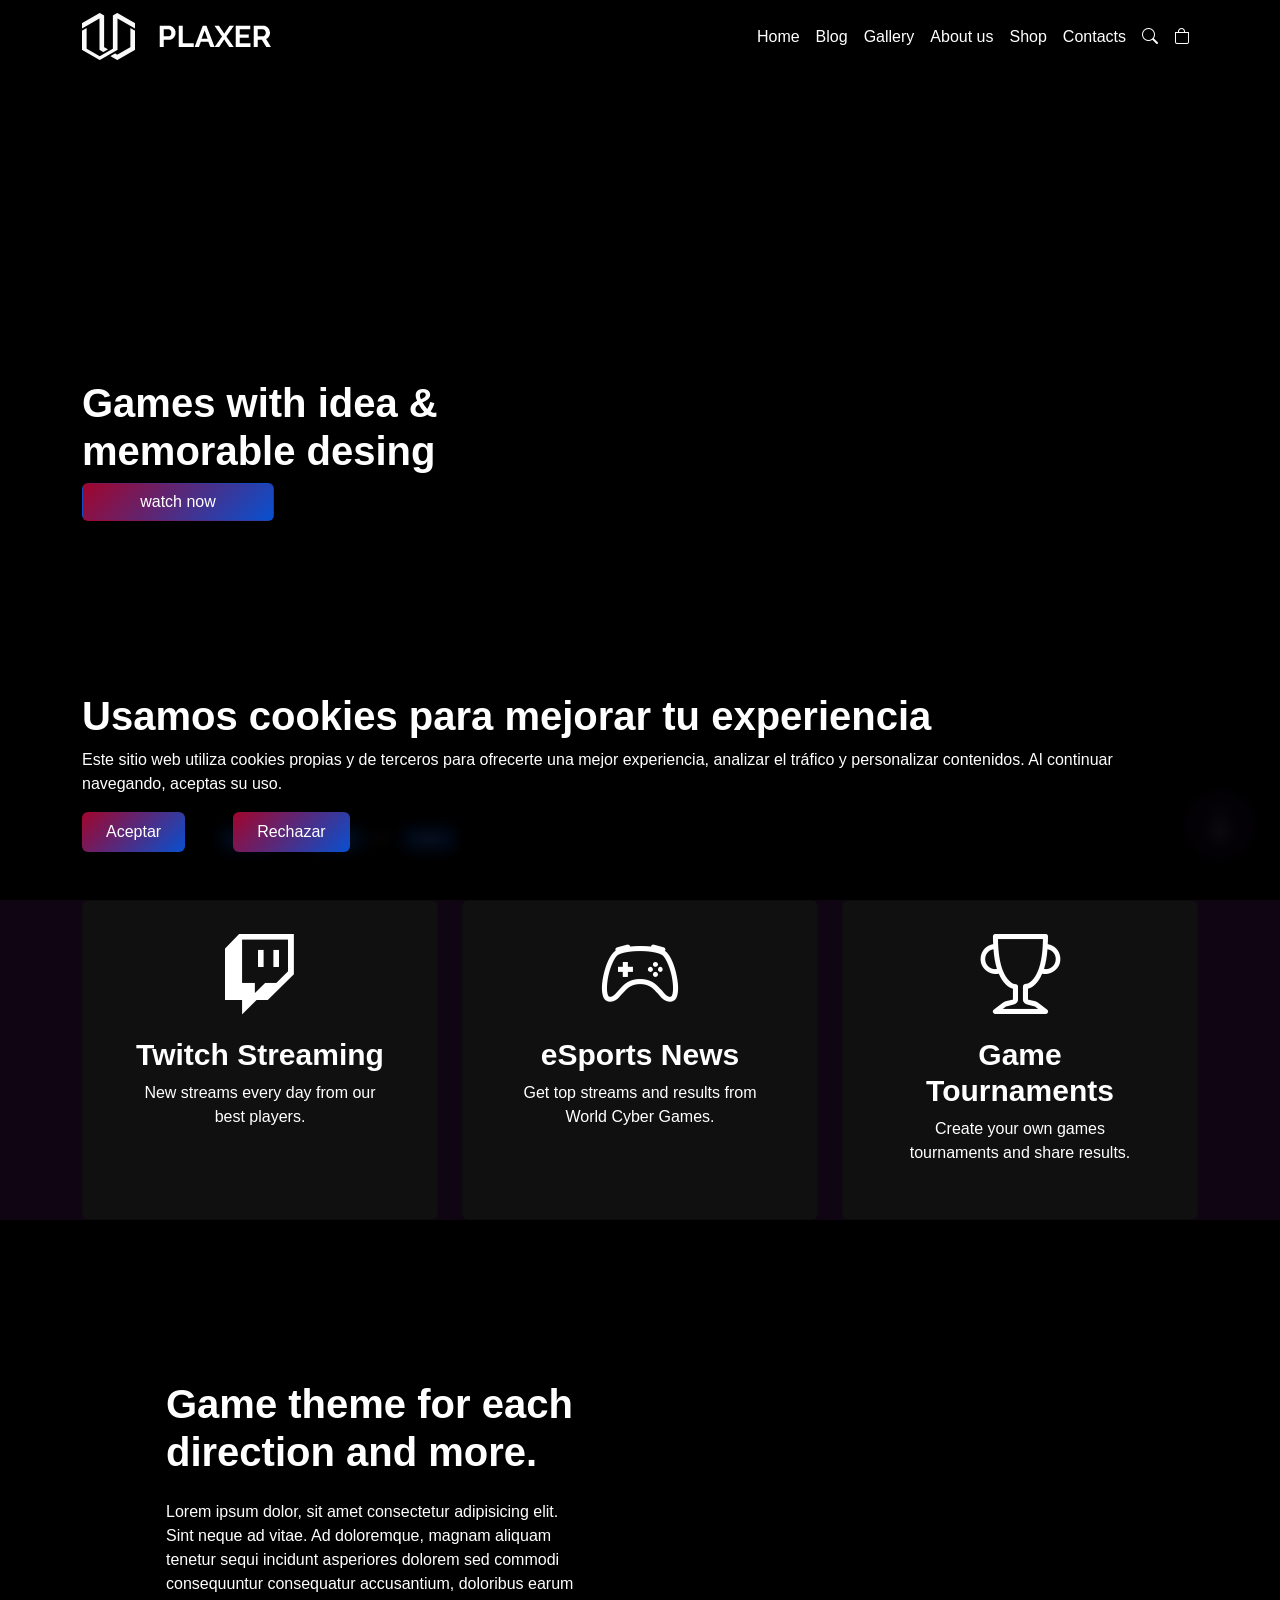
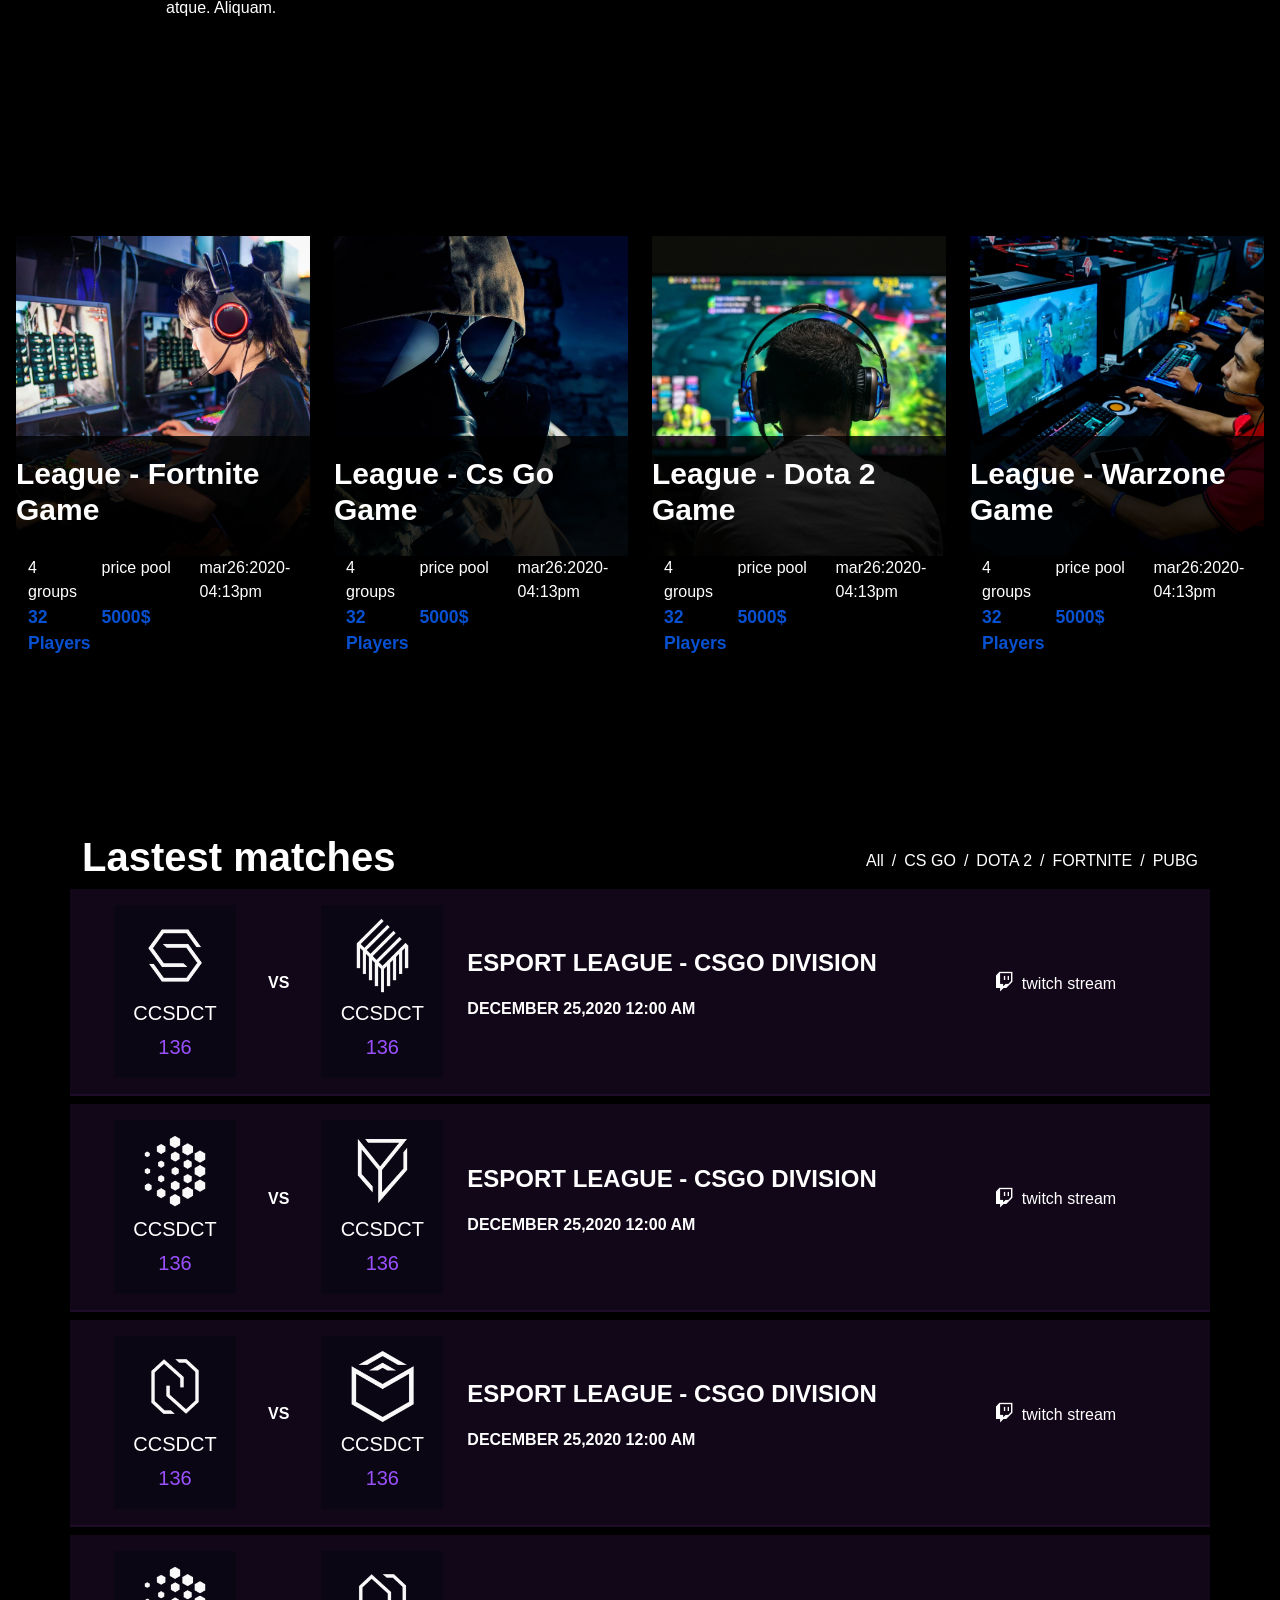
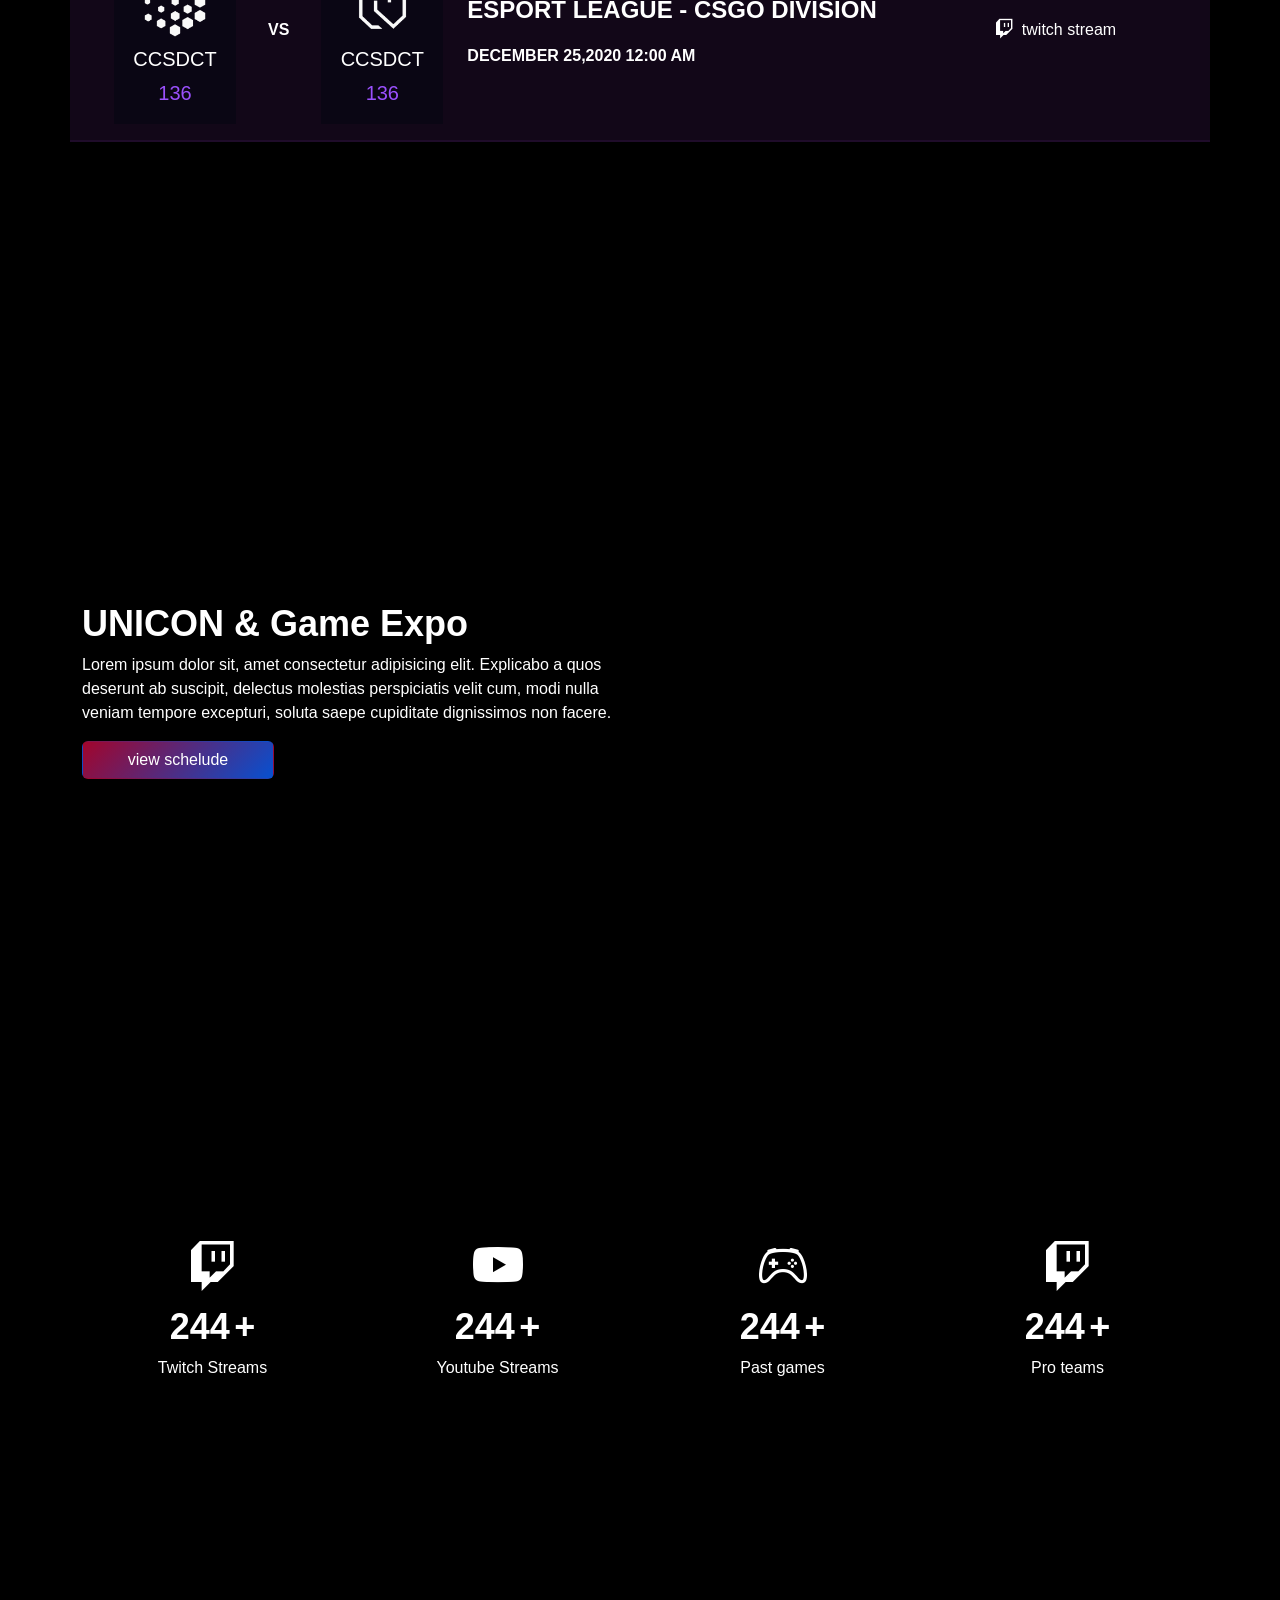
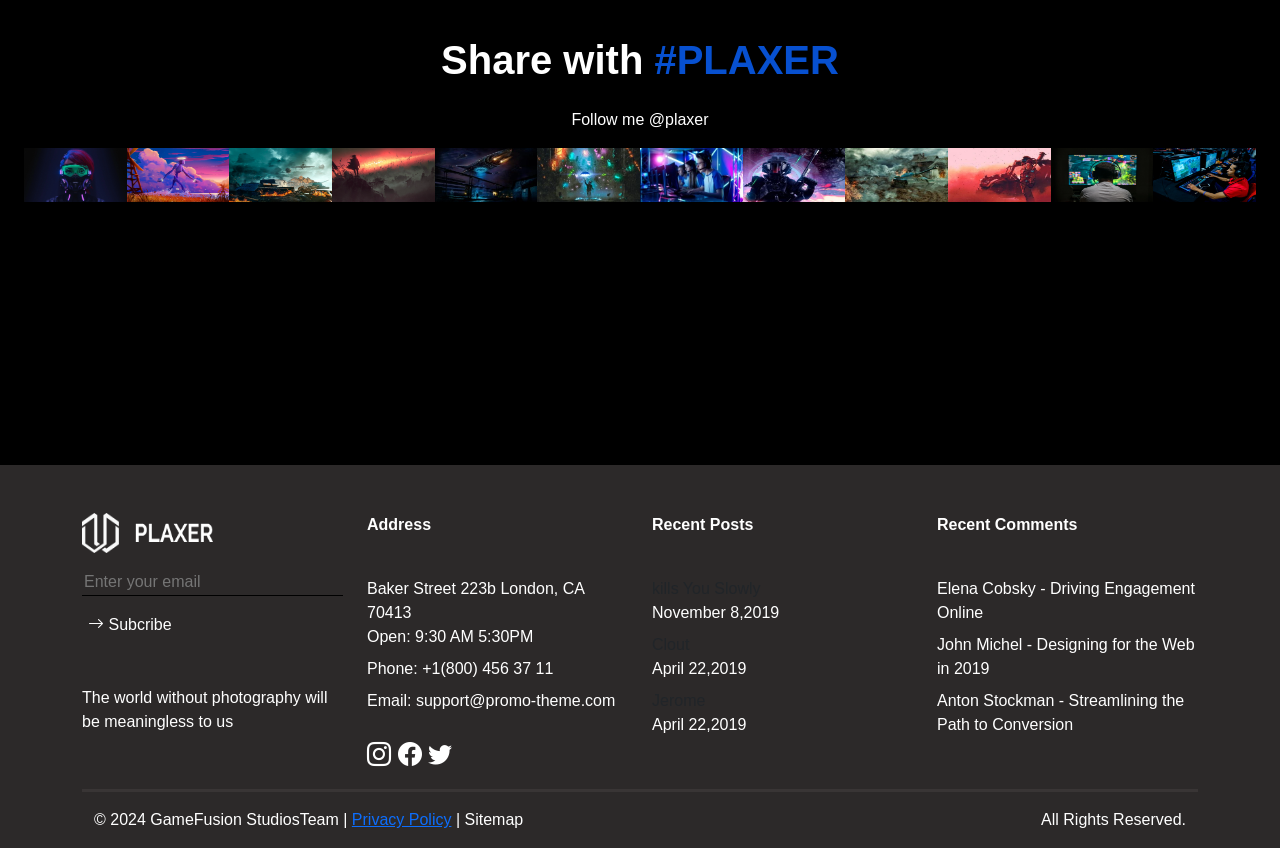
<file: index.html>
<!DOCTYPE html>
<html lang="en">
<head>
    <meta charset="UTF-8">
    <meta name="viewport" content="width=device-width, initial-scale=1.0">
    <title>Home</title>
    
    <link href="https://cdn.jsdelivr.net/npm/bootstrap@5.3.8/dist/css/bootstrap.min.css" rel="stylesheet" integrity="sha384-sRIl4kxILFvY47J16cr9ZwB07vP4J8+LH7qKQnuqkuIAvNWLzeN8tE5YBujZqJLB" crossorigin="anonymous">
    <script src="https://cdn.jsdelivr.net/npm/bootstrap@5.3.8/dist/js/bootstrap.bundle.min.js" integrity="sha384-FKyoEForCGlyvwx9Hj09JcYn3nv7wiPVlz7YYwJrWVcXK/BmnVDxM+D2scQbITxI" crossorigin="anonymous"></script>
    <link href="https://cdn.jsdelivr.net/npm/bootstrap-icons@1.11.3/font/bootstrap-icons.css" rel="stylesheet">
    <link rel="stylesheet" href="./styles/estilo_general.css">
    <link rel="stylesheet" href="./styles/estilosmodificados.css">

    <link rel="shortcut icon" href="./resources/favicons/house-fill.svg" type="image/x-icon">

</head>
<body>

<!-- navegacion -->
<nav class="navbar navbar-expand-lg fixed-top">
  <div class="container">

    <!-- logo -->
    <a class="navbar-brand" href="#">
      <img src="./resources/img/logo-light.webp" alt="">
    </a>

    <button class="navbar-toggler" type="button" data-bs-toggle="collapse" data-bs-target="#navbarTogglerDemo02">
      <span class="navbar-toggler-icon"></span>
    </button>

    <div class="collapse navbar-collapse" id="navbarTogglerDemo02">

      <ul class="navbar-nav ms-auto mb-2 mb-lg-0 d-flex align-items-center">
        <li class="nav-item"><a class="nav-link textoenlaces" href="#">Home</a></li>
        <li class="nav-item"><a class="nav-link textoenlaces" href="./resources/pages/blog.html">Blog</a></li>
        <li class="nav-item"><a class="nav-link textoenlaces" href="./resources/pages/galeria.html">Gallery</a></li>
        <li class="nav-item"><a class="nav-link textoenlaces" href="./resources/pages/about_us.html">About us</a></li>
        <li class="nav-item"><a class="nav-link textoenlaces" href="./resources/pages/shop.html">Shop</a></li>
        <li class="nav-item"><a class="nav-link textoenlaces" href="./resources/pages/contacts.html">Contacts</a></li>
        <li class="nav-item"><a class="nav-link textoenlaces" href="#"><i class="bi bi-search"></i></a></li>
        <li class="nav-item"><a class="nav-link textoenlaces" href="#"><i class="bi bi-bag"></i></a></li>
      </ul>

    </div>
  </div>
</nav>
    <!--Hero-->
    <div id="carouselExampleIndicators" class="carousel slide" data-bs-ride="carousel" data-bs-interval="2000">

        <div class="carousel-indicators">
            <button type="button" data-bs-target="#carouselExampleIndicators" data-bs-slide-to="0" class="active d-flex justify-content-center align-items-center" aria-current="true" aria-label="Slide 1">
                <div class="titbtnhero">
                    01
                </div>
                <div class="barra">/</div>
            </button>
            
            <button type="button" data-bs-target="#carouselExampleIndicators" class="d-flex justify-content-center align-items-center" data-bs-slide-to="1" aria-label="Slide 2">
                <div class="titbtnhero">02</div>
                <div class="barra">/</div>
            </button>
            <button type="button" data-bs-target="#carouselExampleIndicators" data-bs-slide-to="2" aria-label="Slide 3"><div class="titbtnhero">03</div></button>
        </div>


        <div class="carousel-inner">
            <div class="carousel-item active">
                <div class="heroimagen d-flex justify-content-start align-items-center" style="background-image: url('./resources/img/img1.webp');">
                    <div class="d-flex container flex-column">
                        <h3 style="width: 30rem;">Games with idea & memorable desing</h3>
                        <button class="btn botongeneral" style="width: 12rem;">watch now</button>
                    </div>
                </div>
            </div>
            <div class="carousel-item">
                <div class="heroimagen d-flex justify-content-start align-items-center" style="background-image: url('./resources/img/img2.webp');">
                    <div class="d-flex container flex-column">
                        <h3 style="width: 30rem;">Games with idea & memorable desing</h3>
                        <button class="btn botongeneral" style="width: 12rem;">watch now</button>
                    </div>
                </div>
            </div>
            <div class="carousel-item">
                <div class="heroimagen d-flex justify-content-start align-items-center" style="background-image: url('./resources/img/img3.webp');">
                    <div class="d-flex container flex-column">
                        <h3 style="width: 30rem;">Games with idea & memorable desing</h3>
                        <button class="btn botongeneral" style="width: 12rem;">watch now</button>
                    </div>
                </div>
            </div>
        </div>
    </div>

    <!-- SERVICIOS-->
    <div class="container-fluid" style="background-color: #100513;">
        <div class="container" style="background-color: #100513;">
            <div class="row d-flex justify-content-center align-items-center">
                
                <div class="col-12 col-md-4 d-flex justify-content-center">
                    <div class="card cardcolor" style="height: 20rem; ">
                        <div class="card-body margencardbody">
                            <div class="d-flex flex-column justify-content-center align-items-center">
                            <i class="bi bi-twitch iconoscard" style="text-align: center;"></i>
                            </div>
                            <h5 class="">Twitch Streaming</h5>
                            <p class="card-text textoGeneral">New streams every day from our best players.</p>
                        </div>
                    </div>
                </div>
                <div class="col-12 col-md-4 d-flex justify-content-center">
                    <div class="card cardcolor" style="height: 20rem;">
                        <div class="card-body margencardbody">
                            <div class="d-flex flex-column justify-content-center align-items-center">
                            <i class="bi bi-controller iconoscard" style="text-align: center;"></i>
                            </div>
                            <h5 class="">eSports News</h5>
                            <p class="card-text textoGeneral">Get top streams and results from World Cyber Games.</p>
                        </div>
                    </div>
                </div>
                <div class="col-12 col-md-4 d-flex justify-content-center">
                    <div class="card cardcolor" style="height: 20rem;">
                        <div class="card-body margencardbody">
                            <div class="d-flex flex-column justify-content-center align-items-center">
                            <i class="bi bi-trophy iconoscard" style="text-align: center;"></i>
                            </div>
                            <h5 class="">Game Tournaments</h5>
                            <p class="card-text textoGeneral">Create your own games tournaments and share results.</p>
                        </div>
                    </div>
                </div>
                
            </div>
        </div>
    </div>

    <div class="separador"></div>

    <!--Sobre nosotros-->

    <div class="separador">

    </div>

    <div class="container">
        <div class="row row-cols-1 row-cols-md-2">
            <div class="col ps-5">
                <h3 class="ps-5">Game theme for each direction and more.</h3>
                <p class="ps-5 pe-5 mt-4 textoGeneral">Lorem ipsum dolor, sit amet consectetur adipisicing elit.
                     Sint neque ad vitae. Ad doloremque, magnam aliquam tenetur sequi incidunt asperiores
                      dolorem sed commodi consequuntur consequatur accusantium,
                     doloribus earum atque. Aliquam.</p>
            </div>
            <div class="col">
                <video width="100%" height="100%" loop="true" muted autoplay>
                    <source src="./resources/videos/video_sobre_nosotros.mp4" type="video/mp4">
                </video>
            </div>
        </div>
    </div>

    <div class="separador"></div>
    <div class="separador"></div>

    <!--Eventos Recientes-->

    <div class="container-fluid p-3">
        <div class="row">
            <div class="col-12 col-md-6 col-lg-3">
                <div class="d-flex flex-column">
                    
                    <div class="imagenevento d-flex align-items-end" style="background-image: url('./resources/img/card1.webp');">
                        <div class="textoevento"> <h5>League - Fortnite Game</h5></div>
                    </div>
                   
                    <div class="container-fluid">
                        <div class="row">
                            <div class="col-3 textoGeneral">4 groups</div>
                            <div class="col-4 textoGeneral">price pool</div>
                            <div class="col-5 textoGeneral">mar26:2020-04:13pm</div>
                            <div class="col-3" style="color: #0750d0; font-size: 1.1rem; font-weight: 700;">32 Players</div>
                            <div class="col-4" style="color: #0750d0; font-size: 1.1rem; font-weight: 700;">5000$</div>
                        </div>
                    </div>
                </div>
            </div>
            <div class="col-12 col-md-6 col-lg-3">
                <div class="d-flex flex-column">

                    <div class="imagenevento d-flex align-items-end" style="background-image: url('./resources/img/card2.webp');">
                        <div class="textoevento"> <h5>League - Cs Go Game</h5></div>
                    </div>

                    <div class="container-fluid">
                        <div class="row">
                            <div class="col-3 textoGeneral">4 groups</div>
                            <div class="col-4 textoGeneral">price pool</div>
                            <div class="col-5 textoGeneral">mar26:2020-04:13pm</div>
                            <div class="col-3" style="color: #0750d0; font-size: 1.1rem; font-weight: 700;">32 Players</div>
                            <div class="col-4" style="color: #0750d0; font-size: 1.1rem; font-weight: 700;">5000$</div>
                        </div>
                    </div>
                </div>
            </div>
            <div class="col-12 col-md-6 col-lg-3">
                <div class="d-flex flex-column">

                    <div class="imagenevento d-flex align-items-end" style="background-image: url('./resources/img/card3.webp');">
                        <div class="textoevento"> <h5>League - Dota 2 Game</h5></div>
                    </div>

                    <div class="container-fluid">
                        <div class="row">
                            <div class="col-3 textoGeneral">4 groups</div>
                            <div class="col-4 textoGeneral">price pool</div>
                            <div class="col-5 textoGeneral">mar26:2020-04:13pm</div>
                            <div class="col-3" style="color: #0750d0; font-size: 1.1rem; font-weight: 700;">32 Players</div>
                            <div class="col-4" style="color: #0750d0; font-size: 1.1rem; font-weight: 700;">5000$</div>
                        </div>
                    </div>
                </div>
            </div>
            <div class="col-12 col-md-6 col-lg-3">
                <div class="d-flex flex-column">

                    <div class="imagenevento d-flex align-items-end" style="background-image: url('./resources/img/card4.webp');">
                        <div class="textoevento"> <h5>League - Warzone Game</h5></div>
                    </div>

                    <div class="container-fluid">
                        <div class="row">
                            <div class="col-3 textoGeneral">4 groups</div>
                            <div class="col-4 textoGeneral">price pool</div>
                            <div class="col-5 textoGeneral">mar26:2020-04:13pm</div>
                            <div class="col-3" style="color: #0750d0; font-size: 1.1rem; font-weight: 700;">32 Players</div>
                            <div class="col-4" style="color: #0750d0; font-size: 1.1rem; font-weight: 700;">5000$</div>
                        </div>
                    </div>
                </div>
            </div>
        </div>
    </div>

    <div class="separador"></div>
    <div class="separador"></div>

    <!-- Ultimos partidos-->
     <div class="container">
        <div class="row">
            <div class="col-12 col-md-6 d-flex justify-content-start align-items-center">
                <h3 id="titmatch">Lastest matches</h3>
            </div>
            <div class="col-12 col-md-6 d-flex justify-content-end align-items-center textoGeneral">
                <a class="enlacematch me-2" href="#titmatch">All</a>/
                <a class="enlacematch me-2 ms-2" href="#titmatch">CS GO</a>/
                <a class="enlacematch me-2 ms-2" href="#titmatch">DOTA 2</a>/
                <a class="enlacematch me-2 ms-2" href="#titmatch">FORTNITE</a>/
                <a class="enlacematch ms-2" href="#titmatch">PUBG</a>
            </div>
        </div>

        <!---->
        <div class="row align-items-center seccionmatch p-3 mb-2">
            <div class="col-12 col-md-4 d-flex justify-content-center align-items-center">
                <div class="d-flex flex-column justify-content-center align-items-center cardmatch ms-3 me-2">
                    <img class="mt-2" src="./resources/img/team1.webp" alt="" width="70%">
                    <p class="titulomatch mb-1">CCSDCT</p>
                    <p class="numeromatch mb-3 mt-0">136</p>
                </div>

                <p class="me-4 ms-4 textomatch">VS</p>

                <div class="d-flex flex-column justify-content-center align-items-center cardmatch ms-2">
                    <img class="mt-2" src="./resources/img/team2.webp" alt="" width="70%">
                    <p class="titulomatch mb-1">CCSDCT</p>
                    <p class="numeromatch mb-3 mt-0">136</p>
                </div>

            </div>
            <div class="col-12 col-md-5">
                <p class="textotitulomatch">ESPORT LEAGUE - CSGO DIVISION</p>
                <p class="textomatch">DECEMBER 25,2020 12:00 AM</p>
            </div>
            <div class="col-12 col-md-3 d-flex align-items-center justify-content-center">
                
                <p class="textoGeneral"> <i class="bi bi-twitch textoGeneral me-2" style="font-size: 1.2rem;"></i>twitch stream</p>
            </div>
        </div>
        <!---->

        <!---->
        <div class="row align-items-center seccionmatch p-3 mb-2">
            <div class="col-12 col-md-4 d-flex justify-content-center align-items-center">
                <div class="d-flex flex-column justify-content-center align-items-center cardmatch ms-3 me-2">
                    <img class="mt-2" src="./resources/img/team3.webp" alt="" width="70%">
                    <p class="titulomatch mb-1">CCSDCT</p>
                    <p class="numeromatch mb-3 mt-0">136</p>
                </div>

                <p class="me-4 ms-4 textomatch">VS</p>

                <div class="d-flex flex-column justify-content-center align-items-center cardmatch ms-2">
                    <img class="mt-2" src="./resources/img/team4.webp" alt="" width="70%">
                    <p class="titulomatch mb-1">CCSDCT</p>
                    <p class="numeromatch mb-3 mt-0">136</p>
                </div>

            </div>
            <div class="col-12 col-md-5">
                <p class="textotitulomatch">ESPORT LEAGUE - CSGO DIVISION</p>
                <p class="textomatch">DECEMBER 25,2020 12:00 AM</p>
            </div>
            <div class="col-12 col-md-3 d-flex align-items-center justify-content-center">
                
                <p class="textoGeneral"> <i class="bi bi-twitch textoGeneral me-2" style="font-size: 1.2rem;"></i>twitch stream</p>
            </div>
        </div>
        <!---->
        <!---->
        <div class="row align-items-center seccionmatch p-3 mb-2">
            <div class="col-12 col-md-4 d-flex justify-content-center align-items-center">
                <div class="d-flex flex-column justify-content-center align-items-center cardmatch ms-3 me-2">
                    <img class="mt-2" src="./resources/img/team5.webp" alt="" width="70%">
                    <p class="titulomatch mb-1">CCSDCT</p>
                    <p class="numeromatch mb-3 mt-0">136</p>
                </div>

                <p class="me-4 ms-4 textomatch">VS</p>

                <div class="d-flex flex-column justify-content-center align-items-center cardmatch ms-2">
                    <img class="mt-2" src="./resources/img/team6.webp" alt="" width="70%">
                    <p class="titulomatch mb-1">CCSDCT</p>
                    <p class="numeromatch mb-3 mt-0">136</p>
                </div>

            </div>
            <div class="col-12 col-md-5">
                <p class="textotitulomatch">ESPORT LEAGUE - CSGO DIVISION</p>
                <p class="textomatch">DECEMBER 25,2020 12:00 AM</p>
            </div>
            <div class="col-12 col-md-3 d-flex align-items-center justify-content-center">
                
                <p class="textoGeneral"> <i class="bi bi-twitch textoGeneral me-2" style="font-size: 1.2rem;"></i>twitch stream</p>
            </div>
        </div>
        <!---->
        <!---->
        <div class="row align-items-center seccionmatch p-3 mb-2">
            <div class="col-12 col-md-4 d-flex justify-content-center align-items-center">
                <div class="d-flex flex-column justify-content-center align-items-center cardmatch ms-3 me-2">
                    <img class="mt-2" src="./resources/img/team3.webp" alt="" width="70%">
                    <p class="titulomatch mb-1">CCSDCT</p>
                    <p class="numeromatch mb-3 mt-0">136</p>
                </div>

                <p class="me-4 ms-4 textomatch">VS</p>

                <div class="d-flex flex-column justify-content-center align-items-center cardmatch ms-2">
                    <img class="mt-2" src="./resources/img/team5.webp" alt="" width="70%">
                    <p class="titulomatch mb-1">CCSDCT</p>
                    <p class="numeromatch mb-3 mt-0">136</p>
                </div>

            </div>
            <div class="col-12 col-md-5">
                <p class="textotitulomatch">ESPORT LEAGUE - CSGO DIVISION</p>
                <p class="textomatch">DECEMBER 25,2020 12:00 AM</p>
            </div>
            <div class="col-12 col-md-3 d-flex align-items-center justify-content-center">
                
                <p class="textoGeneral"> <i class="bi bi-twitch textoGeneral me-2" style="font-size: 1.2rem;"></i>twitch stream</p>
            </div>
        </div>
        <!---->
     </div>

<div class="separador"></div>
<div class="separador"></div>
<div class="separador"></div>

    <!-- UNICON & Game Expo -->
     <div class="container-fluid expocontenedor d-flex justify-content-center align-items-center" style="width: 100% ; height: 600px ;">
        <div class="container">
            <div class="row">
                <div class="col-6 text-start d-flex flex-column ">
                    <h4>UNICON & Game Expo</h4>
                    <p class="textoGeneral">
                        Lorem ipsum dolor sit, amet consectetur adipisicing elit.
                        Explicabo a quos deserunt ab suscipit, delectus molestias perspiciatis velit cum,
                        modi nulla veniam tempore excepturi, 
                        soluta saepe cupiditate dignissimos non facere.
                    </p>
                    <button class="btn botongeneral" style="width: 12rem;">view schelude</button>
                </div>
            </div>
        </div>
     </div>
    
    <div class="separador"></div>
    <div class="separador"></div>
    <div class="separador"></div>

<!-- seccion contador -->

    <section class="container">
        <div class="row text-center">
            <div class="col-6 col-md-3 d-flex flex-column justify-content-center align-items-center">
                <i class="bi bi-twitch iconoscard iconocontador"></i>
                <div><h4 data-tiempo="1300" class="contador" style="display: inline-block;">1300 </h4> <h4 style="display: inline-block;">+</h4></div>
                <p class="textoGeneral">Twitch Streams</p>
            </div>
            <div class="col-6 col-md-3 d-flex flex-column justify-content-center align-items-center">
                <i class="bi bi-youtube iconoscard iconocontador"></i>
                <div><h4 data-tiempo="1100" class="contador" style="display: inline-block;">1100 </h4> <h4 style="display: inline-block;">+</h4></div>
                <p class="textoGeneral">Youtube Streams</p>
            </div>
            <div class="col-6 col-md-3 d-flex flex-column justify-content-center align-items-center">
                <i class="bi bi-controller iconoscard iconocontador"></i>
                <div><h4 data-tiempo="900" class="contador" style="display: inline-block;">900 </h4> <h4 style="display: inline-block;">+</h4></div>
                <p class="textoGeneral">Past games</p>
            </div>
            <div class="col-6 col-md-3 d-flex flex-column justify-content-center align-items-center">
                <i class="bi bi-twitch iconoscard iconocontador"></i>
                <div><h4 data-tiempo="256" class="contador" style="display: inline-block;">256 </h4> <h4 style="display: inline-block;">+</h4></div>
                <p class="textoGeneral">Pro teams</p>
            </div>
        </div>
    </section>

    <div class="separador"></div>
    <div class="separador"></div>
    <div class="separador"></div>

    <!-- Share with #PLAXER-->
     <div class="container-fluid">
        <div class="text-center">
            <h3 style="display: inline-block;">Share with <p style="display: inline-block; color: #0750d0;">#PLAXER</p></h3>
            <div>
                <p class="textoGeneral">Follow me <a class="textoenlaces" href="">@plaxer</a></p>
            </div>
            
        </div>
        <div class="container-fluid">
            <div class="row g-0" >
                <div class="col col-sm-3 col-lg-1 col-6">
                    <img src="./resources/img/img1.webp" alt="" width="100%" height="70%">
                </div>
                <div class="col col-sm-3 col-lg-1 col-6">
                    <img src="./resources/img/img2.webp" alt="" width="100%" height="70%">
                </div>
                <div class="col col-sm-3 col-lg-1 col-6">
                    <img src="./resources/img/img3.webp" alt="" width="100%" height="70%">
                </div>
                <div class="col col-sm-3 col-lg-1 col-6">
                    <img src="./resources/img/img4.webp" alt="" width="100%" height="70%">
                </div>
                <div class="col col-sm-3 col-lg-1 col-6">
                    <img src="./resources/img/img5.webp" alt="" width="100%" height="70%">
                </div>
                <div class="col col-sm-3 col-lg-1 col-6">
                    <img src="./resources/img/img6.webp" alt="" width="100%" height="70%">
                </div>
                <div class="col col-sm-3 col-lg-1 col-6">
                    <img src="./resources/img/img7.webp" alt="" width="100%" height="70%">
                </div>
                <div class="col col-sm-3 col-lg-1 col-6">
                    <img src="./resources/img/img8.webp" alt="" width="100%" height="70%">
                </div>
                <div class="col col-sm-3 col-lg-1 col-6">
                    <img src="./resources/img/img9.webp" alt="" width="100%" height="70%">
                </div>
                <div class="col col-sm-3 col-lg-1 col-6">
                    <img src="./resources/img/img10.webp" alt="" width="100%" height="70%">
                </div>
                <div class="col col-sm-3 col-lg-1 col-6">
                    <img src="./resources/img/card3.webp" alt="" width="100%" height="70%">
                </div>
                <div class="col col-sm-3 col-lg-1 col-6">
                    <img src="./resources/img/card4.webp" alt="" width="100%" height="70%">
                </div>
            </div>
        </div>
     </div>
    
    <div class="separador"></div>
    <div class="separador"></div>
    <div class="separador"></div>

    <!-- footer-->

    <footer id="referenciafooter" class="container-fluid" style="background-color: rgb(44, 41, 41);">
        <div class="container">
            <div class="row row-cols-1 row-cols-md-2 row-cols-lg-4 text-center">
                <div class="col d-flex flex-column mt-5">
                    <img src="./resources/img/logo-light.webp" alt="" width="50%" height="40rem">
                    <input class="inputfooter mt-3 mb-3" type="text" placeholder="Enter your email">
                    <button class="text-start botonfooter mb-5"><i class="bi bi-arrow-right"> </i> Subcribe</button>
                    <p class="textoGeneral text-start">The world without photography
                         will be meaningless to us</p>
                </div>
                <div class="col text-start mt-5 d-flex flex-column">
                    <p class="textoGeneral" style="font-weight: bold;">Address</p>
                    <p class="textoGeneral mt-4 mb-0">Baker Street 223b London, CA 70413</p>
                    <p class="textoGeneral mb-2">Open: 9:30 AM 5:30PM</p>
                    <p class="textoGeneral mb-2">Phone: +1(800) 456 37 11</p>
                    <p class="textoGeneral mb-4">Email: support@promo-theme.com</p>
                    <p class="textoGeneral" style="font-size: 1.5rem;">
                        <i class="bi bi-instagram"></i>
                        <i class="bi bi-facebook"></i>
                        <i class="bi bi-twitter"></i>
                    </p>
                </div>
                <div class="col text-start mt-5 d-flex flex-column">
                    <p class="textoGeneral" style="font-weight: bold;">Recent Posts</p>
                    <p class="mt-4 mb-0">kills You Slowly</p>
                    <p class="textoGeneral mb-2">November 8,2019 </p>
                    <p class="mb-0">Clout</p>
                    <p class="textoGeneral mb-2">April 22,2019</p>
                    <p class="mb-0">Jerome</p>
                    <p class="textoGeneral">April 22,2019</p>
                </div>
                <div class="col text-start mt-5 d-flex flex-column">
                    <p class="textoGeneral" style="font-weight: bold;">Recent Comments</p>
                    <p class="textoGeneral mt-4 mb-2">Elena Cobsky - Driving Engagement Online</p>
                    <p class="textoGeneral mb-2">John Michel - Designing for the Web in 2019</p>
                    <p class="textoGeneral">Anton Stockman - Streamlining the Path to Conversion</p>
                </div>
            </div>
            <div class="container">
                <div class="row">
                    <hr class="col-12" style="height: 3px; background-color: rgb(97, 88, 88); border: none;">
                    <div class="col-6 text-start textoGeneral mb-3">&copy; 2024 GameFusion StudiosTeam | <a href="./resources/pages/privacy.html">Privacy Policy</a> | Sitemap</div>
                    <div class="col-6 text-end textoGeneral">All Rights Reserved.</div>
                </div>
                
            </div>
        </div>
        
    </footer>

    <!-- boton scroll arriba-->
     <a id="referenciaflecha" href="#">
     <div class="botonscroll">
        <i class="bi bi-arrow-up"></i>
     </div>
     </a>

    <!-- banner de cookies-->
     <div id="bannercookie" class="container-fluid fixed-bottom bannercookies pt-5">
        <div class="container">
            <h3>Usamos cookies para mejorar tu experiencia</h3>
            <p class="textoGeneral">Este sitio web utiliza cookies propias y de terceros para ofrecerte una mejor experiencia, analizar el tráfico y personalizar contenidos. Al continuar navegando, aceptas su uso.</p>
        </div>
        <div class="container d-flex mb-5">
            <button id="aceptarcookie" class="botongeneral pt-2 pb-2 pe-4 ps-4 me-5 border-0 rounded">Aceptar</button>
            <button class="botongeneral pt-2 pb-2 pe-4 ps-4 border-0 rounded">Rechazar</button>
        </div>
     </div>

    <script src="./resources/javascript/general.js"></script>
    <script src="./resources/javascript/contador.js"></script>
    <script src="./resources/javascript/cookie.js"></script>
</body>
</html>
</file>
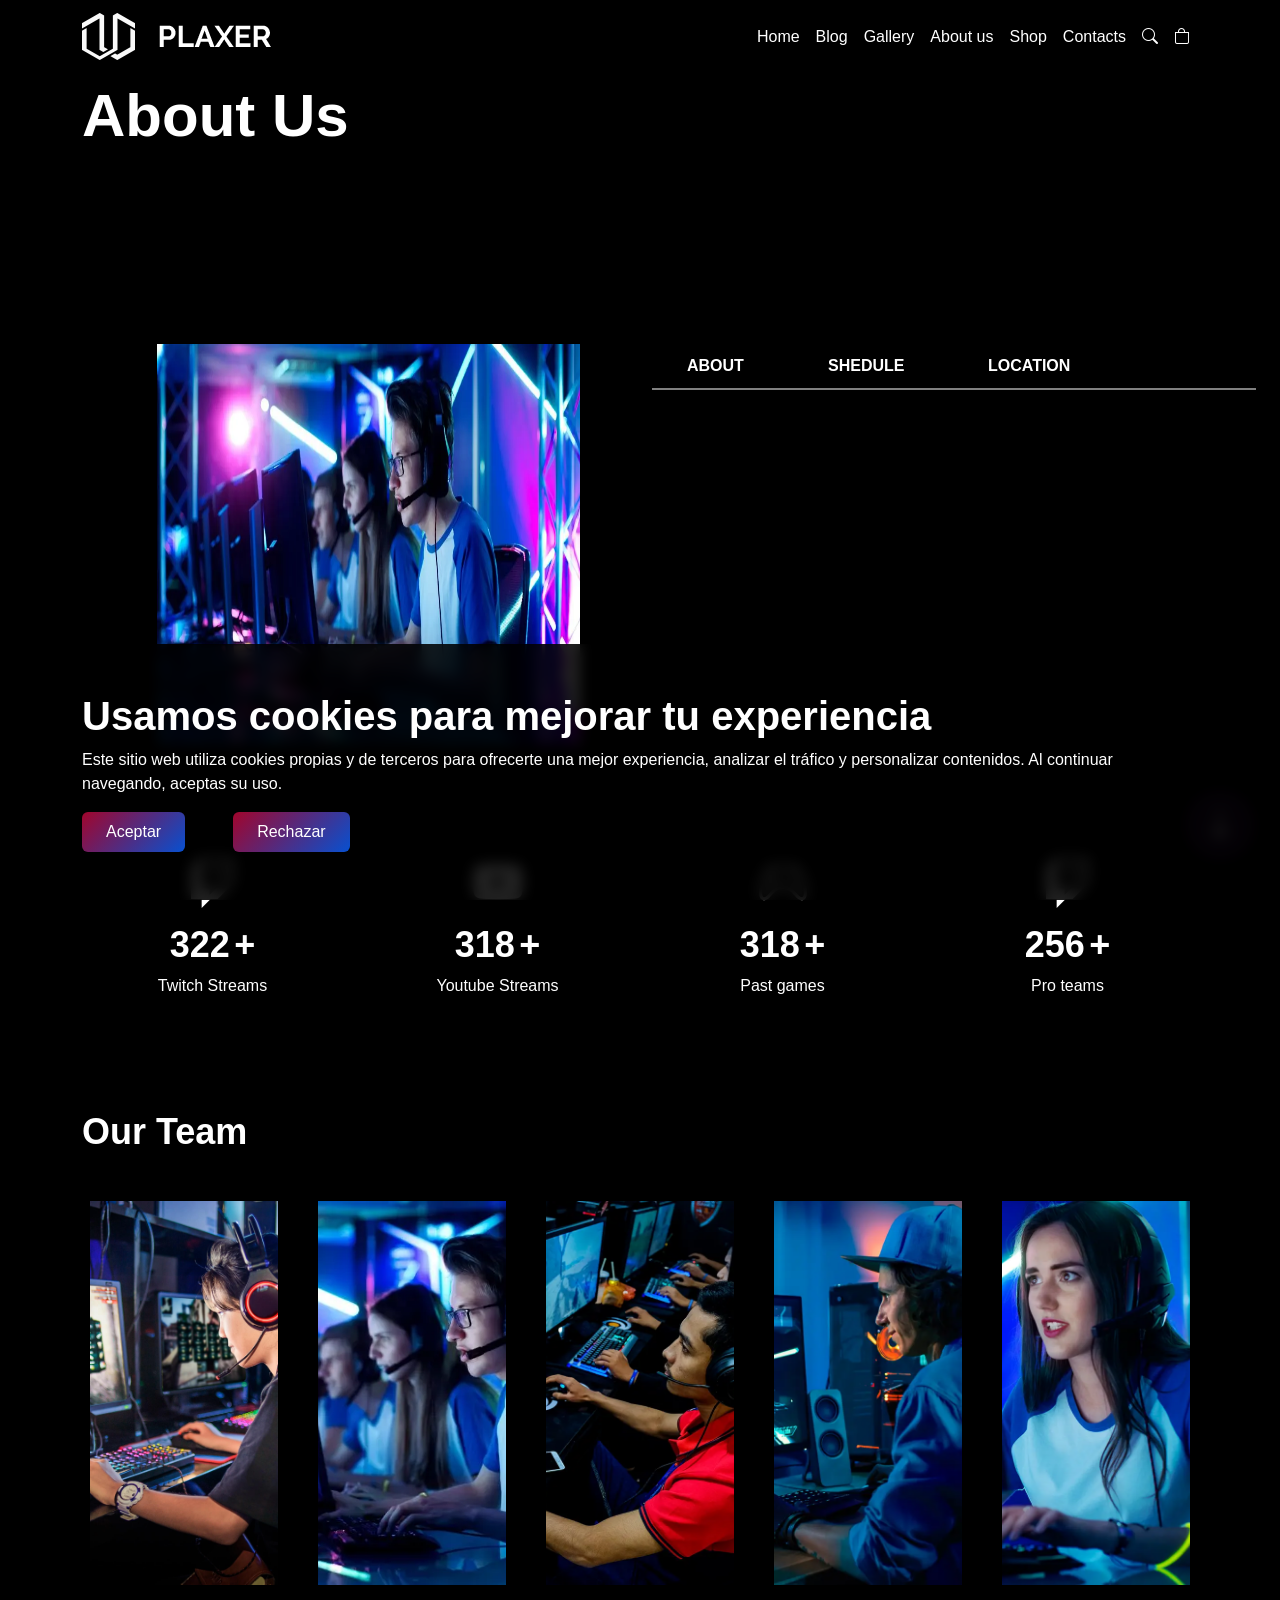
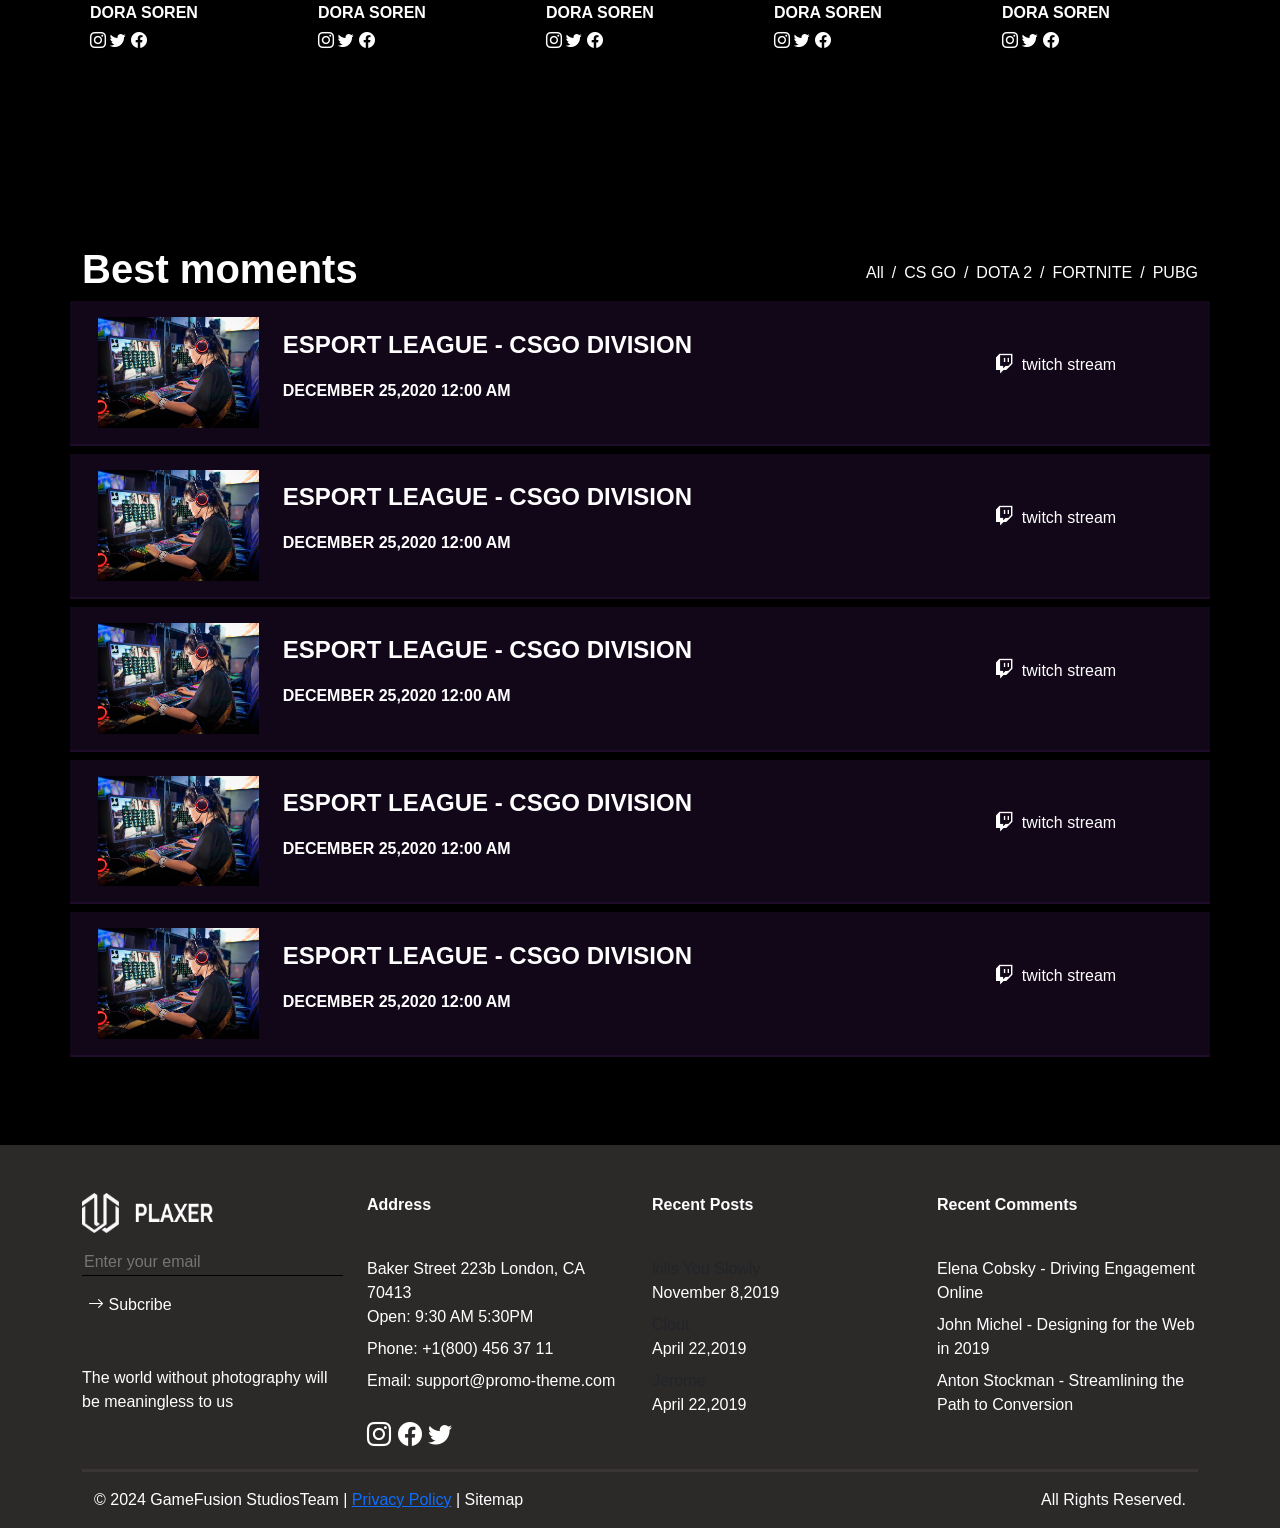
<file: resources/pages/about_us.html>
<!DOCTYPE html>
<html lang="en">
<head>
    <meta charset="UTF-8">
    <meta name="viewport" content="width=device-width, initial-scale=1.0">
    <title>About us</title>

    <link href="https://cdn.jsdelivr.net/npm/bootstrap@5.3.8/dist/css/bootstrap.min.css" rel="stylesheet" integrity="sha384-sRIl4kxILFvY47J16cr9ZwB07vP4J8+LH7qKQnuqkuIAvNWLzeN8tE5YBujZqJLB" crossorigin="anonymous">
    <script src="https://cdn.jsdelivr.net/npm/bootstrap@5.3.8/dist/js/bootstrap.bundle.min.js" integrity="sha384-FKyoEForCGlyvwx9Hj09JcYn3nv7wiPVlz7YYwJrWVcXK/BmnVDxM+D2scQbITxI" crossorigin="anonymous"></script>
    <link href="https://cdn.jsdelivr.net/npm/bootstrap-icons@1.11.3/font/bootstrap-icons.css" rel="stylesheet">
    <link rel="stylesheet" href="../../styles/estilo_general.css">
    <link rel="stylesheet" href="../../styles/estilo_about.css">

    <link rel="shortcut icon" href="../favicons/person-fill.svg" type="image/x-icon">

</head>
<body>

    <!-- navegacion -->
<nav class="navbar navbar-expand-lg fixed-top">
  <div class="container">

    <!-- logo -->
    <a class="navbar-brand" href="#">
      <img src="../../resources/img/logo-light.webp" alt="">
    </a>

    <button class="navbar-toggler" type="button" data-bs-toggle="collapse"
      data-bs-target="#barranavegacion">
      <span class="navbar-toggler-icon"></span>
    </button>

    <div class="collapse navbar-collapse" id="barranavegacion">
        <!-- enlaces navegacion-->
      <ul class="navbar-nav ms-auto mb-2 mb-lg-0 d-flex align-items-center">
        <li class="nav-item"><a class="nav-link textoenlaces" href="../../index.html">Home</a></li>
        <li class="nav-item"><a class="nav-link textoenlaces" href="./blog.html">Blog</a></li>
        <li class="nav-item"><a class="nav-link textoenlaces" href="./galeria.html">Gallery</a></li>
        <li class="nav-item"><a class="nav-link textoenlaces" href="#">About us</a></li>
        <li class="nav-item"><a class="nav-link textoenlaces" href="./shop.html">Shop</a></li>
        <li class="nav-item"><a class="nav-link textoenlaces" href="./contacts.html">Contacts</a></li>
        <li class="nav-item"><a class="nav-link textoenlaces" href="#"><i class="bi bi-search"></i></a></li>
        <li class="nav-item"><a class="nav-link textoenlaces" href="#"><i class="bi bi-bag"></i></a></li>
      </ul>

    </div>
  </div>
</nav>

<div class="separador"></div>

    <!--titulo-->
    <div class="container">
        <h1>About Us</h1>
    </div>

<div class="separador"></div>
<div class="separador"></div>

<!-- introduccion -->

<div class="container-fluid p-4">
    <div class="row">
        <div class="col-12 col-lg-6 d-flex justify-content-end align-items-center">
            <img class="me-5 imagenacordeon" src="../img/imgabout1.webp" alt="">
        </div>
        <div class="col-12 col-lg-6">

            <div class="accordion accordion-flush" id="acordeonintroduccion">

                <div class="botones d-flex">
                        <button class="botonacordeon me-4 collapsed" type="button" data-bs-toggle="collapse" data-bs-target="#contenidoabout" aria-expanded="false" aria-controls="contenidoabout">
                            <p class="mb-0">ABOUT</p>
                        </button>
                        <button class="botonacordeon me-4 collapsed" type="button" data-bs-toggle="collapse" data-bs-target="#contenidoshedule" aria-expanded="false" aria-controls="contenidoshedule">
                            <p class="mb-0">SHEDULE</p>
                        </button>
                        <button class="botonacordeon collapsed" type="button" data-bs-toggle="collapse" data-bs-target="#contenidolocation" aria-expanded="false" aria-controls="contenidolocation">
                            <p class="mb-0">LOCATION</p>
                        </button>
                </div>

                <div class="contenido">

                    <div id="contenidoabout" class="accordion-collapse collapse" data-bs-parent="#acordeonintroduccion">
                        <div class="accordion-body margentextoacordeon">
                            <h3 class="mb-5">Just design & compose, cooperating with clients who want the best for their business.</h3>
                            <p class="textoGeneral">We're a design studio with more than 13 years of experience in branding and digital. Throughout these years, we re-discovered the essence of our clients. We create innovative digital products and future-oriented brands, Our premise is to always drive a positive change in people, companies and organizations.</p>
                        </div>
                    </div>

                    <div id="contenidoshedule" class="accordion-collapse collapse" data-bs-parent="#acordeonintroduccion">
                        <div class="accordion-body margentextoacordeon">
                            <h3 class="mb-5">Just design & compose, cooperating with clients who want the best for their business.</h3>
                            <p class="textoGeneral">We're a design studio with more than 13 years of experience in branding and digital. Throughout these years, we re-discovered the essence of our clients. We create innovative digital products and future-oriented brands, Our premise is to always drive a positive change in people, companies and organizations.</p>
                        </div>
                    </div>

                    <div id="contenidolocation" class="accordion-collapse collapse" data-bs-parent="#acordeonintroduccion">
                        <div class="accordion-body margentextoacordeon">
                            <h3 class="mb-5">Just design & compose, cooperating with clients who want the best for their business.</h3>
                            <p class="textoGeneral">We're a design studio with more than 13 years of experience in branding and digital. Throughout these years, we re-discovered the essence of our clients. We create innovative digital products and future-oriented brands, Our premise is to always drive a positive change in people, companies and organizations.</p>
                        </div>
                    </div>

                </div>

            </div>

        </div>
    </div>
</div>


<div class="separador"></div>

<!-- seccion contador -->

    <section class="container">
        <div class="row text-center">
            <div class="col-6 col-md-3 d-flex flex-column justify-content-center align-items-center">
                <i class="bi bi-twitch iconoscard iconocontador"></i>
                <div><h4 data-tiempo="1300" class="contador" style="display: inline-block;">1300 </h4> <h4 style="display: inline-block;">+</h4></div>
                <p class="textoGeneral">Twitch Streams</p>
            </div>
            <div class="col-6 col-md-3 d-flex flex-column justify-content-center align-items-center">
                <i class="bi bi-youtube iconoscard iconocontador"></i>
                <div><h4 data-tiempo="1100" class="contador" style="display: inline-block;">1100 </h4> <h4 style="display: inline-block;">+</h4></div>
                <p class="textoGeneral">Youtube Streams</p>
            </div>
            <div class="col-6 col-md-3 d-flex flex-column justify-content-center align-items-center">
                <i class="bi bi-controller iconoscard iconocontador"></i>
                <div><h4 data-tiempo="900" class="contador" style="display: inline-block;">900 </h4> <h4 style="display: inline-block;">+</h4></div>
                <p class="textoGeneral">Past games</p>
            </div>
            <div class="col-6 col-md-3 d-flex flex-column justify-content-center align-items-center">
                <i class="bi bi-twitch iconoscard iconocontador"></i>
                <div><h4 data-tiempo="256" class="contador" style="display: inline-block;">256 </h4> <h4 style="display: inline-block;">+</h4></div>
                <p class="textoGeneral">Pro teams</p>
            </div>
        </div>
    </section>

    <div class="separador"></div>

    <!-- Equipo-->

    <div class="container-fluid p-3">

        <div class="container mb-5"><h4>Our Team</h4></div>

        <div class="row gap-3 d-flex justify-content-center">
            <div class="col-lg-2 col-md-3 d-flex flex-column">
                <div class="imagenequipo" style="background-image: url(../img/card1.webp);"></div>
                <p class="textoGeneral mt-3 mb-1" style="font-weight: 700;">DORA SOREN</p>
                <p class="textoGeneral" ><i class="bi bi-instagram"> </i><i class="bi bi-twitter"></i> <i class="bi bi-facebook"></i></p>
            </div>

            <div class="col-lg-2 col-md-3">
                <div class="imagenequipo" style="background-image: url(../img/imgabout1.webp);"></div>
                <p class="textoGeneral mt-3 mb-1" style="font-weight: 700;">DORA SOREN</p>
                <p class="textoGeneral" ><i class="bi bi-instagram"> </i><i class="bi bi-twitter"></i> <i class="bi bi-facebook"></i></p>
            </div>

            <div class="col-lg-2 col-md-3">
                <div class="imagenequipo" style="background-image: url(../img/imgabout2.webp);"></div>
                <p class="textoGeneral mt-3 mb-1" style="font-weight: 700;">DORA SOREN</p>
                <p class="textoGeneral" ><i class="bi bi-instagram"> </i><i class="bi bi-twitter"></i> <i class="bi bi-facebook"></i></p>
            </div>

            <div class="col-lg-2 col-md-3">
                <div class="imagenequipo" style="background-image: url(../img/imgabout3.webp);"></div>
                <p class="textoGeneral mt-3 mb-1" style="font-weight: 700;">DORA SOREN</p>
                <p class="textoGeneral" ><i class="bi bi-instagram"> </i><i class="bi bi-twitter"></i> <i class="bi bi-facebook"></i></p>
            </div>

            <div class="col-lg-2 col-md-3">
                <div class="imagenequipo" style="background-image: url(../img/imgabout4.webp);"></div>
                <p class="textoGeneral mt-3 mb-1" style="font-weight: 700;">DORA SOREN</p>
                <p class="textoGeneral" ><i class="bi bi-instagram"> </i><i class="bi bi-twitter"></i> <i class="bi bi-facebook"></i></p>
            </div>
        </div>
    </div>



<div class="separador"></div>
<div class="separador"></div>


    <!-- Lastest matches-->
     <div class="container">
        <div class="row">
            <div class="col-6 d-flex justify-content-start align-items-center">
                <h3 id="titmatch">Best moments</h3>
            </div>
            <div class="col-6 d-flex justify-content-end align-items-center textoGeneral">
                <a class="enlacematch me-2" href="#titmatch">All</a>/
                <a class="enlacematch me-2 ms-2" href="#titmatch">CS GO</a>/
                <a class="enlacematch me-2 ms-2" href="#titmatch">DOTA 2</a>/
                <a class="enlacematch me-2 ms-2" href="#titmatch">FORTNITE</a>/
                <a class="enlacematch ms-2" href="#titmatch">PUBG</a>
            </div>
        </div>

        <!---->
        <div class="row align-items-center seccionmatch p-3 mb-2">
            <div class="col-12 col-md-2 d-flex justify-content-start align-items-center">
                <img src="../img/card1.webp" alt="" width="100%">
            </div>
            <div class="col-12 col-md-7">
                <p class="textotitulomatch">ESPORT LEAGUE - CSGO DIVISION</p>
                <p class="textomatch">DECEMBER 25,2020 12:00 AM</p>
            </div>
            <div class="col-12 col-md-3 d-flex align-items-center justify-content-center">
                
                <p class="textoGeneral"> <i class="bi bi-twitch textoGeneral me-2" style="font-size: 1.2rem;"></i>twitch stream</p>
            </div>
        </div>
        <!---->

        <!---->
        <div class="row align-items-center seccionmatch p-3 mb-2">
            <div class="col-12 col-md-2 d-flex justify-content-start align-items-center">
                <img src="../img/card1.webp" alt="" width="100%">
            </div>
            <div class="col-12 col-md-7">
                <p class="textotitulomatch">ESPORT LEAGUE - CSGO DIVISION</p>
                <p class="textomatch">DECEMBER 25,2020 12:00 AM</p>
            </div>
            <div class="col-12 col-md-3 d-flex align-items-center justify-content-center">
                
                <p class="textoGeneral"> <i class="bi bi-twitch textoGeneral me-2" style="font-size: 1.2rem;"></i>twitch stream</p>
            </div>
        </div>
        <!---->
        <!---->
        <div class="row align-items-center seccionmatch p-3 mb-2">
            <div class="col-12 col-md-2 d-flex justify-content-start align-items-center">
                <img src="../img/card1.webp" alt="" width="100%">
            </div>
            <div class="col-12 col-md-7">
                <p class="textotitulomatch">ESPORT LEAGUE - CSGO DIVISION</p>
                <p class="textomatch">DECEMBER 25,2020 12:00 AM</p>
            </div>
            <div class="col-12 col-md-3 d-flex align-items-center justify-content-center">
                
                <p class="textoGeneral"> <i class="bi bi-twitch textoGeneral me-2" style="font-size: 1.2rem;"></i>twitch stream</p>
            </div>
        </div>
        <!---->
        <!---->
        <div class="row align-items-center seccionmatch p-3 mb-2">
            <div class="col-12 col-md-2 d-flex justify-content-start align-items-center">
                <img src="../img/card1.webp" alt="" width="100%">
            </div>
            <div class="col-12 col-md-7">
                <p class="textotitulomatch">ESPORT LEAGUE - CSGO DIVISION</p>
                <p class="textomatch">DECEMBER 25,2020 12:00 AM</p>
            </div>
            <div class="col-12 col-md-3 d-flex align-items-center justify-content-center">
                
                <p class="textoGeneral"> <i class="bi bi-twitch textoGeneral me-2" style="font-size: 1.2rem;"></i>twitch stream</p>
            </div>
        </div>
        <!---->
        <!---->
        <div class="row align-items-center seccionmatch p-3 mb-2">
            <div class="col-12 col-md-2 d-flex justify-content-start align-items-center">
                <img src="../img/card1.webp" alt="" width="100%">
            </div>
            <div class="col-12 col-md-7">
                <p class="textotitulomatch">ESPORT LEAGUE - CSGO DIVISION</p>
                <p class="textomatch">DECEMBER 25,2020 12:00 AM</p>
            </div>
            <div class="col-12 col-md-3 d-flex align-items-center justify-content-center">
                
                <p class="textoGeneral"> <i class="bi bi-twitch textoGeneral me-2" style="font-size: 1.2rem;"></i>twitch stream</p>
            </div>
        </div>
        <!---->
     </div>

<div class="separador"></div>

    <!-- footer-->

    <footer id="referenciafooter" class="container-fluid" style="background-color: rgb(44, 41, 41);">
        <div class="container">
            <div class="row row-cols-1 row-cols-md-2 row-cols-lg-4 text-center">
                <div class="col d-flex flex-column mt-5">
                    <img src="../../resources/img/logo-light.webp" alt="" width="50%" height="40rem">
                    <input class="inputfooter mt-3 mb-3" type="text" placeholder="Enter your email">
                    <button class="text-start botonfooter mb-5"><i class="bi bi-arrow-right"> </i> Subcribe</button>
                    <p class="textoGeneral text-start">The world without photography
                         will be meaningless to us</p>
                </div>
                <div class="col text-start mt-5 d-flex flex-column">
                    <p class="textoGeneral" style="font-weight: bold;">Address</p>
                    <p class="textoGeneral mt-4 mb-0">Baker Street 223b London, CA 70413</p>
                    <p class="textoGeneral mb-2">Open: 9:30 AM 5:30PM</p>
                    <p class="textoGeneral mb-2">Phone: +1(800) 456 37 11</p>
                    <p class="textoGeneral mb-4">Email: support@promo-theme.com</p>
                    <p class="textoGeneral" style="font-size: 1.5rem;">
                        <i class="bi bi-instagram"></i>
                        <i class="bi bi-facebook"></i>
                        <i class="bi bi-twitter"></i>
                    </p>
                </div>
                <div class="col text-start mt-5 d-flex flex-column">
                    <p class="textoGeneral" style="font-weight: bold;">Recent Posts</p>
                    <p class="mt-4 mb-0">kills You Slowly</p>
                    <p class="textoGeneral mb-2">November 8,2019 </p>
                    <p class="mb-0">Clout</p>
                    <p class="textoGeneral mb-2">April 22,2019</p>
                    <p class="mb-0">Jerome</p>
                    <p class="textoGeneral">April 22,2019</p>
                </div>
                <div class="col text-start mt-5 d-flex flex-column">
                    <p class="textoGeneral" style="font-weight: bold;">Recent Comments</p>
                    <p class="textoGeneral mt-4 mb-2">Elena Cobsky - Driving Engagement Online</p>
                    <p class="textoGeneral mb-2">John Michel - Designing for the Web in 2019</p>
                    <p class="textoGeneral">Anton Stockman - Streamlining the Path to Conversion</p>
                </div>
            </div>
            <div class="container">
                <div class="row">
                    <hr class="col-12" style="height: 3px; background-color: rgb(97, 88, 88); border: none;">
                    <div class="col-6 text-start textoGeneral mb-3">&copy; 2024 GameFusion StudiosTeam | <a href="./privacy.html">Privacy Policy</a> | Sitemap</div>
                    <div class="col-6 text-end textoGeneral">All Rights Reserved.</div>
                </div>
                
            </div>
        </div>
        
    </footer>

    <!-- boton scroll arriba-->
     <a id="referenciaflecha" href="#">
        <div class="botonscroll">
            <i class="bi bi-arrow-up"></i>
        </div>
     </a>

    <!-- banner de cookies-->
     <div id="bannercookie" class="container-fluid fixed-bottom bannercookies pt-5">
        <div class="container">
            <h3>Usamos cookies para mejorar tu experiencia</h3>
            <p class="textoGeneral">Este sitio web utiliza cookies propias y de terceros para ofrecerte una mejor experiencia, analizar el tráfico y personalizar contenidos. Al continuar navegando, aceptas su uso.</p>
        </div>
        <div class="container d-flex mb-5">
            <button id="aceptarcookie" class="botongeneral pt-2 pb-2 pe-4 ps-4 me-5 border-0 rounded">Aceptar</button>
            <button class="botongeneral pt-2 pb-2 pe-4 ps-4 border-0 rounded">Rechazar</button>
        </div>
     </div>

<script src="../javascript/cookie.js"></script>
<script src="../javascript/general.js"></script>
<script src="../javascript/contador.js"></script> 
   

</body>
</html>
</file>
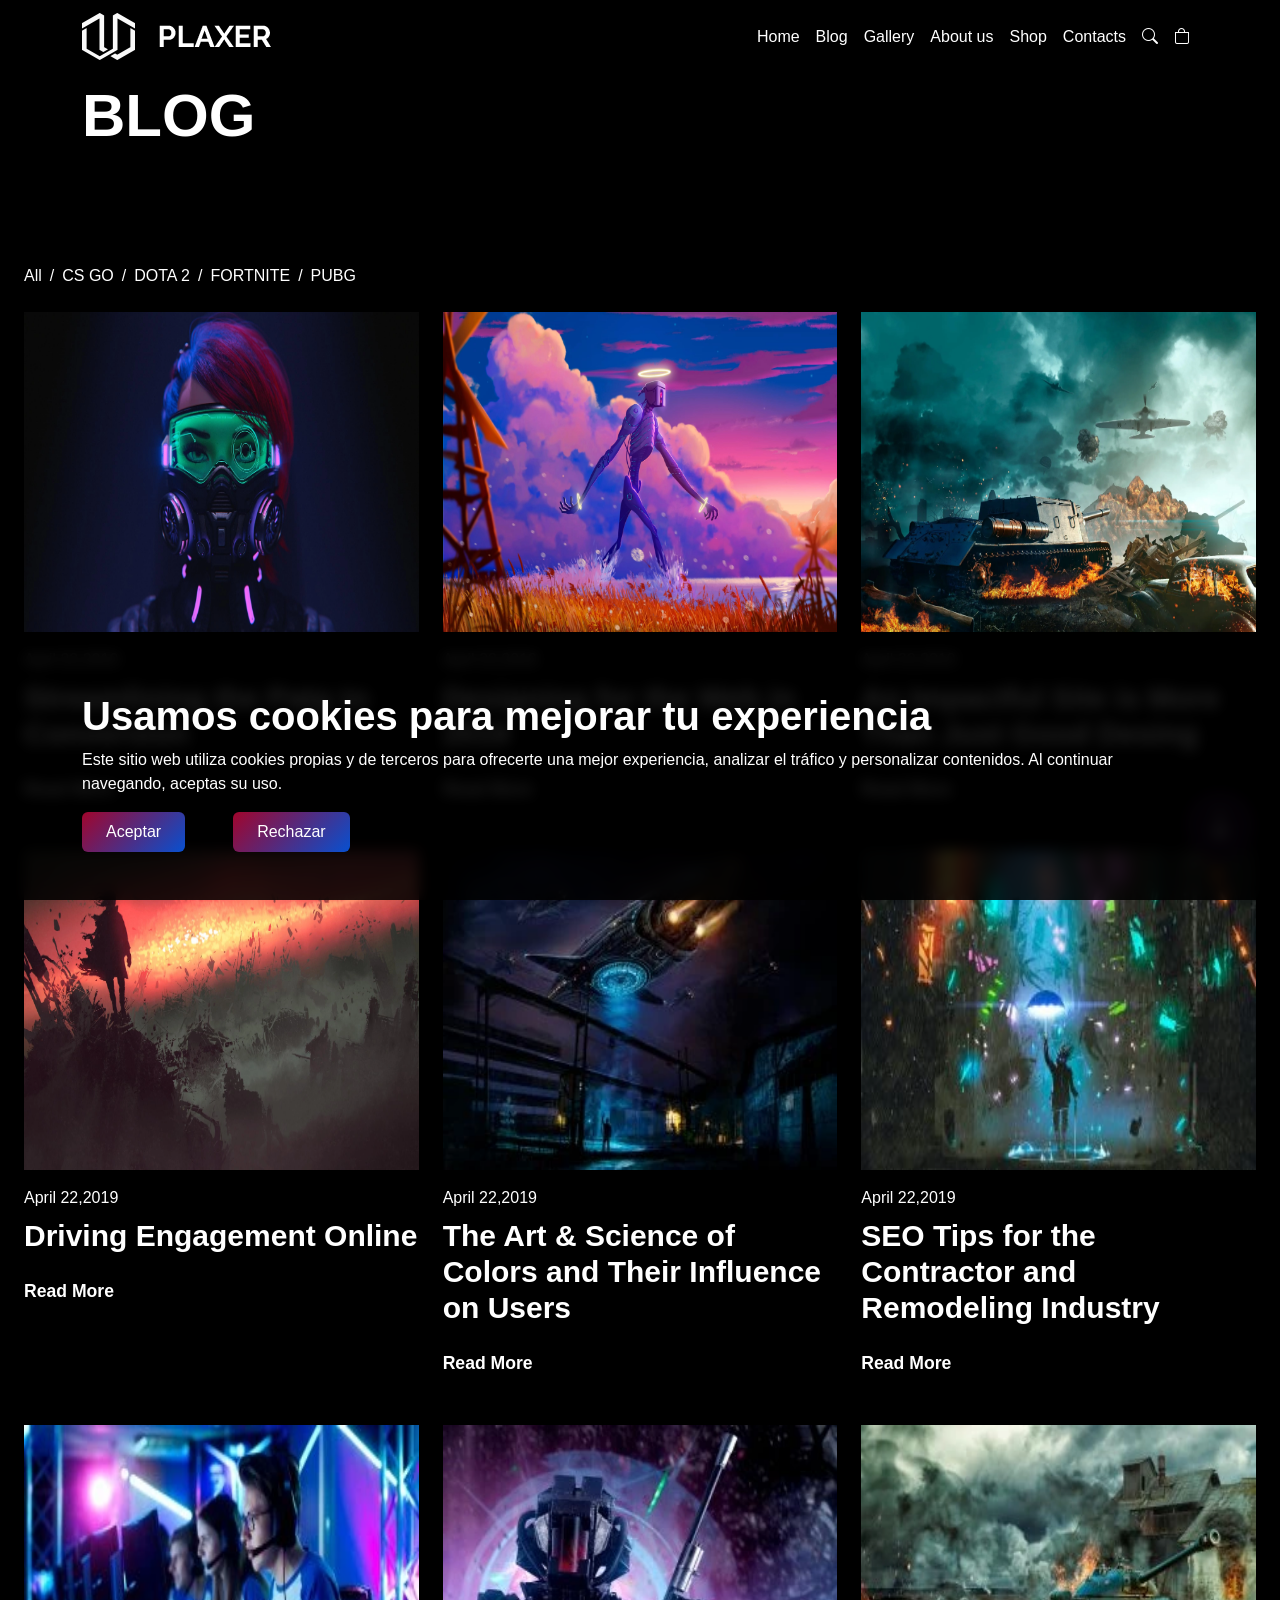
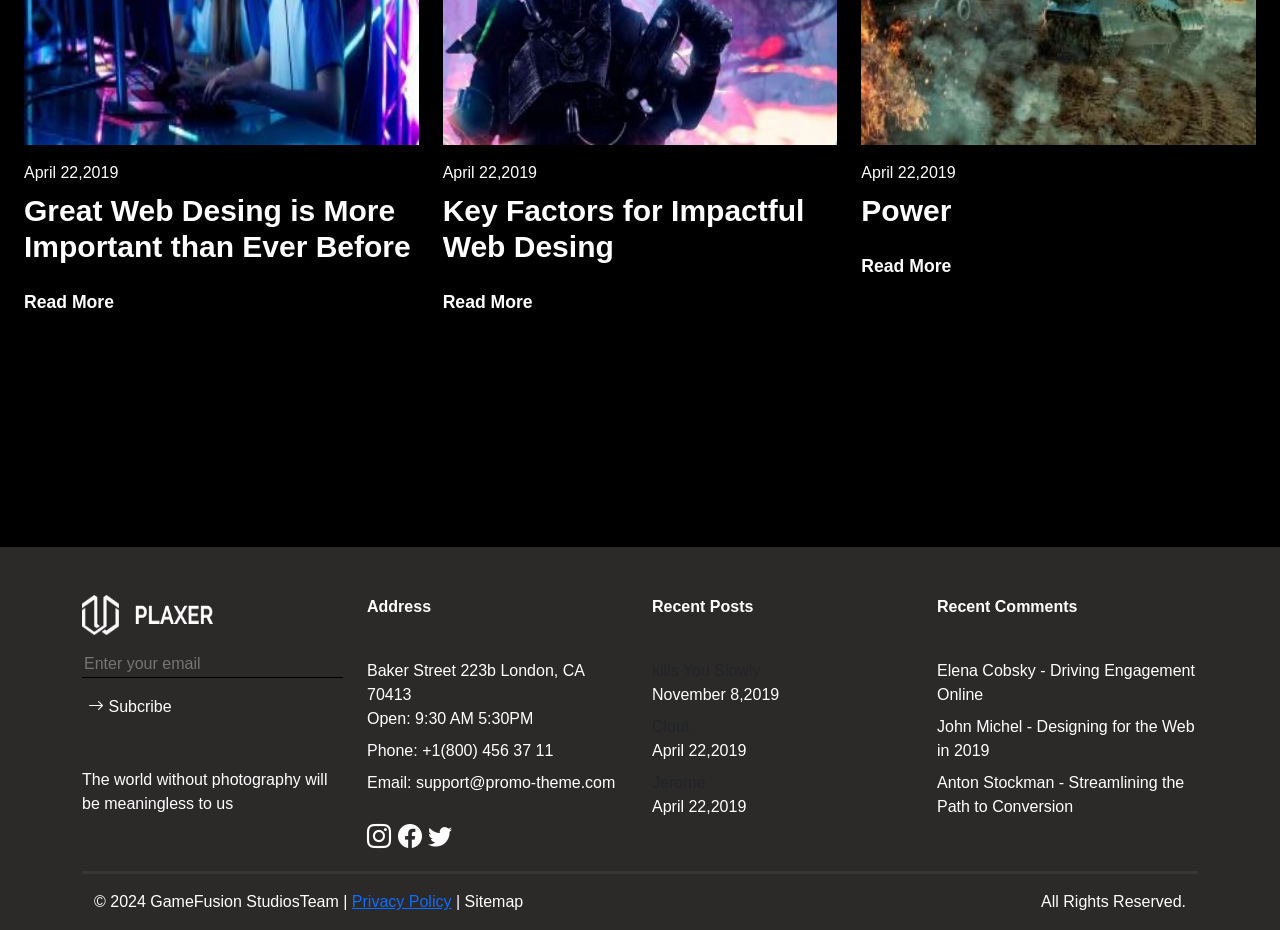
<file: resources/pages/blog.html>
<!DOCTYPE html>
<html lang="en">
<head>
    <meta charset="UTF-8">
    <meta name="viewport" content="width=device-width, initial-scale=1.0">
    <title>Blog</title>

    <link href="https://cdn.jsdelivr.net/npm/bootstrap@5.3.8/dist/css/bootstrap.min.css" rel="stylesheet" integrity="sha384-sRIl4kxILFvY47J16cr9ZwB07vP4J8+LH7qKQnuqkuIAvNWLzeN8tE5YBujZqJLB" crossorigin="anonymous">
    <script src="https://cdn.jsdelivr.net/npm/bootstrap@5.3.8/dist/js/bootstrap.bundle.min.js" integrity="sha384-FKyoEForCGlyvwx9Hj09JcYn3nv7wiPVlz7YYwJrWVcXK/BmnVDxM+D2scQbITxI" crossorigin="anonymous"></script>
    <link href="https://cdn.jsdelivr.net/npm/bootstrap-icons@1.11.3/font/bootstrap-icons.css" rel="stylesheet">
    <link rel="stylesheet" href="../../styles/estilo_general.css">
    <link rel="stylesheet" href="../../styles/estilo_blog.css">

    <link rel="shortcut icon" href="../favicons/substack.svg" type="image/x-icon">

</head>
<body>

    <!-- navegacion -->
<nav class="navbar navbar-expand-lg fixed-top">
  <div class="container">

    <!-- logo -->
    <a class="navbar-brand" href="#">
      <img src="../../resources/img/logo-light.webp" alt="">
    </a>

    <button class="navbar-toggler" type="button" data-bs-toggle="collapse"
      data-bs-target="#navbarTogglerDemo02">
      <span class="navbar-toggler-icon"></span>
    </button>

    <div class="collapse navbar-collapse" id="navbarTogglerDemo02">
        <!-- enlaces navegacion-->
      <ul class="navbar-nav ms-auto mb-2 mb-lg-0 d-flex align-items-center">
        <li class="nav-item"><a class="nav-link textoenlaces" href="../../index.html">Home</a></li>
        <li class="nav-item"><a class="nav-link textoenlaces" href="#">Blog</a></li>
        <li class="nav-item"><a class="nav-link textoenlaces" href="./galeria.html">Gallery</a></li>
        <li class="nav-item"><a class="nav-link textoenlaces" href="./about_us.html">About us</a></li>
        <li class="nav-item"><a class="nav-link textoenlaces" href="./shop.html">Shop</a></li>
        <li class="nav-item"><a class="nav-link textoenlaces" href="./contacts.html">Contacts</a></li>
        <li class="nav-item"><a class="nav-link textoenlaces" href="#"><i class="bi bi-search"></i></a></li>
        <li class="nav-item"><a class="nav-link textoenlaces" href="#"><i class="bi bi-bag"></i></a></li>
      </ul>

    </div>
  </div>
</nav>

<div class="separador"></div>

    <!--titulo-->
    <div class="container">
        <h1>BLOG</h1>
    </div>

<div class="separador"></div>

<!-- blog -->

<div class="container-fluid p-4">
    <div class="row">

            <div class="col-12 d-flex justify-content-start align-items-center textoGeneral mb-4">
                <a class="enlacematch me-2" href="#titmatch">All</a>/
                <a class="enlacematch me-2 ms-2" href="#titmatch">CS GO</a>/
                <a class="enlacematch me-2 ms-2" href="#titmatch">DOTA 2</a>/
                <a class="enlacematch me-2 ms-2" href="#titmatch">FORTNITE</a>/
                <a class="enlacematch ms-2" href="#titmatch">PUBG</a>
            </div>
            
            <!-- entrada -->
            <div class="col-12 col-lg-4 d-flex flex-column mb-5">
                <img src="../img/img1.webp" alt="" style="width: 100%; height: 20rem;">
                <p class="textoGeneral mt-3 mb-2">April 22,2019</p>
                <h5 class="mb-4">Streamlining the Patg to Conversion</h5>

                <a class="enlaceblog" href="./pages_blog/entrada_blog.html">Read More</a>
            </div>
            <!-- -->
            <!-- entrada -->
            <div class="col-12 col-lg-4 d-flex flex-column mb-5">
                <img src="../img/img2.webp" alt="" style="width: 100%; height: 20rem;">
                <p class="textoGeneral mt-3 mb-2">April 22,2019</p>
                <h5 class="mb-4">Designing for the Web in 2019</h5>

                <a class="enlaceblog" href="./pages_blog/entrada_blog.html">Read More</a>
            </div>
            <!-- -->
            <!-- entrada -->
            <div class="col-12 col-lg-4 d-flex flex-column mb-5">
                <img src="../img/img3.webp" alt="" style="width: 100%; height: 20rem;">
                <p class="textoGeneral mt-3 mb-2">April 22,2019</p>
                <h5 class="mb-4">An Impactful Site is More Than Just Good Desing</h5>

                <a class="enlaceblog" href="./pages_blog/entrada_blog.html">Read More</a>
            </div>
            <!-- -->
            <!--  entrada-->
            <div class="col-12 col-lg-4 d-flex flex-column mb-5">
                <img src="../img/img4.webp" alt="" style="width: 100%; height: 20rem;">
                <p class="textoGeneral mt-3 mb-2">April 22,2019</p>
                <h5 class="mb-4">Driving Engagement Online</h5>

                <a class="enlaceblog" href="./pages_blog/entrada_blog.html">Read More</a>
            </div>
            <!-- -->
            <!-- entrada -->
            <div class="col-12 col-lg-4 d-flex flex-column mb-5">
                <img src="../img/img5.webp" alt="" style="width: 100%; height: 20rem;">
                <p class="textoGeneral mt-3 mb-2">April 22,2019</p>
                <h5 class="mb-4">The Art & Science of Colors and Their Influence on Users</h5>

                <a class="enlaceblog" href="./pages_blog/entrada_blog.html">Read More</a>
            </div>
            <!-- -->
            <!-- entrada-->
            <div class="col-12 col-lg-4 d-flex flex-column mb-5">
                <img src="../img/img6.webp" alt="" style="width: 100%; height: 20rem;">
                <p class="textoGeneral mt-3 mb-2">April 22,2019</p>
                <h5 class="mb-4">SEO Tips for the Contractor and Remodeling Industry</h5>

                <a class="enlaceblog" href="./pages_blog/entrada_blog.html">Read More</a>
            </div>
            <!-- -->
            <!-- entrada -->
            <div class="col-12 col-lg-4 d-flex flex-column mb-5">
                <img src="../img/img7.webp" alt="" style="width: 100%; height: 20rem;">
                <p class="textoGeneral mt-3 mb-2">April 22,2019</p>
                <h5 class="mb-4">Great Web Desing is More Important than Ever Before</h5>

                <a class="enlaceblog" href="./pages_blog/entrada_blog.html">Read More</a>
            </div>
            <!-- -->
            <!-- entrada -->
            <div class="col-12 col-lg-4 d-flex flex-column mb-5">
                <img src="../img/img8.webp" alt="" style="width: 100%; height: 20rem;">
                <p class="textoGeneral mt-3 mb-2">April 22,2019</p>
                <h5 class="mb-4">Key Factors for Impactful Web Desing</h5>

                <a class="enlaceblog" href="./pages_blog/entrada_blog.html">Read More</a>
            </div>
            <!-- -->
            <!-- entrada -->
            <div class="col-12 col-lg-4 d-flex flex-column mb-5">
                <img src="../img/img9.webp" alt="" style="width: 100%; height: 20rem;">
                <p class="textoGeneral mt-3 mb-2">April 22,2019</p>
                <h5 class="mb-4">Power</h5>

                <a class="enlaceblog" href="./pages_blog/entrada_blog.html">Read More</a>
            </div>
            <!-- -->
            
    </div>
</div>

<div class="separador"></div>
<div class="separador"></div>

    <!-- footer-->

    <footer id="referenciafooter" class="container-fluid" style="background-color: rgb(44, 41, 41);">
        <div class="container">
            <div class="row row-cols-1 row-cols-md-2 row-cols-lg-4 text-center">
                <div class="col d-flex flex-column mt-5">
                    <img src="../../resources/img/logo-light.webp" alt="" width="50%" height="40rem">
                    <input class="inputfooter mt-3 mb-3" type="text" placeholder="Enter your email">
                    <button class="text-start botonfooter mb-5"><i class="bi bi-arrow-right"> </i> Subcribe</button>
                    <p class="textoGeneral text-start">The world without photography
                         will be meaningless to us</p>
                </div>
                <div class="col text-start mt-5 d-flex flex-column">
                    <p class="textoGeneral" style="font-weight: bold;">Address</p>
                    <p class="textoGeneral mt-4 mb-0">Baker Street 223b London, CA 70413</p>
                    <p class="textoGeneral mb-2">Open: 9:30 AM 5:30PM</p>
                    <p class="textoGeneral mb-2">Phone: +1(800) 456 37 11</p>
                    <p class="textoGeneral mb-4">Email: support@promo-theme.com</p>
                    <p class="textoGeneral" style="font-size: 1.5rem;">
                        <i class="bi bi-instagram"></i>
                        <i class="bi bi-facebook"></i>
                        <i class="bi bi-twitter"></i>
                    </p>
                </div>
                <div class="col text-start mt-5 d-flex flex-column">
                    <p class="textoGeneral" style="font-weight: bold;">Recent Posts</p>
                    <p class="mt-4 mb-0">kills You Slowly</p>
                    <p class="textoGeneral mb-2">November 8,2019 </p>
                    <p class="mb-0">Clout</p>
                    <p class="textoGeneral mb-2">April 22,2019</p>
                    <p class="mb-0">Jerome</p>
                    <p class="textoGeneral">April 22,2019</p>
                </div>
                <div class="col text-start mt-5 d-flex flex-column">
                    <p class="textoGeneral" style="font-weight: bold;">Recent Comments</p>
                    <p class="textoGeneral mt-4 mb-2">Elena Cobsky - Driving Engagement Online</p>
                    <p class="textoGeneral mb-2">John Michel - Designing for the Web in 2019</p>
                    <p class="textoGeneral">Anton Stockman - Streamlining the Path to Conversion</p>
                </div>
            </div>
            <div class="container">
                <div class="row">
                    <hr class="col-12" style="height: 3px; background-color: rgb(97, 88, 88); border: none;">
                    <div class="col-6 text-start textoGeneral mb-3">&copy; 2024 GameFusion StudiosTeam | <a href="./privacy.html">Privacy Policy</a> | Sitemap</div>
                    <div class="col-6 text-end textoGeneral">All Rights Reserved.</div>
                </div>
                
            </div>
        </div>
        
    </footer>

    <!-- boton scroll arriba-->
     <a id="referenciaflecha" href="#">
     <div class="botonscroll">
        <i class="bi bi-arrow-up"></i>
     </div>
     </a>

    <!-- banner de cookies-->
     <div id="bannercookie" class="container-fluid fixed-bottom bannercookies pt-5">
        <div class="container">
            <h3>Usamos cookies para mejorar tu experiencia</h3>
            <p class="textoGeneral">Este sitio web utiliza cookies propias y de terceros para ofrecerte una mejor experiencia, analizar el tráfico y personalizar contenidos. Al continuar navegando, aceptas su uso.</p>
        </div>
        <div class="container d-flex mb-5">
            <button id="aceptarcookie" class="botongeneral pt-2 pb-2 pe-4 ps-4 me-5 border-0 rounded">Aceptar</button>
            <button class="botongeneral pt-2 pb-2 pe-4 ps-4 border-0 rounded">Rechazar</button>
        </div>
     </div>

<script src="../javascript/cookie.js"></script>
<script src="../javascript/general.js"></script>


</body>
</html>
</file>
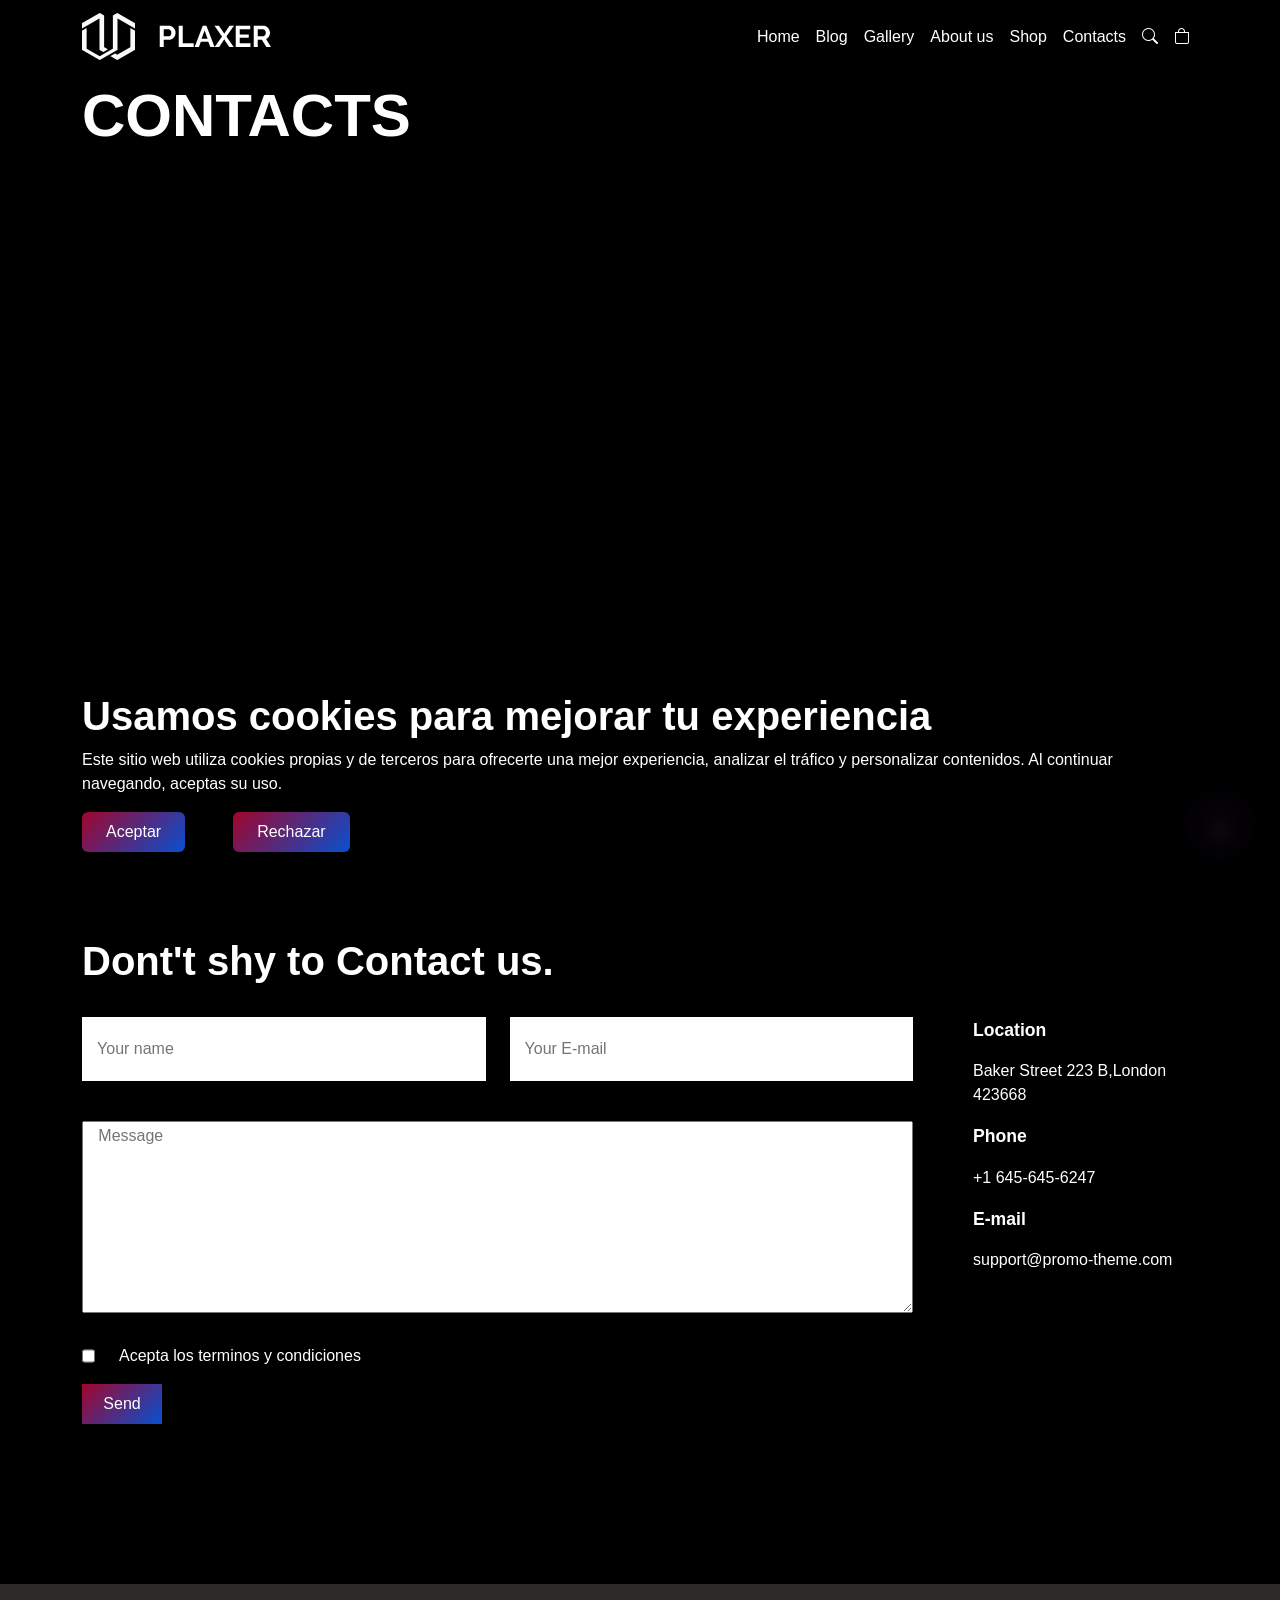
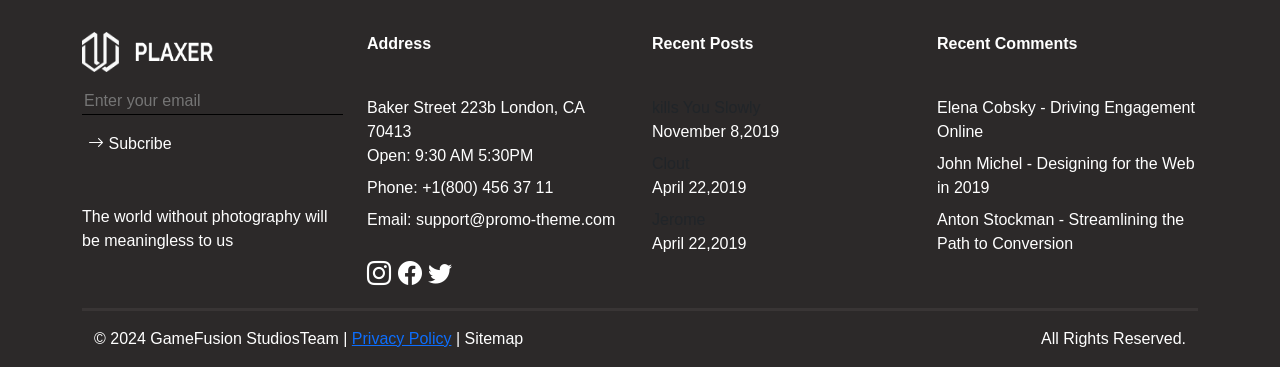
<file: resources/pages/contacts.html>
<!DOCTYPE html>
<html lang="en">
<head>
    <meta charset="UTF-8">
    <meta name="viewport" content="width=device-width, initial-scale=1.0">
    <title>Contacts</title>

    <link href="https://cdn.jsdelivr.net/npm/bootstrap@5.3.8/dist/css/bootstrap.min.css" rel="stylesheet" integrity="sha384-sRIl4kxILFvY47J16cr9ZwB07vP4J8+LH7qKQnuqkuIAvNWLzeN8tE5YBujZqJLB" crossorigin="anonymous">
    <script src="https://cdn.jsdelivr.net/npm/bootstrap@5.3.8/dist/js/bootstrap.bundle.min.js" integrity="sha384-FKyoEForCGlyvwx9Hj09JcYn3nv7wiPVlz7YYwJrWVcXK/BmnVDxM+D2scQbITxI" crossorigin="anonymous"></script>
    <link href="https://cdn.jsdelivr.net/npm/bootstrap-icons@1.11.3/font/bootstrap-icons.css" rel="stylesheet">
    <link rel="stylesheet" href="../../styles/estilo_general.css">
    <link rel="stylesheet" href="../../styles/estilo_contacto.css">
    <link rel="shortcut icon" href="../favicons/telephone-fill.svg" type="image/x-icon">

</head>
<body>

    <!-- navegacion -->
<nav class="navbar navbar-expand-lg fixed-top">
  <div class="container">

    <!-- logo -->
    <a class="navbar-brand" href="#">
      <img src="../../resources/img/logo-light.webp" alt="">
    </a>

    <button class="navbar-toggler" type="button" data-bs-toggle="collapse"
      data-bs-target="#navbarTogglerDemo02">
      <span class="navbar-toggler-icon"></span>
    </button>

    <div class="collapse navbar-collapse" id="navbarTogglerDemo02">
        <!-- enlaces navegacion-->
      <ul class="navbar-nav ms-auto mb-2 mb-lg-0 d-flex align-items-center">
        <li class="nav-item"><a class="nav-link textoenlaces" href="../../index.html">Home</a></li>
        <li class="nav-item"><a class="nav-link textoenlaces" href="./blog.html">Blog</a></li>
        <li class="nav-item"><a class="nav-link textoenlaces" href="./galeria.html">Gallery</a></li>
        <li class="nav-item"><a class="nav-link textoenlaces" href="./about_us.html">About us</a></li>
        <li class="nav-item"><a class="nav-link textoenlaces" href="./shop.html">Shop</a></li>
        <li class="nav-item"><a class="nav-link textoenlaces" href="#">Contacts</a></li>
        <li class="nav-item"><a class="nav-link textoenlaces" href="#"><i class="bi bi-search"></i></a></li>
        <li class="nav-item"><a class="nav-link textoenlaces" href="#"><i class="bi bi-bag"></i></a></li>
      </ul>

    </div>
  </div>
</nav>

<div class="separador"></div>

    <!--titulo-->
    <div class="container">
        <h1>CONTACTS</h1>
    </div>


<div class="separador"></div>
<div class="separador"></div>


    <!-- mapa-->

    <div class="container-fluid">
        <iframe src="https://www.google.com/maps/embed?pb=!1m18!1m12!1m3!1d3187.133325537673!2d-3.561910093516289!3d36.98275063510397!2m3!1f0!2f0!3f0!3m2!1i1024!2i768!4f13.1!3m3!1m2!1s0xd71edde2265660d%3A0x5a6f1cb5e1ca8735!2sIES%20Alonso%20Cano!5e0!3m2!1ses!2ses!4v1763805509066!5m2!1ses!2ses" width="100%" height="450" style="border:0;" allowfullscreen="" loading="lazy" referrerpolicy="no-referrer-when-downgrade"></iframe>
    </div>



    <div class="separador"></div>
    <div class="separador"></div>


    <!-- formulario-->

    <div class="container">
        <div class="row">
            <div class="col-12"><h3>Dont't shy to Contact us.</h3></div>

            <div class="col-12 col-lg-9 container mt-4">
                <div class="row">

                    <div class="col-12 mb-4">
                        <div class="row">
                            <div class="col-6">
                                <input class="inputcontacto" type="text" name="nombre" id="" placeholder="&nbsp;&nbsp;&nbsp;Your name">
                            </div>
                            <div class="col-6">
                                <input class="inputcontacto" type="text" name="mail" id="" placeholder="&nbsp;&nbsp;&nbsp;Your E-mail">
                            </div>
                        </div>
                    </div>

                    <div class="col-12 mt-3 mb-4">
                        <textarea name="Mensaje" id="" placeholder="&nbsp;&nbsp;&nbsp;Message" style="width: 100%; height: 12rem;"></textarea>
                    </div>

                    <div class="col-12 d-flex">
                        <input type="checkbox" name="terminos" id="terminos"> <p class="textoGeneral ms-4 mb-0">Acepta los terminos y condiciones</p>
                    </div>

                    <div class="col-12 mt-3">
                        <button class="botongeneral btncontacto">Send</button>
                    </div>

                </div>
            </div>

            <div class="col-12 col-lg-3 ps-5 pt-4">
                <p class="textoGeneral" style="font-size: 1.1rem; font-weight: 700;">Location</p>
                <p class="textoGeneral">Baker Street 223 B,London 423668 </p>
                <p class="textoGeneral" style="font-size: 1.1rem; font-weight: 700;">Phone</p>
                <p class="textoGeneral">+1 645-645-6247</p>
                <p class="textoGeneral" style="font-size: 1.1rem; font-weight: 700;">E-mail</p>
                <p class="textoGeneral">support@promo-theme.com</p>
            </div>

        </div>
    </div>

<div class="separador"></div>
<div class="separador"></div>

    <!-- footer-->

    <footer id="referenciafooter" class="container-fluid" style="background-color: rgb(44, 41, 41);">
        <div class="container">
            <div class="row row-cols-1 row-cols-md-2 row-cols-lg-4 text-center">
                <div class="col d-flex flex-column mt-5">
                    <img src="../../resources/img/logo-light.webp" alt="" width="50%" height="40rem">
                    <input class="inputfooter mt-3 mb-3" type="text" placeholder="Enter your email">
                    <button class="text-start botonfooter mb-5"><i class="bi bi-arrow-right"> </i> Subcribe</button>
                    <p class="textoGeneral text-start">The world without photography
                         will be meaningless to us</p>
                </div>
                <div class="col text-start mt-5 d-flex flex-column">
                    <p class="textoGeneral" style="font-weight: bold;">Address</p>
                    <p class="textoGeneral mt-4 mb-0">Baker Street 223b London, CA 70413</p>
                    <p class="textoGeneral mb-2">Open: 9:30 AM 5:30PM</p>
                    <p class="textoGeneral mb-2">Phone: +1(800) 456 37 11</p>
                    <p class="textoGeneral mb-4">Email: support@promo-theme.com</p>
                    <p class="textoGeneral" style="font-size: 1.5rem;">
                        <i class="bi bi-instagram"></i>
                        <i class="bi bi-facebook"></i>
                        <i class="bi bi-twitter"></i>
                    </p>
                </div>
                <div class="col text-start mt-5 d-flex flex-column">
                    <p class="textoGeneral" style="font-weight: bold;">Recent Posts</p>
                    <p class="mt-4 mb-0">kills You Slowly</p>
                    <p class="textoGeneral mb-2">November 8,2019 </p>
                    <p class="mb-0">Clout</p>
                    <p class="textoGeneral mb-2">April 22,2019</p>
                    <p class="mb-0">Jerome</p>
                    <p class="textoGeneral">April 22,2019</p>
                </div>
                <div class="col text-start mt-5 d-flex flex-column">
                    <p class="textoGeneral" style="font-weight: bold;">Recent Comments</p>
                    <p class="textoGeneral mt-4 mb-2">Elena Cobsky - Driving Engagement Online</p>
                    <p class="textoGeneral mb-2">John Michel - Designing for the Web in 2019</p>
                    <p class="textoGeneral">Anton Stockman - Streamlining the Path to Conversion</p>
                </div>
            </div>
            <div class="container">
                <div class="row">
                    <hr class="col-12" style="height: 3px; background-color: rgb(97, 88, 88); border: none;">
                    <div class="col-6 text-start textoGeneral mb-3">&copy; 2024 GameFusion StudiosTeam | <a href="./privacy.html">Privacy Policy</a> | Sitemap</div>
                    <div class="col-6 text-end textoGeneral">All Rights Reserved.</div>
                </div>
                
            </div>
        </div>
        
    </footer>

    <!-- boton scroll arriba-->
     <a id="referenciaflecha" href="#">
     <div class="botonscroll">
        <i class="bi bi-arrow-up"></i>
     </div>
     </a>

    <!-- banner de cookies-->
     <div id="bannercookie" class="container-fluid fixed-bottom bannercookies pt-5">
        <div class="container">
            <h3>Usamos cookies para mejorar tu experiencia</h3>
            <p class="textoGeneral">Este sitio web utiliza cookies propias y de terceros para ofrecerte una mejor experiencia, analizar el tráfico y personalizar contenidos. Al continuar navegando, aceptas su uso.</p>
        </div>
        <div class="container d-flex mb-5">
            <button id="aceptarcookie" class="botongeneral pt-2 pb-2 pe-4 ps-4 me-5 border-0 rounded">Aceptar</button>
            <button class="botongeneral pt-2 pb-2 pe-4 ps-4 border-0 rounded">Rechazar</button>
        </div>
     </div>

<script src="../javascript/cookie.js"></script>
<script src="../javascript/general.js"></script>
    
</body>
</html>
</file>
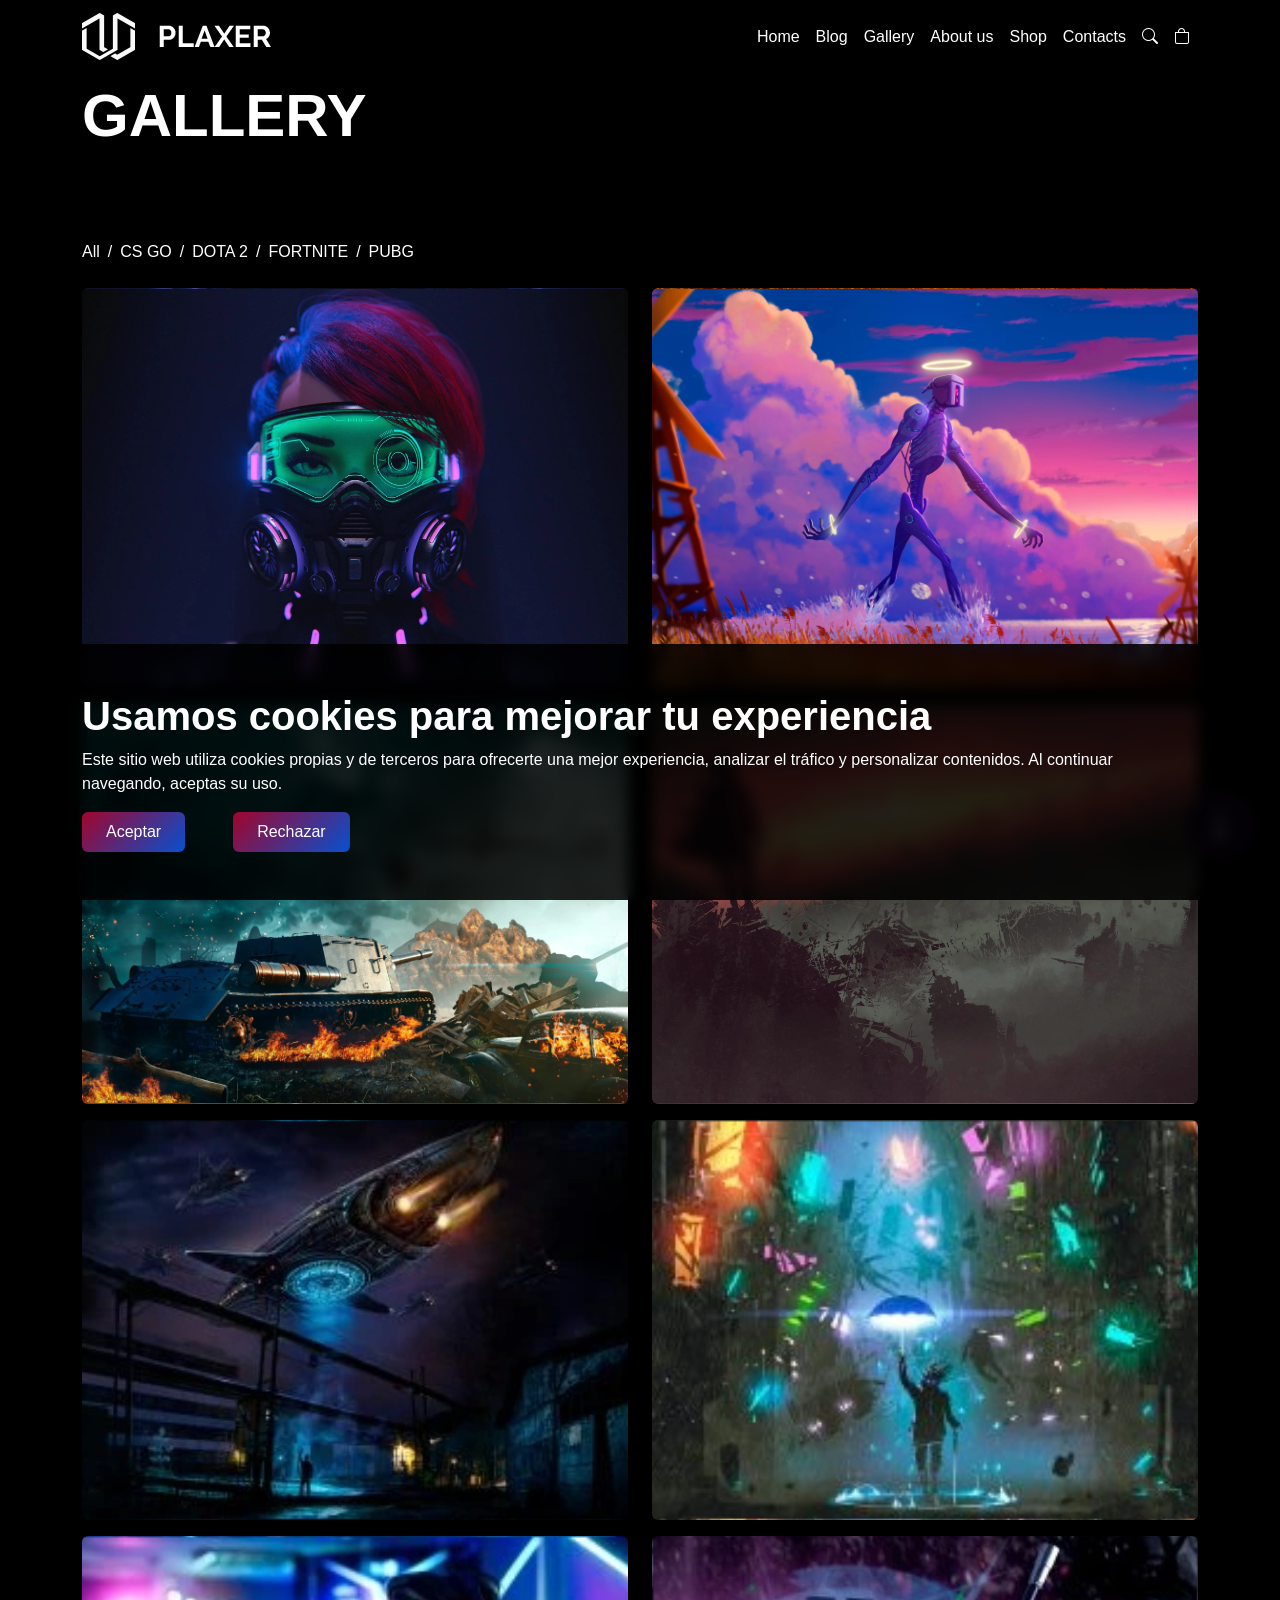
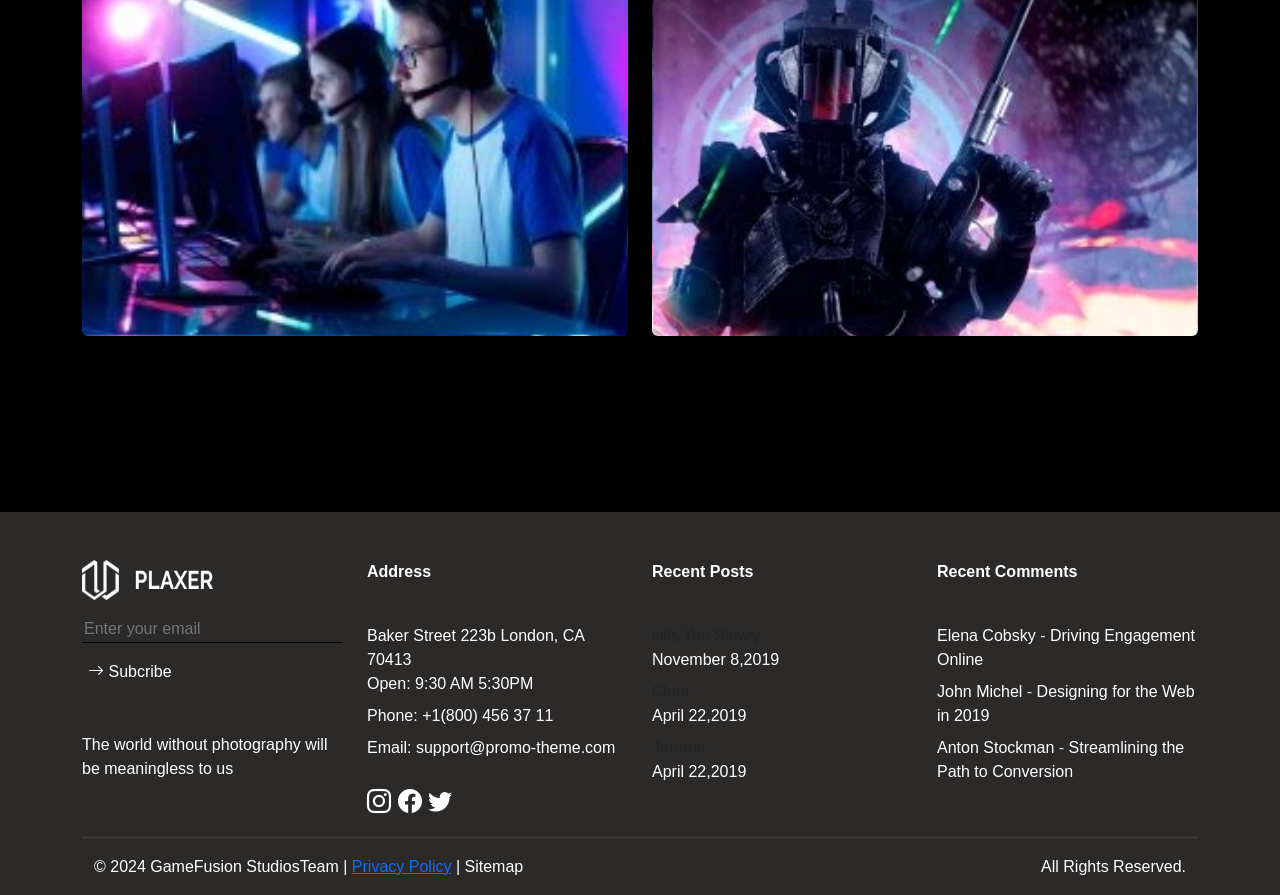
<file: resources/pages/galeria.html>
<!DOCTYPE html>
<html lang="en">
<head>
    <meta charset="UTF-8">
    <meta name="viewport" content="width=device-width, initial-scale=1.0">
    <title>Gallery</title>

    <link href="https://cdn.jsdelivr.net/npm/bootstrap@5.3.8/dist/css/bootstrap.min.css" rel="stylesheet" integrity="sha384-sRIl4kxILFvY47J16cr9ZwB07vP4J8+LH7qKQnuqkuIAvNWLzeN8tE5YBujZqJLB" crossorigin="anonymous">
    <script src="https://cdn.jsdelivr.net/npm/bootstrap@5.3.8/dist/js/bootstrap.bundle.min.js" integrity="sha384-FKyoEForCGlyvwx9Hj09JcYn3nv7wiPVlz7YYwJrWVcXK/BmnVDxM+D2scQbITxI" crossorigin="anonymous"></script>
    <link href="https://cdn.jsdelivr.net/npm/bootstrap-icons@1.11.3/font/bootstrap-icons.css" rel="stylesheet">
    <link rel="stylesheet" href="../../styles/estilo_general.css">
    <link rel="stylesheet" href="../../styles/estilo_galeria.css">

    <link rel="shortcut icon" href="../favicons/camera-fill.svg" type="image/x-icon">

</head>
<body>

<!-- navegacion -->
<nav class="navbar navbar-expand-lg fixed-top">
  <div class="container">

    <!-- logo -->
    <a class="navbar-brand" href="#">
      <img src="../../resources/img/logo-light.webp" alt="">
    </a>

    <button class="navbar-toggler" type="button" data-bs-toggle="collapse"
      data-bs-target="#navbarTogglerDemo02">
      <span class="navbar-toggler-icon"></span>
    </button>

    <div class="collapse navbar-collapse" id="navbarTogglerDemo02">

      <ul class="navbar-nav ms-auto mb-2 mb-lg-0 d-flex align-items-center">
        <li class="nav-item"><a class="nav-link textoenlaces" href="../../index.html">Home</a></li>
        <li class="nav-item"><a class="nav-link textoenlaces" href="./blog.html">Blog</a></li>
        <li class="nav-item"><a class="nav-link textoenlaces" href="#">Gallery</a></li>
        <li class="nav-item"><a class="nav-link textoenlaces" href="./about_us.html">About us</a></li>
        <li class="nav-item"><a class="nav-link textoenlaces" href="./shop.html">Shop</a></li>
        <li class="nav-item"><a class="nav-link textoenlaces" href="./contacts.html">Contacts</a></li>
        <li class="nav-item"><a class="nav-link textoenlaces" href="#"><i class="bi bi-search"></i></a></li>
        <li class="nav-item"><a class="nav-link textoenlaces" href="#"><i class="bi bi-bag"></i></a></li>
      </ul>

    </div>
  </div>
</nav>

<div class="separador"></div>

    <!--titulo-->
    <div class="container">
        <h1>GALLERY</h1>
    </div>

<div class="separador"></div>

    <!--Galeria-->

    <div class="container">
        <div class="row">
            <div class="col-12 d-flex justify-content-start align-items-center textoGeneral mb-4">
                <a class="enlacematch me-2" href="#titmatch">All</a>/
                <a class="enlacematch me-2 ms-2" href="#titmatch">CS GO</a>/
                <a class="enlacematch me-2 ms-2" href="#titmatch">DOTA 2</a>/
                <a class="enlacematch me-2 ms-2" href="#titmatch">FORTNITE</a>/
                <a class="enlacematch ms-2" href="#titmatch">PUBG</a>
            </div>

            <div class="col-12 col-lg-6 mb-3">
                <!-- boton con imagen -->
                <button type="button" class="btn modalgeneral" data-bs-toggle="modal" data-bs-target="#galeria1" style="background-image:url(../img/img1.webp);">
                    <div class="texto_imagen_modal">
                        <h4 class="text-start ms-4">The last men</h4>
                        <p class="textoGeneral text-start ms-4">At the end of last year,Bumblebee em...</p>
                    </div>
                </button>

                <!-- Modal -->
                <div class="modal fade" id="galeria1" tabindex="-1" aria-labelledby="galeria1Label" aria-hidden="true">
                    <div class="modal-dialog modal-xl">
                        <div class="modal-content">
                            <div class="modal-body p-0">
                                <img src="../img/img1.webp" alt="" width="100%" height="100%">
                            </div>
                        </div>
                    </div>
                </div>
            </div>

            <div class="col-12 col-lg-6 mb-3">
                <!-- boton con imagen -->
                <button type="button" class="btn modalgeneral" data-bs-toggle="modal" data-bs-target="#galeria2" style="background-image:url(../img/img2.webp);">
                    <div class="texto_imagen_modal">
                        <h4 class="text-start ms-4">The last men</h4>
                        <p class="textoGeneral text-start ms-4">At the end of last year,Bumblebee em...</p>
                    </div>
                </button>

                <!-- Modal -->
                <div class="modal fade" id="galeria2" tabindex="-1" aria-labelledby="galeria2Label" aria-hidden="true">
                    <div class="modal-dialog modal-xl">
                        <div class="modal-content">
                            <div class="modal-body p-0">
                                <img src="../img/img2.webp" alt="" width="100%" height="100%">
                            </div>
                        </div>
                    </div>
                </div>
            </div>

            <div class="col-12 col-lg-6 mb-3">
                <!-- boton con imagen -->
                <button type="button" class="btn modalgeneral" data-bs-toggle="modal" data-bs-target="#galeria3" style="background-image:url(../img/img3.webp);">
                    <div class="texto_imagen_modal">
                        <h4 class="text-start ms-4">The last men</h4>
                        <p class="textoGeneral text-start ms-4">At the end of last year,Bumblebee em...</p>
                    </div>
                </button>

                <!-- Modal -->
                <div class="modal fade" id="galeria3" tabindex="-1" aria-labelledby="galeria3Label" aria-hidden="true">
                    <div class="modal-dialog modal-xl">
                        <div class="modal-content">
                            <div class="modal-body p-0">
                                <img src="../img/img3.webp" alt="" width="100%" height="100%">
                            </div>
                        </div>
                    </div>
                </div>
            </div>

            <div class="col-12 col-lg-6 mb-3">
                <!-- boton con imagen -->
                <button type="button" class="btn modalgeneral" data-bs-toggle="modal" data-bs-target="#galeria4" style="background-image:url(../img/img4.webp);">
                    <div class="texto_imagen_modal">
                        <h4 class="text-start ms-4">The last men</h4>
                        <p class="textoGeneral text-start ms-4">At the end of last year,Bumblebee em...</p>
                    </div>
                </button>

                <!-- Modal -->
                <div class="modal fade" id="galeria4" tabindex="-1" aria-labelledby="galeria4Label" aria-hidden="true">
                    <div class="modal-dialog modal-xl">
                        <div class="modal-content">
                            <div class="modal-body p-0">
                                <img src="../img/img4.webp" alt="" width="100%" height="100%">
                            </div>
                        </div>
                    </div>
                </div>
            </div>

            <div class="col-12 col-lg-6 mb-3">
                <!-- boton con imagen -->
                <button type="button" class="btn modalgeneral" data-bs-toggle="modal" data-bs-target="#galeria5" style="background-image:url(../img/img5.webp);">
                    <div class="texto_imagen_modal">
                        <h4 class="text-start ms-4">The last men</h4>
                        <p class="textoGeneral text-start ms-4">At the end of last year,Bumblebee em...</p>
                    </div>
                </button>

                <!-- Modal -->
                <div class="modal fade" id="galeria5" tabindex="-1" aria-labelledby="galeria5Label" aria-hidden="true">
                    <div class="modal-dialog modal-xl">
                        <div class="modal-content">
                            <div class="modal-body p-0">
                                <img src="../img/img5.webp" alt="" width="100%" height="100%">
                            </div>
                        </div>
                    </div>
                </div>
            </div>

            <div class="col-12 col-lg-6 mb-3">
                <!-- boton con imagen -->
                <button type="button" class="btn modalgeneral" data-bs-toggle="modal" data-bs-target="#galeria6" style="background-image:url(../img/img6.webp);">
                    <div class="texto_imagen_modal">
                        <h4 class="text-start ms-4">The last men</h4>
                        <p class="textoGeneral text-start ms-4">At the end of last year,Bumblebee em...</p>
                    </div>
                </button>

                <!-- Modal -->
                <div class="modal fade" id="galeria6" tabindex="-1" aria-labelledby="galeria6Label" aria-hidden="true">
                    <div class="modal-dialog modal-xl">
                        <div class="modal-content">
                            <div class="modal-body p-0">
                                <img src="../img/img6.webp" alt="" width="100%" height="100%">
                            </div>
                        </div>
                    </div>
                </div>
            </div>

            <div class="col-12 col-lg-6 mb-3">
                <!-- boton con imagen -->
                <button type="button" class="btn modalgeneral" data-bs-toggle="modal" data-bs-target="#galeria7" style="background-image:url(../img/img7.webp);">
                    <div class="texto_imagen_modal">
                        <h4 class="text-start ms-4">The last men</h4>
                        <p class="textoGeneral text-start ms-4">At the end of last year,Bumblebee em...</p>
                    </div>
                </button>

                <!-- Modal -->
                <div class="modal fade" id="galeria7" tabindex="-1" aria-labelledby="galeria7Label" aria-hidden="true">
                    <div class="modal-dialog modal-xl">
                        <div class="modal-content">
                            <div class="modal-body p-0">
                                <img src="../img/img7.webp" alt="" width="100%" height="100%">
                            </div>
                        </div>
                    </div>
                </div>
            </div>

            <div class="col-12 col-lg-6 mb-3">
                <!-- boton con imagen -->
                <button type="button" class="btn modalgeneral" data-bs-toggle="modal" data-bs-target="#galeria8" style="background-image:url(../img/img8.webp);">
                    <div class="texto_imagen_modal">
                        <h4 class="text-start ms-4">The last men</h4>
                        <p class="textoGeneral text-start ms-4">At the end of last year,Bumblebee em...</p>
                    </div>
                </button>

                <!-- Modal -->
                <div class="modal fade" id="galeria8" tabindex="-1" aria-labelledby="galeria8Label" aria-hidden="true">
                    <div class="modal-dialog modal-xl">
                        <div class="modal-content">
                            <div class="modal-body p-0">
                                <img src="../img/img8.webp" alt="" width="100%" height="100%">
                            </div>
                        </div>
                    </div>
                </div>
            </div>

            
        </div>
    </div>

    <div class="separador"></div>
    <div class="separador"></div>

    <!-- footer-->

    <footer id="referenciafooter" class="container-fluid" style="background-color: rgb(44, 41, 41);">
        <div class="container">
            <div class="row row-cols-1 row-cols-md-2 row-cols-lg-4 text-center">
                <div class="col d-flex flex-column mt-5">
                    <img src="../../resources/img/logo-light.webp" alt="" width="50%" height="40rem">
                    <input class="inputfooter mt-3 mb-3" type="text" placeholder="Enter your email">
                    <button class="text-start botonfooter mb-5"><i class="bi bi-arrow-right"> </i> Subcribe</button>
                    <p class="textoGeneral text-start">The world without photography
                         will be meaningless to us</p>
                </div>
                <div class="col text-start mt-5 d-flex flex-column">
                    <p class="textoGeneral" style="font-weight: bold;">Address</p>
                    <p class="textoGeneral mt-4 mb-0">Baker Street 223b London, CA 70413</p>
                    <p class="textoGeneral mb-2">Open: 9:30 AM 5:30PM</p>
                    <p class="textoGeneral mb-2">Phone: +1(800) 456 37 11</p>
                    <p class="textoGeneral mb-4">Email: support@promo-theme.com</p>
                    <p class="textoGeneral" style="font-size: 1.5rem;">
                        <i class="bi bi-instagram"></i>
                        <i class="bi bi-facebook"></i>
                        <i class="bi bi-twitter"></i>
                    </p>
                </div>
                <div class="col text-start mt-5 d-flex flex-column">
                    <p class="textoGeneral" style="font-weight: bold;">Recent Posts</p>
                    <p class="mt-4 mb-0">kills You Slowly</p>
                    <p class="textoGeneral mb-2">November 8,2019 </p>
                    <p class="mb-0">Clout</p>
                    <p class="textoGeneral mb-2">April 22,2019</p>
                    <p class="mb-0">Jerome</p>
                    <p class="textoGeneral">April 22,2019</p>
                </div>
                <div class="col text-start mt-5 d-flex flex-column">
                    <p class="textoGeneral" style="font-weight: bold;">Recent Comments</p>
                    <p class="textoGeneral mt-4 mb-2">Elena Cobsky - Driving Engagement Online</p>
                    <p class="textoGeneral mb-2">John Michel - Designing for the Web in 2019</p>
                    <p class="textoGeneral">Anton Stockman - Streamlining the Path to Conversion</p>
                </div>
            </div>
            <div class="container">
                <div class="row">
                    <hr class="col-12" style="height: 3px; background-color: rgb(97, 88, 88); border: none;">
                    <div class="col-6 text-start textoGeneral mb-3">&copy; 2024 GameFusion StudiosTeam | <a href="./privacy.html">Privacy Policy</a> | Sitemap</div>
                    <div class="col-6 text-end textoGeneral">All Rights Reserved.</div>
                </div>
                
            </div>
        </div>
        
    </footer>

    <!-- boton scroll arriba-->
     <a id="referenciaflecha" href="#">
     <div class="botonscroll">
        <i class="bi bi-arrow-up"></i>
     </div>
     </a>


    <!-- banner de cookies-->
     <div id="bannercookie" class="container-fluid fixed-bottom bannercookies pt-5">
        <div class="container">
            <h3>Usamos cookies para mejorar tu experiencia</h3>
            <p class="textoGeneral">Este sitio web utiliza cookies propias y de terceros para ofrecerte una mejor experiencia, analizar el tráfico y personalizar contenidos. Al continuar navegando, aceptas su uso.</p>
        </div>
        <div class="container d-flex mb-5">
            <button id="aceptarcookie" class="botongeneral pt-2 pb-2 pe-4 ps-4 me-5 border-0 rounded">Aceptar</button>
            <button class="botongeneral pt-2 pb-2 pe-4 ps-4 border-0 rounded">Rechazar</button>
        </div>
     </div>

<script src="../javascript/cookie.js"></script>
<script src="../javascript/general.js"></script>

</body>
</html>
</file>
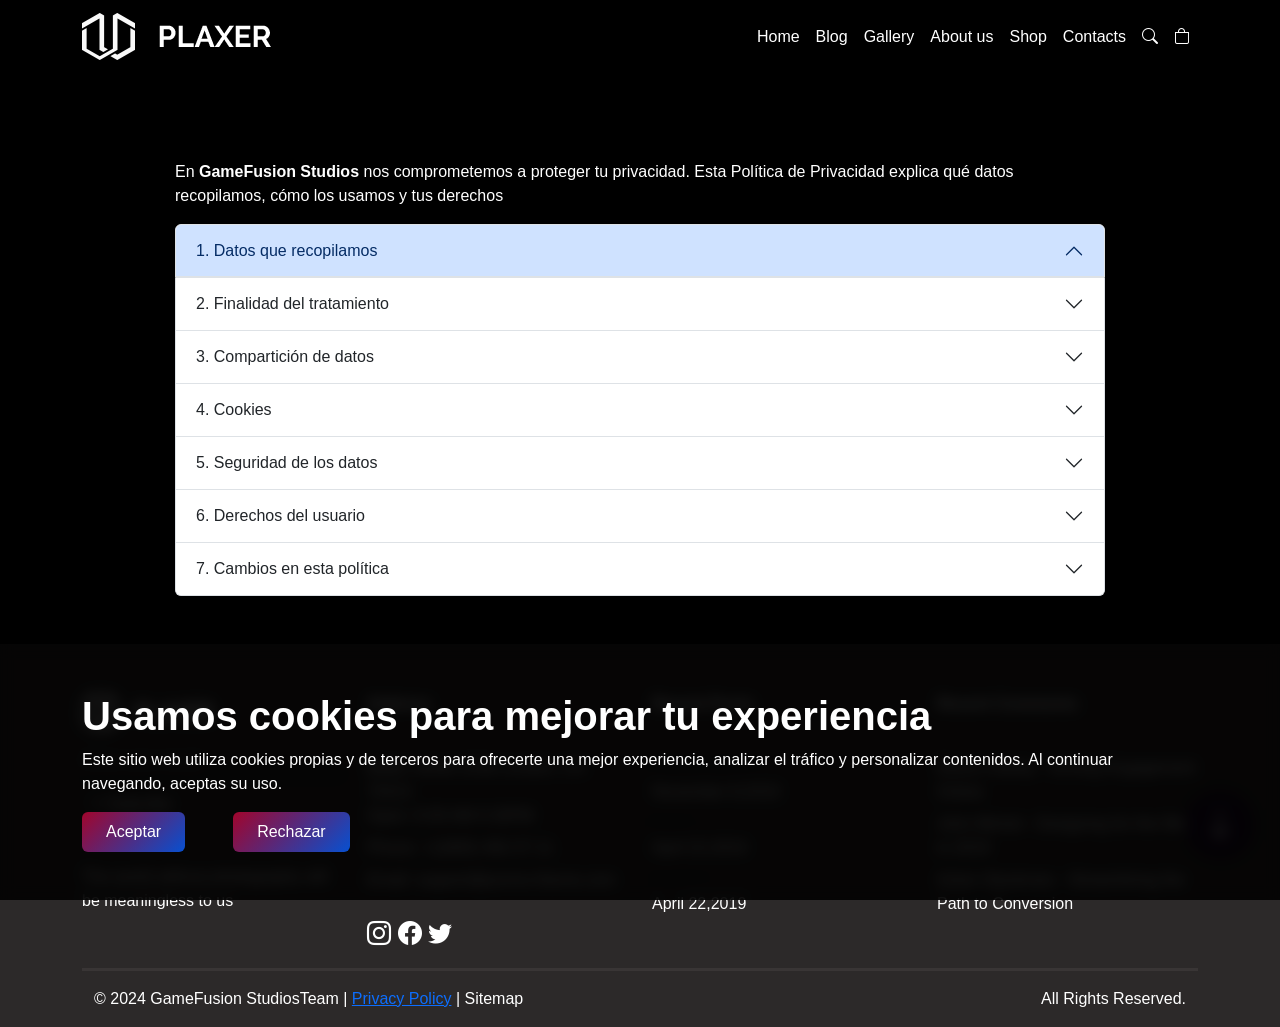
<file: resources/pages/privacy.html>
<!DOCTYPE html>
<html lang="en">
<head>
    <meta charset="UTF-8">
    <meta name="viewport" content="width=device-width, initial-scale=1.0">
    <title>Document</title>

    <link href="https://cdn.jsdelivr.net/npm/bootstrap@5.3.8/dist/css/bootstrap.min.css" rel="stylesheet" integrity="sha384-sRIl4kxILFvY47J16cr9ZwB07vP4J8+LH7qKQnuqkuIAvNWLzeN8tE5YBujZqJLB" crossorigin="anonymous">
    <script src="https://cdn.jsdelivr.net/npm/bootstrap@5.3.8/dist/js/bootstrap.bundle.min.js" integrity="sha384-FKyoEForCGlyvwx9Hj09JcYn3nv7wiPVlz7YYwJrWVcXK/BmnVDxM+D2scQbITxI" crossorigin="anonymous"></script>
    <link href="https://cdn.jsdelivr.net/npm/bootstrap-icons@1.11.3/font/bootstrap-icons.css" rel="stylesheet">
    <link rel="stylesheet" href="../../styles/estilo_general.css">

</head>
<body>

    <!-- navegacion -->
<nav class="navbar navbar-expand-lg fixed-top">
  <div class="container">

    <!-- logo -->
    <a class="navbar-brand" href="#">
      <img src="../../resources/img/logo-light.webp" alt="">
    </a>

    <button class="navbar-toggler" type="button" data-bs-toggle="collapse"
      data-bs-target="#navbarTogglerDemo02">
      <span class="navbar-toggler-icon"></span>
    </button>

    <div class="collapse navbar-collapse" id="navbarTogglerDemo02">
        <!-- enlaces navegacion-->
      <ul class="navbar-nav ms-auto mb-2 mb-lg-0 d-flex align-items-center">
        <li class="nav-item"><a class="nav-link textoenlaces" href="../../index.html">Home</a></li>
        <li class="nav-item"><a class="nav-link textoenlaces" href="./blog.html">Blog</a></li>
        <li class="nav-item"><a class="nav-link textoenlaces" href="./galeria.html">Gallery</a></li>
        <li class="nav-item"><a class="nav-link textoenlaces" href="./about_us.html">About us</a></li>
        <li class="nav-item"><a class="nav-link textoenlaces" href="./shop.html">Shop</a></li>
        <li class="nav-item"><a class="nav-link textoenlaces" href="./contacts.html">Contacts</a></li>
        <li class="nav-item"><a class="nav-link textoenlaces" href="#"><i class="bi bi-search"></i></a></li>
        <li class="nav-item"><a class="nav-link textoenlaces" href="#"><i class="bi bi-bag"></i></a></li>
      </ul>

    </div>
  </div>
</nav>


<div class="separador"></div>
<div class="separador"></div>


  <div class="container mb-5">
    <div class="col-lg-10 mx-auto">

      <p class="textoGeneral">En <strong>GameFusion Studios</strong> nos comprometemos a proteger tu privacidad. Esta Política de Privacidad explica qué datos recopilamos, cómo los usamos y tus derechos</p>

      <!-- acordeon para las secciones de privacidad -->
      <div class="accordion" id="acordeonprivacidad">

        <!-- -->
        <div class="accordion-item">
            <h2 class="accordion-header">
                <button class="accordion-button" type="button" data-bs-toggle="collapse" data-bs-target="#privacidad1">
                    1. Datos que recopilamos
                </button>
            </h2>
            <div id="privacidad1" class="accordion-collapse collapse" data-bs-parent="#acordeonprivacidad">
                <div class="accordion-body">
                <p>Recopilamos los siguientes datos:</p>
                    <ul>
                        <li><strong>Datos proporcionados por el usuario:</strong>correo, mensajes de formularios, etc</li>
                        <li><strong>Datos recogidos automáticamente:</strong> IP, navegador, dispositivo, páginas visitadas, cookies</li>
                    </ul>
                </div>
            </div>
        </div>

        <!-- -->
        <div class="accordion-item">
            <h2 class="accordion-header">
                <button class="accordion-button collapsed" type="button" data-bs-toggle="collapse" data-bs-target="#privacidad2">
                2. Finalidad del tratamiento
                </button>
            </h2>
            <div id="privacidad2" class="accordion-collapse collapse" data-bs-parent="#acordeonprivacidad">
                <div class="accordion-body">
                    <ul>
                        <li>Mejorar y operar el sitio web</li>
                        <li>Responder consultas enviadas por formularios</li>
                        <li>Realizar análisis estadísticos </li>
                        <li>Cumplir obligaciones legales</li>
                    </ul>
                </div>
            </div>
        </div>

        <!-- -->
        <div class="accordion-item">
            <h2 class="accordion-header">
                <button class="accordion-button collapsed" type="button" data-bs-toggle="collapse" data-bs-target="#privacidad3">
                    3. Compartición de datos
                </button>
            </h2>
            <div id="privacidad3" class="accordion-collapse collapse" data-bs-parent="#acordeonprivacidad">
                <div class="accordion-body">
                    <p>No vendemos tus datos personales. Podemos compartir información con:</p>
                    <ul>
                        <li>Proveedores de servicios (hosting, email, analítica)</li>
                        <li>Autoridades cuando sea legalmente requerido</li>
                        <li>Terceros con tu consentimiento explícito</li>
                    </ul>
                </div>
            </div>
        </div>

        <!-- -->
        <div class="accordion-item">
            <h2 class="accordion-header">
                <button class="accordion-button collapsed" type="button" data-bs-toggle="collapse" data-bs-target="#privacidad4">
                    4. Cookies
                </button>
            </h2>
            <div id="privacidad4" class="accordion-collapse collapse" data-bs-parent="#acordeonprivacidad">
                <div class="accordion-body">
                    <p>El sitio utiliza cookies para recordar preferencias, analizar el tráfico y mejorar la experiencia. Puedes desactivar las cookies desde tu navegador</p>
                </div>
            </div>
        </div>

        <!-- -->
        <div class="accordion-item">
            <h2 class="accordion-header">
                <button class="accordion-button collapsed" type="button" data-bs-toggle="collapse" data-bs-target="#privacidad5">
                    5. Seguridad de los datos
                </button>
            </h2>
            <div id="privacidad5" class="accordion-collapse collapse" data-bs-parent="#acordeonprivacidad">
                <div class="accordion-body">
                    <p>Aplicamos medidas razonables de seguridad. Aunque ningún sistema es 100% seguro, trabajamos para proteger tus datos frente a accesos no autorizados</p>
                </div>
            </div>
        </div>

        <!-- -->
        <div class="accordion-item">
            <h2 class="accordion-header">
                <button class="accordion-button collapsed" type="button" data-bs-toggle="collapse" data-bs-target="#privacidad6">
                    6. Derechos del usuario
                </button>
            </h2>
            <div id="privacidad6" class="accordion-collapse collapse" data-bs-parent="#acordeonprivacidad">
                <div class="accordion-body">
                    <p>De acuerdo con la normativa, tienes derecho a:</p>
                    <ul>
                        <li>Acceder a tus datos</li>
                        <li>Rectificar información incorrecta</li>
                        <li>Solicitar la eliminación de tus datos</li>
                        <li>Limitar el tratamiento</li>
                        <li>Oponerte al uso de tus datos</li>
                        <li>Solicitar portabilidad</li>
                    </ul>
                </div>
            </div>
        </div>

        <!-- -->
        <div class="accordion-item">
            <h2 class="accordion-header">
                <button class="accordion-button collapsed" type="button" data-bs-toggle="collapse" data-bs-target="#privacidad7">
                    7. Cambios en esta política
                </button>
            </h2>
            <div id="privacidad7" class="accordion-collapse collapse" data-bs-parent="#acordeonprivacidad">
                <div class="accordion-body">
                    <p>Podemos actualizar esta Política de Privacidad. La versión vigente estará siempre publicada en esta página</p>
                </div>
            </div>
        </div>

      </div>

    </div>
  </div>


    <!-- footer-->

    <footer id="referenciafooter" class="container-fluid" style="background-color: rgb(44, 41, 41);">
        <div class="container">
            <div class="row row-cols-1 row-cols-md-2 row-cols-lg-4 text-center">
                <div class="col d-flex flex-column mt-5">
                    <img src="../../resources/img/logo-light.webp" alt="" width="50%" height="40rem">
                    <input class="inputfooter mt-3 mb-3" type="text" placeholder="Enter your email">
                    <button class="text-start botonfooter mb-5"><i class="bi bi-arrow-right"> </i> Subcribe</button>
                    <p class="textoGeneral text-start">The world without photography
                         will be meaningless to us</p>
                </div>
                <div class="col text-start mt-5 d-flex flex-column">
                    <p class="textoGeneral" style="font-weight: bold;">Address</p>
                    <p class="textoGeneral mt-4 mb-0">Baker Street 223b London, CA 70413</p>
                    <p class="textoGeneral mb-2">Open: 9:30 AM 5:30PM</p>
                    <p class="textoGeneral mb-2">Phone: +1(800) 456 37 11</p>
                    <p class="textoGeneral mb-4">Email: support@promo-theme.com</p>
                    <p class="textoGeneral" style="font-size: 1.5rem;">
                        <i class="bi bi-instagram"></i>
                        <i class="bi bi-facebook"></i>
                        <i class="bi bi-twitter"></i>
                    </p>
                </div>
                <div class="col text-start mt-5 d-flex flex-column">
                    <p class="textoGeneral" style="font-weight: bold;">Recent Posts</p>
                    <p class="mt-4 mb-0">kills You Slowly</p>
                    <p class="textoGeneral mb-2">November 8,2019 </p>
                    <p class="mb-0">Clout</p>
                    <p class="textoGeneral mb-2">April 22,2019</p>
                    <p class="mb-0">Jerome</p>
                    <p class="textoGeneral">April 22,2019</p>
                </div>
                <div class="col text-start mt-5 d-flex flex-column">
                    <p class="textoGeneral" style="font-weight: bold;">Recent Comments</p>
                    <p class="textoGeneral mt-4 mb-2">Elena Cobsky - Driving Engagement Online</p>
                    <p class="textoGeneral mb-2">John Michel - Designing for the Web in 2019</p>
                    <p class="textoGeneral">Anton Stockman - Streamlining the Path to Conversion</p>
                </div>
            </div>
            <div class="container">
                <div class="row">
                    <hr class="col-12" style="height: 3px; background-color: rgb(97, 88, 88); border: none;">
                    <div class="col-6 text-start textoGeneral mb-3">&copy; 2024 GameFusion StudiosTeam | <a href="">Privacy Policy</a> | Sitemap</div>
                    <div class="col-6 text-end textoGeneral">All Rights Reserved.</div>
                </div>
                
            </div>
        </div>
        
    </footer>

    <!-- boton scroll arriba-->
     <a id="referenciaflecha" href="#">
     <div class="botonscroll">
        <i class="bi bi-arrow-up"></i>
     </div>
     </a>

    <!-- banner de cookies-->
     <div id="bannercookie" class="container-fluid fixed-bottom bannercookies pt-5">
        <div class="container">
            <h3>Usamos cookies para mejorar tu experiencia</h3>
            <p class="textoGeneral">Este sitio web utiliza cookies propias y de terceros para ofrecerte una mejor experiencia, analizar el tráfico y personalizar contenidos. Al continuar navegando, aceptas su uso.</p>
        </div>
        <div class="container d-flex mb-5">
            <button id="aceptarcookie" class="botongeneral pt-2 pb-2 pe-4 ps-4 me-5 border-0 rounded">Aceptar</button>
            <button class="botongeneral pt-2 pb-2 pe-4 ps-4 border-0 rounded">Rechazar</button>
        </div>
     </div>

<script src="../javascript/cookie.js"></script>
<script src="../javascript/general.js"></script>

</body>
</html>
</file>
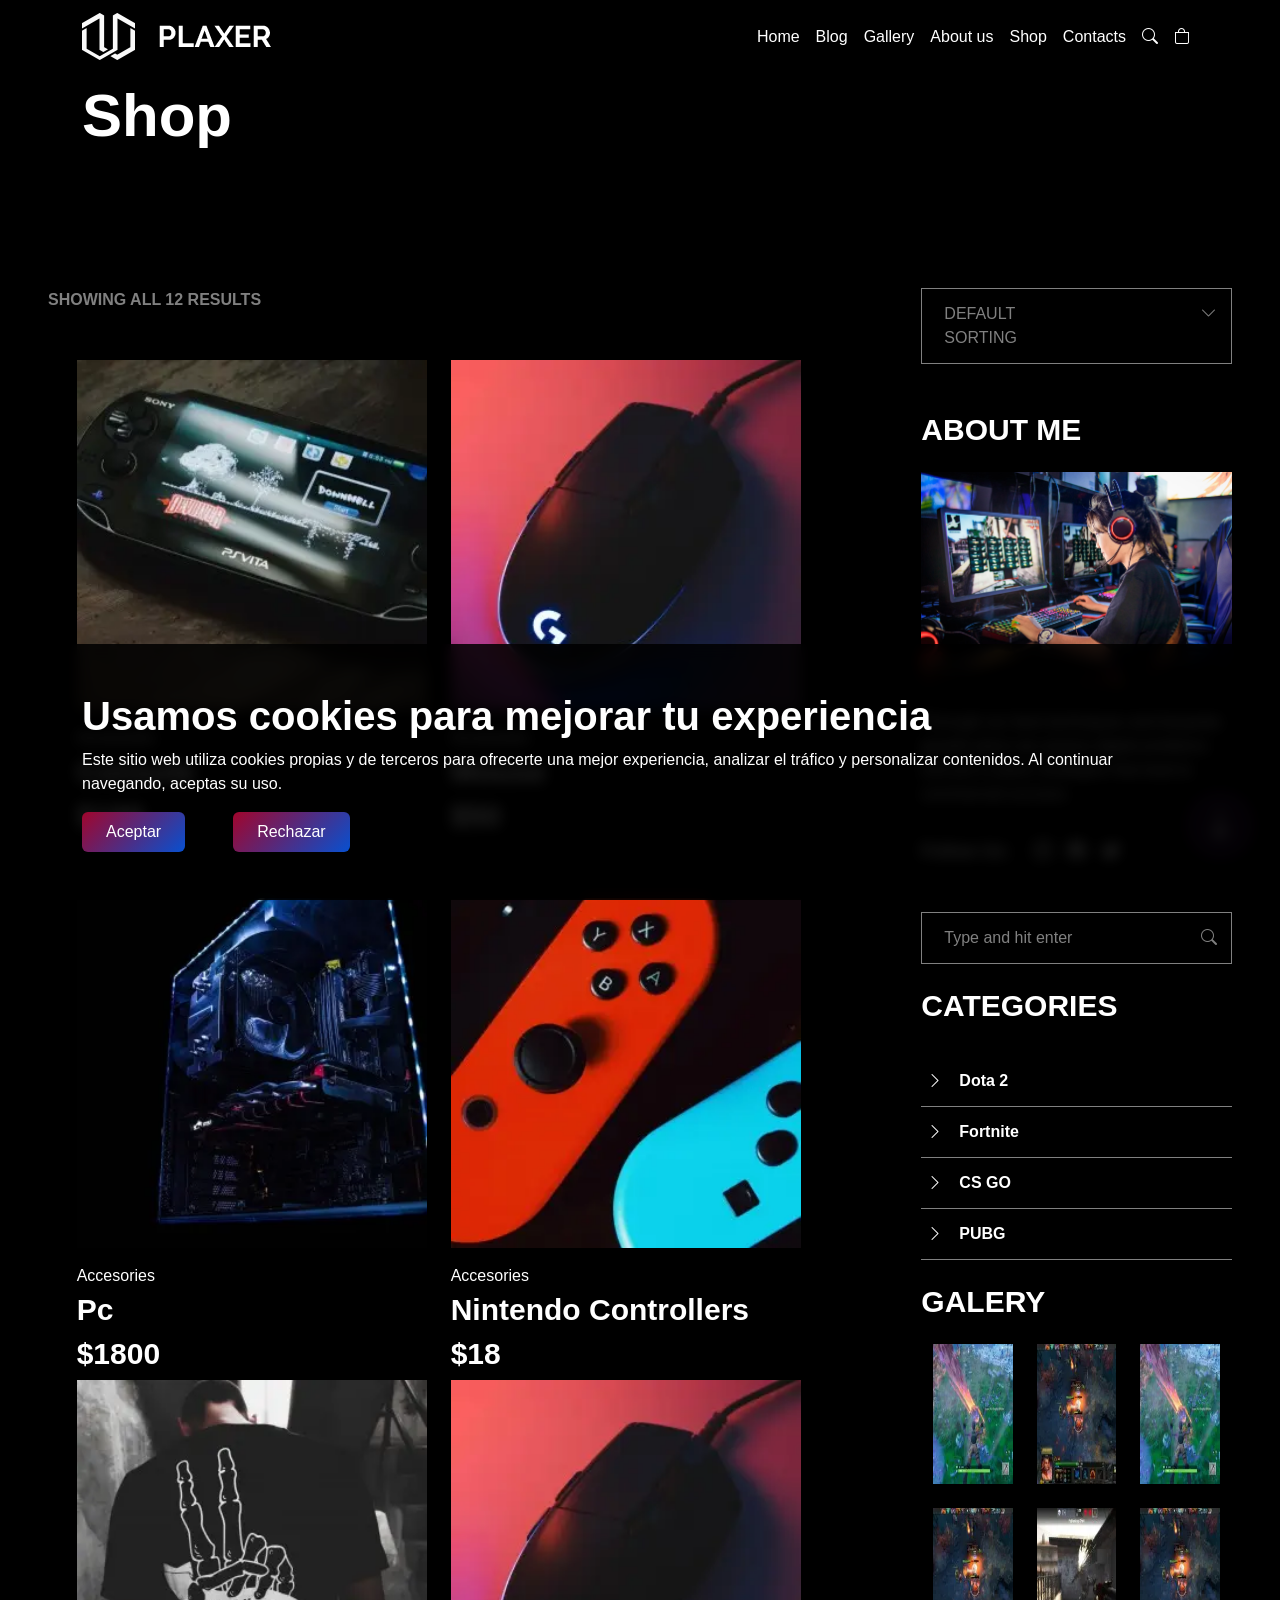
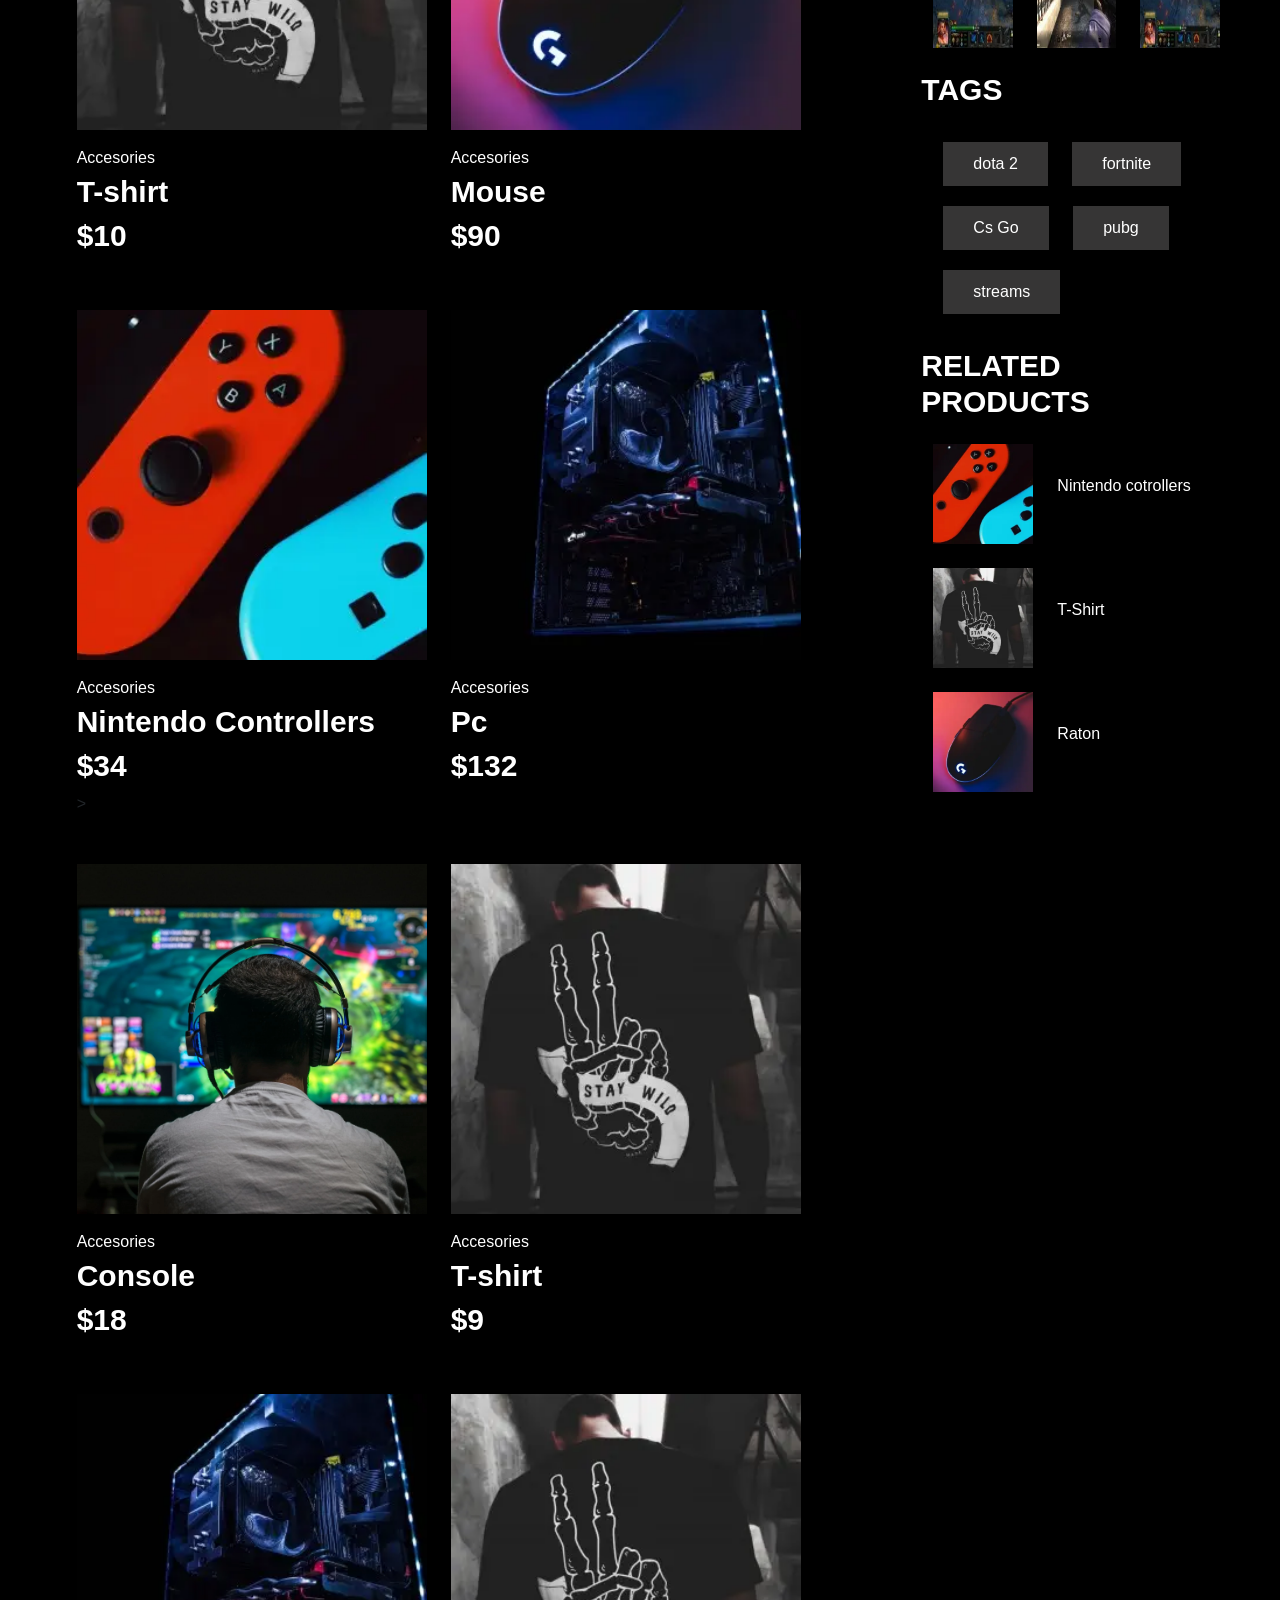
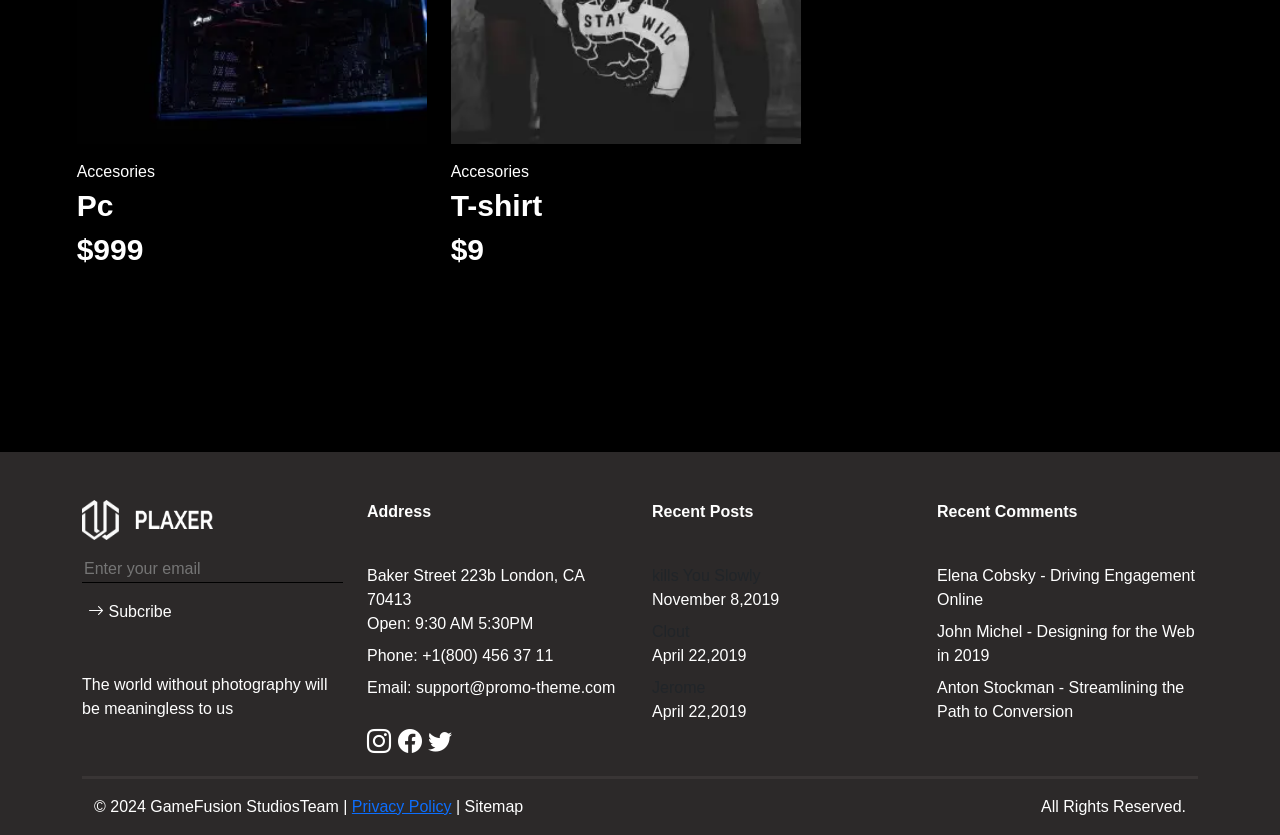
<file: resources/pages/shop.html>
<!DOCTYPE html>
<html lang="en">
<head>
    <meta charset="UTF-8">
    <meta name="viewport" content="width=device-width, initial-scale=1.0">
    <title>Shop</title>

    <link href="https://cdn.jsdelivr.net/npm/bootstrap@5.3.8/dist/css/bootstrap.min.css" rel="stylesheet" integrity="sha384-sRIl4kxILFvY47J16cr9ZwB07vP4J8+LH7qKQnuqkuIAvNWLzeN8tE5YBujZqJLB" crossorigin="anonymous">
    <script src="https://cdn.jsdelivr.net/npm/bootstrap@5.3.8/dist/js/bootstrap.bundle.min.js" integrity="sha384-FKyoEForCGlyvwx9Hj09JcYn3nv7wiPVlz7YYwJrWVcXK/BmnVDxM+D2scQbITxI" crossorigin="anonymous"></script>
    <link href="https://cdn.jsdelivr.net/npm/bootstrap-icons@1.11.3/font/bootstrap-icons.css" rel="stylesheet">
    <link rel="stylesheet" href="../../styles/estilo_general.css">
    <link rel="stylesheet" href="../../styles/estilo_shop.css">

    <link rel="shortcut icon" href="../favicons/bag-fill.svg" type="image/x-icon">

</head>
<body>

    <!-- navegacion -->
<nav class="navbar navbar-expand-lg fixed-top">
  <div class="container">

    <!-- logo -->
    <a class="navbar-brand" href="#">
      <img src="../../resources/img/logo-light.webp" alt="">
    </a>

    <button class="navbar-toggler" type="button" data-bs-toggle="collapse"
      data-bs-target="#navbarTogglerDemo02">
      <span class="navbar-toggler-icon"></span>
    </button>

    <div class="collapse navbar-collapse" id="navbarTogglerDemo02">
        <!-- enlaces navegacion-->
      <ul class="navbar-nav ms-auto mb-2 mb-lg-0 d-flex align-items-center">
        <li class="nav-item"><a class="nav-link textoenlaces" href="../../index.html">Home</a></li>
        <li class="nav-item"><a class="nav-link textoenlaces" href="./blog.html">Blog</a></li>
        <li class="nav-item"><a class="nav-link textoenlaces" href="./galeria.html">Gallery</a></li>
        <li class="nav-item"><a class="nav-link textoenlaces" href="./about_us.html">About us</a></li>
        <li class="nav-item"><a class="nav-link textoenlaces" href="#">Shop</a></li>
        <li class="nav-item"><a class="nav-link textoenlaces" href="./contacts.html">Contacts</a></li>
        <li class="nav-item"><a class="nav-link textoenlaces" href="#"><i class="bi bi-search"></i></a></li>
        <li class="nav-item"><a class="nav-link textoenlaces" href="#"><i class="bi bi-bag"></i></a></li>
      </ul>

    </div>
  </div>
</nav>

<div class="separador"></div>

    <!--titulo-->
    <div class="container">
        <h1>Shop</h1>
    </div>

<div class="separador"></div>


<!-- tienda-->

<div class="container-fluid p-5">
    <div class="row">

        <div class="col-12 col-lg-8 d-flex flex-column align-items-center">
            <p class="text-start mb-5" style="width: 100%; font-weight: 700; color: gray;">SHOWING ALL 12 RESULTS</p>

            <div class="row mb-5">
                <div class="col-6 d-flex flex-column">
                    <div class="imagentienda" style="background-image: url('../img/consola.webp');"></div>
                    <p class="textoGeneral mb-1 mt-3">Accesories</p>
                    <h5>Console</h5>
                    <h5>$189</h5>
                </div>
                <div class="col-6 d-flex flex-column">
                    <div class="imagentienda" style="background-image: url('../img/raton.webp');"></div>
                    <p class="textoGeneral mb-1 mt-3">Accesories</p>
                    <h5>Mouse</h5>
                    <h5>$50</h5>
                </div>
            </div>

            <div class="row mt-2">
                <div class="col-6 d-flex flex-column">
                    <div class="imagentienda" style="background-image: url('../img/pc.webp');"></div>
                    <p class="textoGeneral mb-1 mt-3">Accesories</p>
                    <h5>Pc</h5>
                    <h5>$1800</h5>
                </div>
                <div class="col-6 d-flex flex-column">
                    <div class="imagentienda" style="background-image: url('../img/nintendo.webp');"></div>
                    <p class="textoGeneral mb-1 mt-3">Accesories</p>
                    <h5>Nintendo Controllers</h5>
                    <h5>$18</h5>
                </div>
            </div>

            <div class="row mb-5">
                <div class="col-6 d-flex flex-column">
                    <div class="imagentienda" style="background-image: url('../img/camiseta.webp');"></div>
                    <p class="textoGeneral mb-1 mt-3">Accesories</p>
                    <h5>T-shirt</h5>
                    <h5>$10</h5>
                </div>
                <div class="col-6 d-flex flex-column">
                    <div class="imagentienda" style="background-image: url('../img/raton.webp');"></div>
                    <p class="textoGeneral mb-1 mt-3">Accesories</p>
                    <h5>Mouse</h5>
                    <h5>$90</h5>
                </div>
            </div>

            <div class="row mb-5">
                <div class="col-6 d-flex flex-column">
                    <div class="imagentienda" style="background-image: url('../img/nintendo.webp');"></div>
                    <p class="textoGeneral mb-1 mt-3">Accesories</p>
                    <h5>Nintendo Controllers</h5>
                    <h5>$34</h5>>
                </div>
                <div class="col-6 d-flex flex-column">
                    <div class="imagentienda" style="background-image: url('../img/pc.webp');"></div>
                    <p class="textoGeneral mb-1 mt-3">Accesories</p>
                    <h5>Pc</h5>
                    <h5>$132</h5>
                </div>
            </div>

            <div class="row mb-5">
                <div class="col-6 d-flex flex-column">
                    <div class="imagentienda" style="background-image: url('../img/card3.webp');"></div>
                    <p class="textoGeneral mb-1 mt-3">Accesories</p>
                    <h5>Console</h5>
                    <h5>$18</h5>
                </div>
                <div class="col-6 d-flex flex-column">
                    <div class="imagentienda" style="background-image: url('../img/camiseta.webp');"></div>
                    <p class="textoGeneral mb-1 mt-3">Accesories</p>
                    <h5>T-shirt</h5>
                    <h5>$9</h5>
                </div>
            </div>

            <div class="row mb-5">
                <div class="col-6 d-flex flex-column">
                    <div class="imagentienda" style="background-image: url('../img/pc.webp');"></div>
                    <p class="textoGeneral mb-1 mt-3">Accesories</p>
                    <h5>Pc</h5>
                    <h5>$999</h5>
                </div>
                <div class="col-6 d-flex flex-column">
                    <div class="imagentienda" style="background-image: url('../img/camiseta.webp');"></div>
                    <p class="textoGeneral mb-1 mt-3">Accesories</p>
                    <h5>T-shirt</h5>
                    <h5>$9</h5>
                </div>
            </div>

        </div>

        <div class="col-12 col-lg-4 d-flex flex-column seccionlateralderecha">
            <button class="botontienda d-flex"><p class="text-start w-50 mb-0 ms-3">DEFAULT SORTING</p><p class="text-end w-50 mb-0 me-2"><i class="bi bi-chevron-down"></i></p></button>
            
            <h5 class="mt-5 mb-4">ABOUT ME</h5>
            
            <img src="../img/card1.webp" alt="" width="100%">

            <p class="textoGeneral mt-4 mb-4">Through our best techniques and bespoke growth plans we assess digital problems and put in place strategies that lead to commercial success.</p>

            <p class="textoenlaceshop mt-2 mb-5">Follow Us:<i class="bi bi-instagram ms-4 me-3"></i><i class="bi bi-facebook me-3"></i><i class="bi bi-twitter"></i></p>
        
            <button class="botontienda d-flex"><p class="text-start w-50 mb-0 ms-3">Type and hit enter</p><p class="text-end w-50 mb-0 me-2"><i class="bi bi-search"></i></i></p></button>
            
            <h5 class="mt-4 mb-4">CATEGORIES</h5>

            <button class="botoncategorias mt-2"><i class="bi bi-chevron-right me-3"></i>Dota 2</button>
            <button class="botoncategorias"><i class="bi bi-chevron-right me-3"></i>Fortnite</button>
            <button class="botoncategorias"><i class="bi bi-chevron-right me-3"></i>CS GO</button>
            <button class="botoncategorias"><i class="bi bi-chevron-right me-3"></i>PUBG</button>

            <h5 class="mt-4 mb-4">GALERY</h5>

            <div class="container-fluid">
                <div class="row">
                    <img class="col-4 mb-4" src="../img/galeriatienda1.webp" alt="" width="100%" height="140px">
                    <img class="col-4 mb-4" src="../img/galeriatienda3.webp" alt="" width="100%">
                    <img class="col-4 mb-4" src="../img/galeriatienda1.webp" alt="" width="100%">
                    <img class="col-4" src="../img/galeriatienda3.webp" alt="" width="100%" height="140px">
                    <img class="col-4" src="../img/galeriatienda2.webp" alt="" width="100%">
                    <img class="col-4" src="../img/galeriatienda3.webp" alt="" width="100%">
                </div>
            </div>

            <h5 class="mt-4 mb-4">TAGS</h5>

            <div class="container-fluid">
                <button class="botontagtienda">dota 2</button>
                <button class="botontagtienda">fortnite</button>
                <button class="botontagtienda">Cs Go</button>
                <button class="botontagtienda">pubg</button>
                <button class="botontagtienda">streams</button>
            </div>

            <h5 class="mt-4 mb-4">RELATED PRODUCTS</h5>

            <div class="container-fluid d-flex flex-column">
                <div class="d-flex align-items-center mb-4">
                    <img src="../img/nintendo.webp" alt="" width="100px" height="100px">
                    <p class="textoGeneral ms-4">Nintendo cotrollers</p>
                </div>

                <div class="d-flex align-items-center mb-4">
                    <img src="../img/camiseta.webp" alt="" width="100px" height="100px">
                    <p class="textoGeneral ms-4">T-Shirt</p>
                </div>

                <div class="d-flex align-items-center">
                    <img src="../img/raton.webp" alt="" width="100px" height="100px">
                    <p class="textoGeneral ms-4">Raton</p>
                </div>
            </div>

        </div>

    </div>
</div>


<div class="separador"></div>

    <!-- footer-->

    <footer id="referenciafooter" class="container-fluid" style="background-color: rgb(44, 41, 41);">
        <div class="container">
            <div class="row row-cols-1 row-cols-md-2 row-cols-lg-4 text-center">
                <div class="col d-flex flex-column mt-5">
                    <img src="../../resources/img/logo-light.webp" alt="" width="50%" height="40rem">
                    <input class="inputfooter mt-3 mb-3" type="text" placeholder="Enter your email">
                    <button class="text-start botonfooter mb-5"><i class="bi bi-arrow-right"> </i> Subcribe</button>
                    <p class="textoGeneral text-start">The world without photography
                         will be meaningless to us</p>
                </div>
                <div class="col text-start mt-5 d-flex flex-column">
                    <p class="textoGeneral" style="font-weight: bold;">Address</p>
                    <p class="textoGeneral mt-4 mb-0">Baker Street 223b London, CA 70413</p>
                    <p class="textoGeneral mb-2">Open: 9:30 AM 5:30PM</p>
                    <p class="textoGeneral mb-2">Phone: +1(800) 456 37 11</p>
                    <p class="textoGeneral mb-4">Email: support@promo-theme.com</p>
                    <p class="textoGeneral" style="font-size: 1.5rem;">
                        <i class="bi bi-instagram"></i>
                        <i class="bi bi-facebook"></i>
                        <i class="bi bi-twitter"></i>
                    </p>
                </div>
                <div class="col text-start mt-5 d-flex flex-column">
                    <p class="textoGeneral" style="font-weight: bold;">Recent Posts</p>
                    <p class="mt-4 mb-0">kills You Slowly</p>
                    <p class="textoGeneral mb-2">November 8,2019 </p>
                    <p class="mb-0">Clout</p>
                    <p class="textoGeneral mb-2">April 22,2019</p>
                    <p class="mb-0">Jerome</p>
                    <p class="textoGeneral">April 22,2019</p>
                </div>
                <div class="col text-start mt-5 d-flex flex-column">
                    <p class="textoGeneral" style="font-weight: bold;">Recent Comments</p>
                    <p class="textoGeneral mt-4 mb-2">Elena Cobsky - Driving Engagement Online</p>
                    <p class="textoGeneral mb-2">John Michel - Designing for the Web in 2019</p>
                    <p class="textoGeneral">Anton Stockman - Streamlining the Path to Conversion</p>
                </div>
            </div>
            <div class="container">
                <div class="row">
                    <hr class="col-12" style="height: 3px; background-color: rgb(97, 88, 88); border: none;">
                    <div class="col-6 text-start textoGeneral mb-3">&copy; 2024 GameFusion StudiosTeam | <a href="./privacy.html">Privacy Policy</a> | Sitemap</div>
                    <div class="col-6 text-end textoGeneral">All Rights Reserved.</div>
                </div>
                
            </div>
        </div>
        
    </footer>

    <!-- boton scroll arriba-->
     <a id="referenciaflecha" href="#">
     <div class="botonscroll">
        <i class="bi bi-arrow-up"></i>
     </div>
     </a>



    <!-- banner de cookies-->
     <div id="bannercookie" class="container-fluid fixed-bottom bannercookies pt-5">
        <div class="container">
            <h3>Usamos cookies para mejorar tu experiencia</h3>
            <p class="textoGeneral">Este sitio web utiliza cookies propias y de terceros para ofrecerte una mejor experiencia, analizar el tráfico y personalizar contenidos. Al continuar navegando, aceptas su uso.</p>
        </div>
        <div class="container d-flex mb-5">
            <button id="aceptarcookie" class="botongeneral pt-2 pb-2 pe-4 ps-4 me-5 border-0 rounded">Aceptar</button>
            <button class="botongeneral pt-2 pb-2 pe-4 ps-4 border-0 rounded">Rechazar</button>
        </div>
     </div>

<script src="../javascript/cookie.js"></script>
<script src="../javascript/general.js"></script>

    
</body>
</html>
</file>
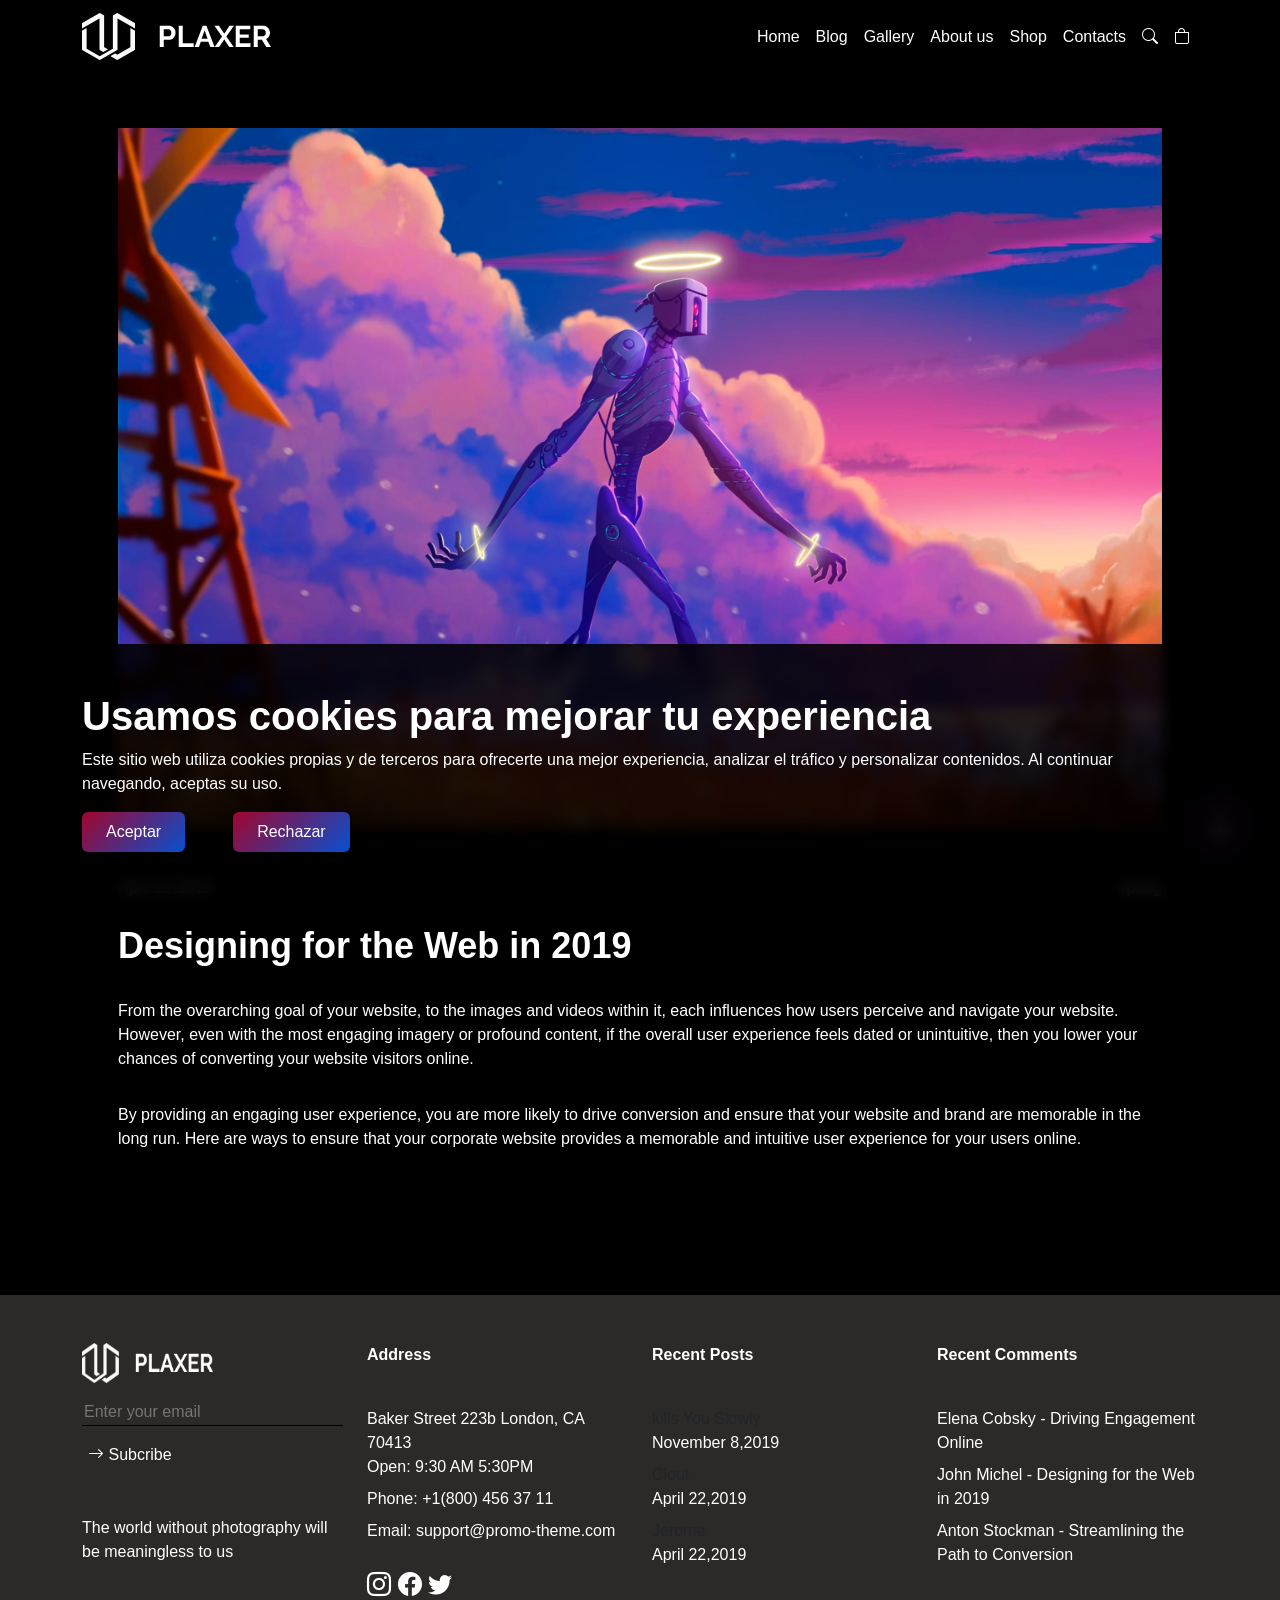
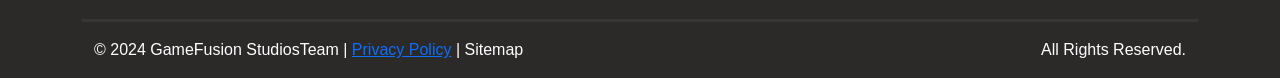
<file: resources/pages/pages_blog/entrada_blog.html>
<!DOCTYPE html>
<html lang="en">
<head>
    <meta charset="UTF-8">
    <meta name="viewport" content="width=device-width, initial-scale=1.0">
    <title>Document</title>

    <link href="https://cdn.jsdelivr.net/npm/bootstrap@5.3.8/dist/css/bootstrap.min.css" rel="stylesheet" integrity="sha384-sRIl4kxILFvY47J16cr9ZwB07vP4J8+LH7qKQnuqkuIAvNWLzeN8tE5YBujZqJLB" crossorigin="anonymous">
    <script src="https://cdn.jsdelivr.net/npm/bootstrap@5.3.8/dist/js/bootstrap.bundle.min.js" integrity="sha384-FKyoEForCGlyvwx9Hj09JcYn3nv7wiPVlz7YYwJrWVcXK/BmnVDxM+D2scQbITxI" crossorigin="anonymous"></script>
    <link href="https://cdn.jsdelivr.net/npm/bootstrap-icons@1.11.3/font/bootstrap-icons.css" rel="stylesheet">
    <link rel="stylesheet" href="../../../styles/estilo_general.css">

</head>
<body>

    <!-- navegacion -->
<nav class="navbar navbar-expand-lg fixed-top">
  <div class="container">

    <!-- logo -->
    <a class="navbar-brand" href="#">
      <img src="../../../resources/img/logo-light.webp" alt="">
    </a>

    <button class="navbar-toggler" type="button" data-bs-toggle="collapse"
      data-bs-target="#navbarTogglerDemo02">
      <span class="navbar-toggler-icon"></span>
    </button>

    <div class="collapse navbar-collapse" id="navbarTogglerDemo02">

      <ul class="navbar-nav ms-auto mb-2 mb-lg-0 d-flex align-items-center">
        <li class="nav-item"><a class="nav-link textoenlaces" href="../../../index.html">Home</a></li>
        <li class="nav-item"><a class="nav-link textoenlaces" href="../blog.html">Blog</a></li>
        <li class="nav-item"><a class="nav-link textoenlaces" href="../galeria.html">Gallery</a></li>
        <li class="nav-item"><a class="nav-link textoenlaces" href="../about_us.html">About us</a></li>
        <li class="nav-item"><a class="nav-link textoenlaces" href="../shop.html">Shop</a></li>
        <li class="nav-item"><a class="nav-link textoenlaces" href="../contacts.html">Contacts</a></li>
        <li class="nav-item"><a class="nav-link textoenlaces" href="#"><i class="bi bi-search"></i></a></li>
        <li class="nav-item"><a class="nav-link textoenlaces" href="#"><i class="bi bi-bag"></i></a></li>
      </ul>

    </div>
  </div>
</nav>

<div class="separador"></div>

<!-- Entrada -->

<div class="container p-5 d-flex flex-column">
    <img src="../../img/img2.webp" alt="" width="100%" height="700px">
    <div class="row mt-5">
        <div class="col-6 textoGeneral text-start">April 22,2019</div>
        <div class="col-6 textoGeneral text-end">#pubg</div>
        <div class="col-12 d-flex flex-column mt-4">
            <h4>Designing for the Web in 2019</h4>
            <p class="textoGeneral mt-4">From the overarching goal of your website, to the images and videos within it, 
                each influences how users perceive and navigate your website. However, 
                even with the most engaging imagery or profound content, if the overall user experience feels dated or unintuitive, 
                then you lower your chances of converting your website visitors online.</p>
            <p class="textoGeneral mt-3">By providing an engaging user experience, you are more likely to drive conversion and ensure
                 that your website and brand are memorable in the long run. Here are ways to ensure that your corporate
                 website provides a memorable and intuitive user experience for your users online.</p>
        </div>
    </div>
</div>


<div class="separador"></div>

    <!-- footer-->

    <footer id="referenciafooter" class="container-fluid" style="background-color: rgb(44, 41, 41);">
        <div class="container">
            <div class="row row-cols-1 row-cols-md-2 row-cols-lg-4 text-center">
                <div class="col d-flex flex-column mt-5">
                    <img src="../../../resources/img/logo-light.webp" alt="" width="50%" height="40rem">
                    <input class="inputfooter mt-3 mb-3" type="text" placeholder="Enter your email">
                    <button class="text-start botonfooter mb-5"><i class="bi bi-arrow-right"> </i> Subcribe</button>
                    <p class="textoGeneral text-start">The world without photography
                         will be meaningless to us</p>
                </div>
                <div class="col text-start mt-5 d-flex flex-column">
                    <p class="textoGeneral" style="font-weight: bold;">Address</p>
                    <p class="textoGeneral mt-4 mb-0">Baker Street 223b London, CA 70413</p>
                    <p class="textoGeneral mb-2">Open: 9:30 AM 5:30PM</p>
                    <p class="textoGeneral mb-2">Phone: +1(800) 456 37 11</p>
                    <p class="textoGeneral mb-4">Email: support@promo-theme.com</p>
                    <p class="textoGeneral" style="font-size: 1.5rem;">
                        <i class="bi bi-instagram"></i>
                        <i class="bi bi-facebook"></i>
                        <i class="bi bi-twitter"></i>
                    </p>
                </div>
                <div class="col text-start mt-5 d-flex flex-column">
                    <p class="textoGeneral" style="font-weight: bold;">Recent Posts</p>
                    <p class="mt-4 mb-0">kills You Slowly</p>
                    <p class="textoGeneral mb-2">November 8,2019 </p>
                    <p class="mb-0">Clout</p>
                    <p class="textoGeneral mb-2">April 22,2019</p>
                    <p class="mb-0">Jerome</p>
                    <p class="textoGeneral">April 22,2019</p>
                </div>
                <div class="col text-start mt-5 d-flex flex-column">
                    <p class="textoGeneral" style="font-weight: bold;">Recent Comments</p>
                    <p class="textoGeneral mt-4 mb-2">Elena Cobsky - Driving Engagement Online</p>
                    <p class="textoGeneral mb-2">John Michel - Designing for the Web in 2019</p>
                    <p class="textoGeneral">Anton Stockman - Streamlining the Path to Conversion</p>
                </div>
            </div>
            <div class="container">
                <div class="row">
                    <hr class="col-12" style="height: 3px; background-color: rgb(97, 88, 88); border: none;">
                    <div class="col-6 text-start textoGeneral mb-3">&copy; 2024 GameFusion StudiosTeam | <a href="../privacy.html">Privacy Policy</a> | Sitemap</div>
                    <div class="col-6 text-end textoGeneral">All Rights Reserved.</div>
                </div>
                
            </div>
        </div>
        
    </footer>

    <!-- boton scroll arriba-->
     <a id="referenciaflecha" href="#">
     <div class="botonscroll">
        <i class="bi bi-arrow-up"></i>
     </div>
     </a>

    <!-- banner de cookies-->
     <div id="bannercookie" class="container-fluid fixed-bottom bannercookies pt-5">
        <div class="container">
            <h3>Usamos cookies para mejorar tu experiencia</h3>
            <p class="textoGeneral">Este sitio web utiliza cookies propias y de terceros para ofrecerte una mejor experiencia, analizar el tráfico y personalizar contenidos. Al continuar navegando, aceptas su uso.</p>
        </div>
        <div class="container d-flex mb-5">
            <button id="aceptarcookie" class="botongeneral pt-2 pb-2 pe-4 ps-4 me-5 border-0 rounded">Aceptar</button>
            <button class="botongeneral pt-2 pb-2 pe-4 ps-4 border-0 rounded">Rechazar</button>
        </div>
     </div>

<script src="../../javascript/cookie.js"></script>
<script src="../../javascript/general.js"></script>
    
</body>
</html>
</file>
<file: styles/estilo_general.css>
/*Colores de la pagina*/
:root {
    --color-principal:#0750d0;
    --color-secundario:#a1052c;
    --color-fondoClaro:#f9f9f9;
    --color-fondoOscuro:#000000;
    --color-AcentoAdicional:#9a50fc;
    --color-textoPrincipal:#ffffff;
    --color-textoSecundario:#d3d3d3;
}

*{
    font-family: 'Poppins', sans-serif;
}

body{
    background-color: var(--color-fondoOscuro);
}
/*tamaño de letra*/
h1{
    font-size: 60px;
    font-weight: 600;
    color: var(--color-textoPrincipal);
}

h2{
    font-size: 48px;
    font-weight: 600;
    color: var(--color-textoPrincipal);
}

h3{
    font-size: 40px;
    font-weight: 600;
    color: var(--color-textoPrincipal);
}

h4{
    font-size: 36px;
    font-weight: 600;
    color: var(--color-textoPrincipal);
}

h5{
    font-size: 30px;
    font-weight: 600;
    color: var(--color-textoPrincipal);
}

.textoGeneral{
    font-size: 16px;
    font-weight: 400;
    color: var(--color-textoPrincipal);
}

/*clases cards*/
.margencardbody{
    text-align: center;
    margin-left: 10%;
    margin-right:10% ;
}

.iconoscard{
    font-size: 5rem;
    color: var(--color-textoPrincipal);
}

.cardcolor{
background-color: #101010;
transition: all 0.3s ease;
}

.cardcolor:hover{
    background-color: #32256B;
}

/*generales*/
.separador{
    width: 100%;
    height: 80px;
}

.botongeneral{
    background: linear-gradient(135deg, #a1052c,#0750d0);
    color: var(--color-textoPrincipal);
    transition: all 0.3s ease;
}

.botongeneral:hover{
    transform: scale(1.1);
    color: var(--color-textoPrincipal);
}

.textoenlaces{
    color: white;
    font-weight: 400;
    text-decoration: none;
    transition: all 0.3s ease;
}

.textoenlaces:hover{
    color: var(--color-principal);
    border-bottom: solid 3px #0750d0;
    border-bottom-left-radius: 3px;
    border-bottom-right-radius: 3px;
    transform: rotate(4deg);
}

.navbar-toggler{
    background-color: white;
}


/*Hero*/

.heroimagen{
    width: 100vw; 
    height: 100vh; 
    background-size: cover;
    background-position: center;
}
/*eventos*/

.imagenevento{
    background-position: center center;
    background-size: cover;
    width: 100%;
    height: 320px;
}

.textoevento{
    background-color: #000000d0;
    width: 100%;
    padding-top: 20px;
    padding-bottom: 20px;
}

/*ultimos partidos*/
.seccionmatch{
    background-color: #120718;
    border-bottom: solid 2px #1f0c2a;
    transition: all 0.4s ease;
}

.seccionmatch:hover{
    background: linear-gradient(to right, #3C2369, #074FCD);
}

.cardmatch{
    background-color: #0A0614 ;
    width: 8rem;
    height: 100%;
}

.titulomatch{
    font-size:20px ;
    color: var(--color-textoPrincipal);
}

.numeromatch{
    font-size: 20px;
    color: var(--color-AcentoAdicional);
}

.textotitulomatch{
    font-size: 1.5rem;
    color: var(--color-textoPrincipal);
    font-weight: 700;
}
.textomatch{
    font-size: 1.2;
    color: var(--color-textoPrincipal);
    font-weight: 600;
}

.enlacematch{
    color: var(--color-textoPrincipal);
    text-decoration: none;
}

.enlacematch:hover{
    background-color: orangered;
}


/* UNICON & Game Expo */

.expocontenedor{
    background-image: url(../resources/img/UniconFondo.webp);
    background-size: cover;
    background-position: bottom;
    background-attachment: fixed;
}

/*footer*/

.inputfooter{
    background-color: transparent;
    border: none;
    border-bottom: solid 1px black;
    color: var(--color-textoPrincipal);
}
.botonfooter{
  background-color: transparent;
    border: none;
    color: var(--color-textoPrincipal);
}

/*contador*/
.iconocontador{
    text-align: center;
    font-size: 50px;
}

/*boton scroll*/
.botonscroll{
    height: 70px ;
    width: 70px ;
    background-color: #1f0c2a;
    color: var(--color-textoPrincipal);
    text-align: center;
    font-size: 2rem;
    border-radius: 100%;
    position: fixed;
    display: flex;
    align-items: center;
    justify-content: center;
    bottom: 40px;
    right: 25px;
    transition: all 0.4s ease;
}

.botonscroll:hover{
    transform: scale(1.1);
}

.bannercookies{
    background-color: #000000dd;
    backdrop-filter: blur(7px);
}
</file>
<file: styles/estilosmodificados.css>
/*colores de la pagina*/
:root {
    --color-principal:#0750d0;
    --color-secundario:#a1052c;
    --color-fondoClaro:#f9f9f9;
    --color-fondoOscuro:#000000;
    --color-AcentoAdicional:#9a50fc;
    --color-textoPrincipal:#ffffff;
    --color-textoSecundario:#d3d3d3;
}

/* modificacion de los botones y su contenedor*/
.carousel-indicators {
    justify-content: flex-start !important; 
    left: 20px;  
    bottom: 20px;
}

.carousel-indicators [data-bs-target] {
    text-indent: 0 !important;
    width: 70px;
    margin: 0px;
    height: 30px;      
    background-color: transparent;  
    opacity: 1;
    color: var(--color-textoPrincipal);
    font-size: 15px;
    margin-right: 0.7rem;
    margin-left: 10px;
}
    /* clase para la barra entre botones*/
.barra{
    font-size: 1.5rem;
    color: white;
    transition: all 1s ease;
}

    /*texto de los botones*/
.titbtnhero{
    background-color: var(--color-principal);
    min-width: 50px;
    max-width: 50px;
    margin-right: 15px;
    text-align: center;
}
    /*efecto de movimiento de la barra*/
.carousel-indicators button.active .barra{
    transform: rotate(70deg);
}
</file>
<file: styles/estilo_about.css>
/*Colores de la pagina*/
:root {
    --color-principal:#0750d0;
    --color-secundario:#a1052c;
    --color-fondoClaro:#f9f9f9;
    --color-fondoOscuro:#000000;
    --color-AcentoAdicional:#9a50fc;
    --color-textoPrincipal:#ffffff;
    --color-textoSecundario:#d3d3d3;
}

.margentextoacordeon{
    margin-right: 30%;
}

.imagenacordeon{
    width: 70%;
    height: 400px;
}

.imagenequipo{
    width: 100%;
    height: 24rem;
    background-size: cover;
    background-position: center center;
    border: none;
}

.botones{
    width: 100%;
    border-bottom: solid 2px gray;
}

.botonacordeon{
    position: relative;
    background-color: transparent;
    border: none;
    padding: 10px;
    padding-left: 15px ;
    padding-right: 25px ;
    margin-left: 20px;
    transition: all 0.5s ease;
}

.botonacordeon:first-child::after{
    content: "";
    position: absolute;
    top: 0;
    right: -15px;
    width: 30px;
    height: 100%;
    background-color: black;
    transform: skewX(-30deg);
}

.botonacordeon:nth-child(2){
    transform: skewX(-30deg);
}

.botonacordeon:nth-child(2) p{
    transform: skewX(30deg);
}

.botonacordeon:nth-child(3){
    transform: skewX(-30deg);
}

.botonacordeon:nth-child(3) p{
    transform: skewX(30deg);
}

.botonacordeon p{
    color: var(--color-textoPrincipal);
    font-weight: 700;
}

.botonacordeon:not(.collapsed){
    margin-left: 0px;
    background-color: var(--color-principal);
}
</file>
<file: styles/estilo_blog.css>
/*colores*/
:root {
    --color-principal:#0750d0;
    --color-secundario:#a1052c;
    --color-fondoClaro:#f9f9f9;
    --color-fondoOscuro:#000000;
    --color-AcentoAdicional:#9a50fc;
    --color-textoPrincipal:#ffffff;
    --color-textoSecundario:#d3d3d3;
}

/*Enlaces de las entradas*/
.enlaceblog{
    color: var(--color-textoPrincipal);
    font-size: 1.1rem ;
    font-weight: 700 ;
    text-decoration: none;
    transition: all 0.4s ease;
    width: 7rem;
}

.enlaceblog:hover{
    font-size: 1.2rem;
    border-left: solid 3px blue;

}
</file>
<file: styles/estilo_contacto.css>
.inputcontacto{
    width: 100%;
    height: 4rem;
    border: none;
}

.btncontacto{
    width: 5rem;
    height: 2.5rem;
    border: none;
}
</file>
<file: styles/estilo_galeria.css>
/*modal*/
.modalgeneral{
    width: 100%;
    height: 25rem;
    background-position: center;
    background-size: cover;
    transition: all 0.4s ease;
    display: flex;
    justify-content: start;
    align-items: end;
}

.modalgeneral:hover{
    height: 28rem;
}

.texto_imagen_modal{
    height: 100px;
    width: 20rem;
    background-color: rgba(0, 0, 0, 0.492);
    display: none;
}

.modalgeneral:hover .texto_imagen_modal{
    display: block;
}
</file>
<file: styles/estilo_shop.css>
/*colores*/
:root {
    --color-principal:#0750d0;
    --color-secundario:#a1052c;
    --color-fondoClaro:#f9f9f9;
    --color-fondoOscuro:#000000;
    --color-AcentoAdicional:#9a50fc;
    --color-textoPrincipal:#ffffff;
    --color-textoSecundario:#d3d3d3;
}

.botontienda{
    width: 100%;
    background-color: var(--color-fondoOscuro);
    border: solid 1px gray;
    color: gray;
    padding-top: 13px ;
    padding-bottom: 13px;
}

.botoncategorias{
    width: 100%;
    border: none;
    border-bottom: solid 1px gray;
    background-color: var(--color-fondoOscuro);
    color: var(--color-textoPrincipal);
    text-align: start;
    font-weight: 600;
    padding-top: 13px ;
    padding-bottom: 13px;
}

.seccionlateralderecha{
    padding-left: 5rem;
}

.textoenlaceshop{
    color: var(--color-textoPrincipal);
    font-size: 1.1rem;
    font-weight: 700;
}

.imagentienda{
    width: 190px;
    height: 190px;
    background-position: center;
    background-size: cover;
}

.botontagtienda{
    background-color: rgb(54, 53, 53);
    color: var(--color-textoPrincipal);
    padding-top: 10px ;
    padding-bottom: 10px;
    padding-left: 30px;
    padding-right: 30px;
    border: none;
    margin: 10px;
}

@media (min-width: 1000px) {
    .imagentienda {
        width: 350px;
        height: 350px;
    }
}

@media (min-width: 1440px) {
    .imagentienda {
        width: 500px;
        height: 500px;
    }
}
</file>
